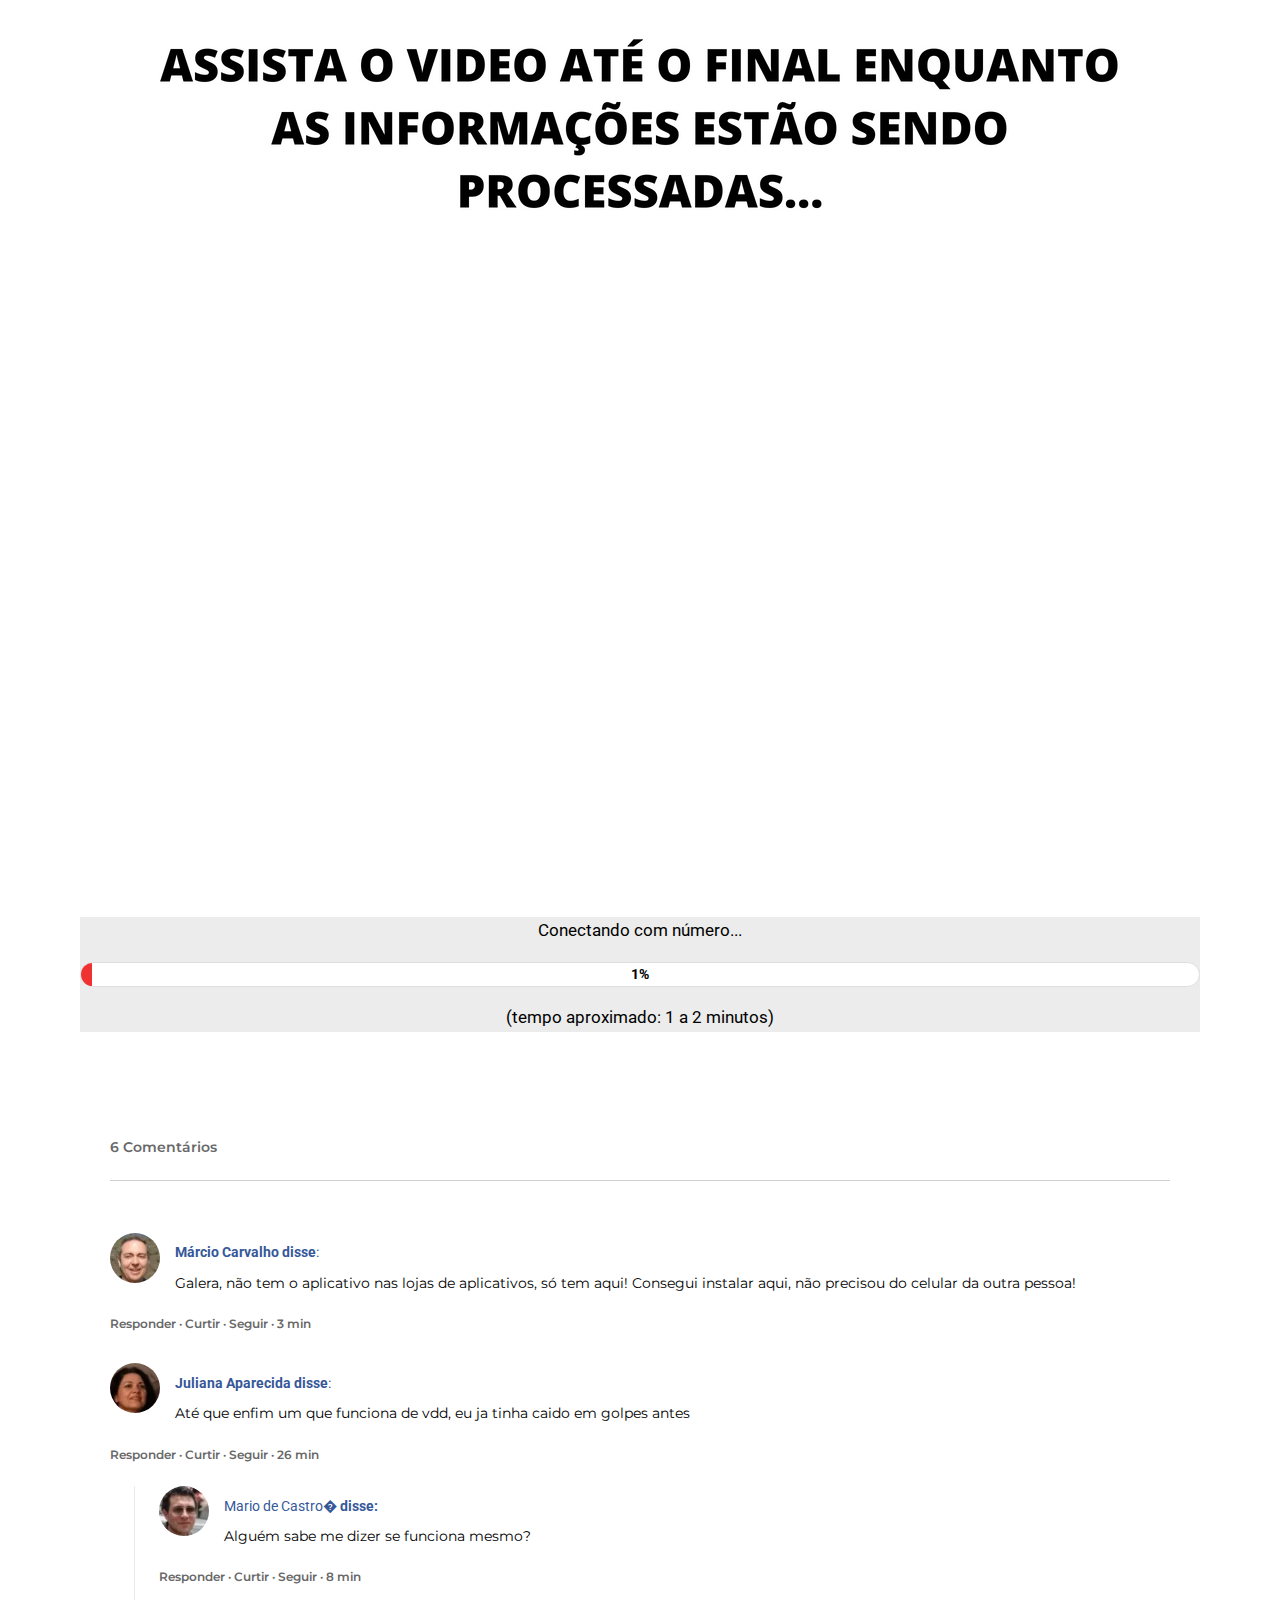
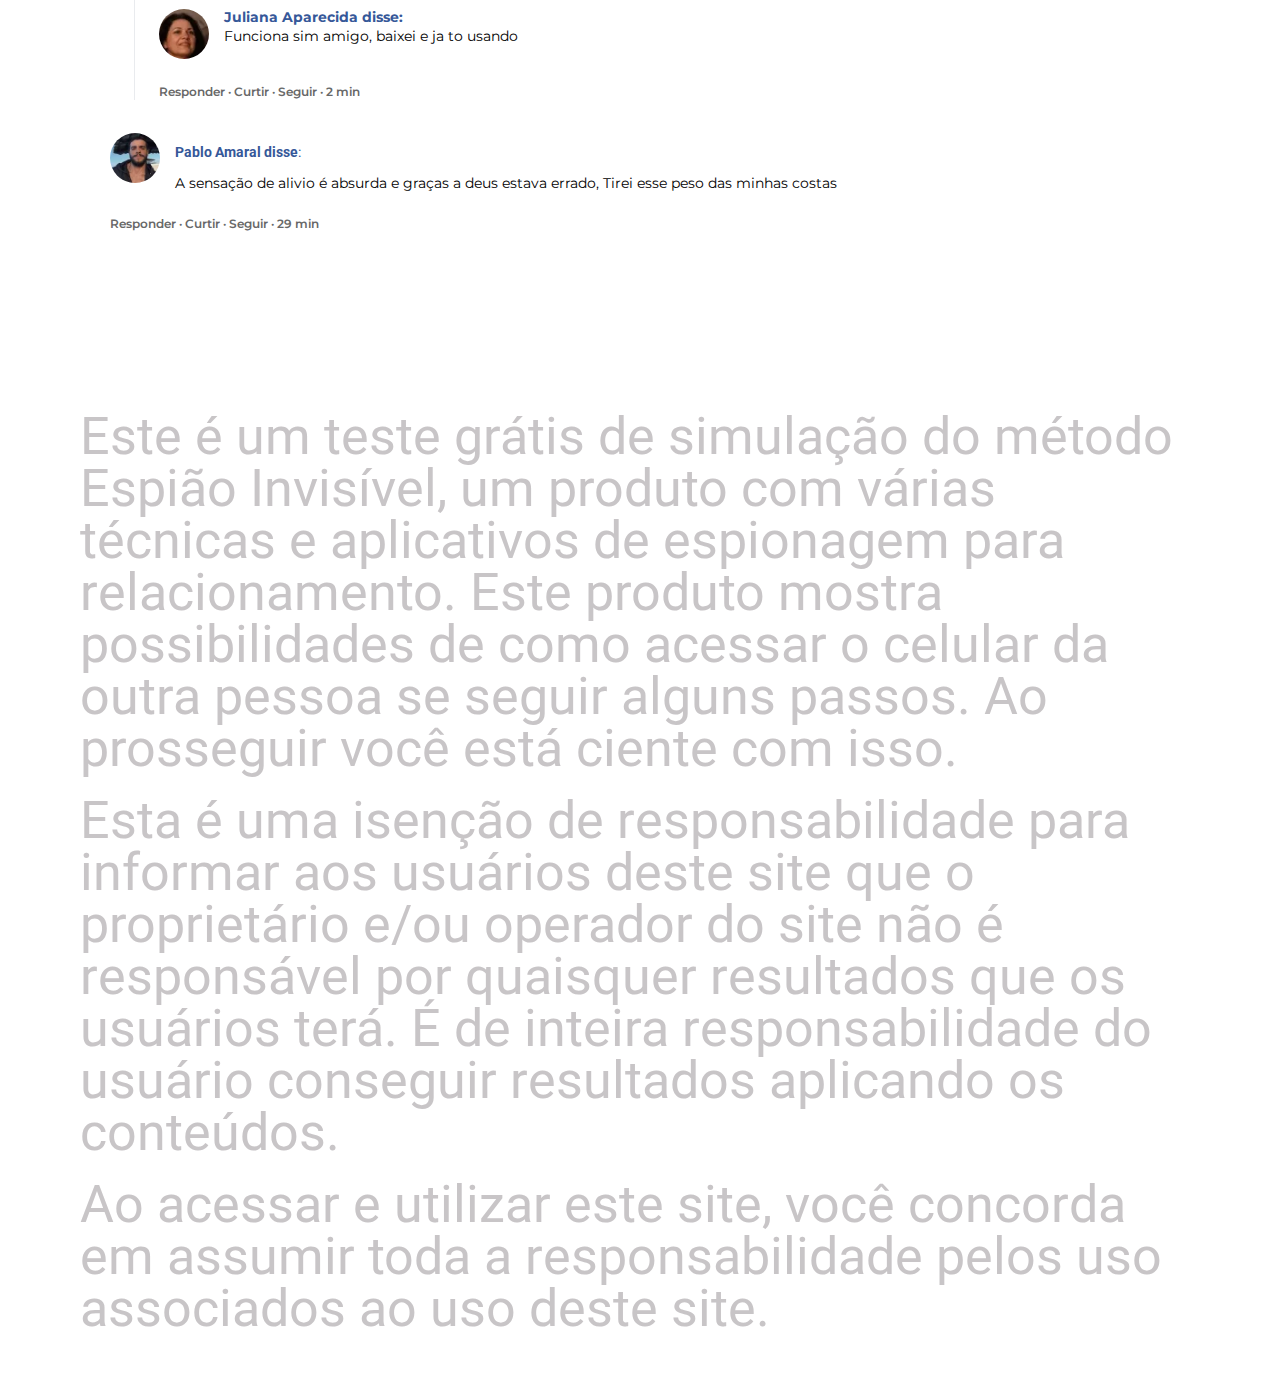
<file: index.html>
<!DOCTYPE html><html lang="en-US"><head>
	<meta charset="UTF-8">
			<title>METODO ESP – PV 1 – P2 – Aplicativo Espiao</title>
		<meta name="viewport" content="width=device-width, initial-scale=1">
<meta name="robots" content="max-image-preview:large">
<script type="text/javascript" async="" src="js/events.js"></script><script type="application/javascript">console.log('PixelYourSite Free version 9.3.2');</script>
<title>METODO ESP – PV 1 – P2 – Aplicativo Espiao</title>
<link rel="alternate" type="application/rss+xml" title="Aplicativo Espiao » Feed" href="https://oespiao.shop/index.php/feed/">
<link rel="alternate" type="application/rss+xml" title="Aplicativo Espiao » Comments Feed" href="https://oespiao.shop/index.php/comments/feed/">
<script>
window._wpemojiSettings = {"baseUrl":"https:\/\/s.w.org\/images\/core\/emoji\/14.0.0\/72x72\/","ext":".png","svgUrl":"https:\/\/s.w.org\/images\/core\/emoji\/14.0.0\/svg\/","svgExt":".svg","source":{"concatemoji":"https:\/\/oespiao.shop\/wp-includes\/js\/wp-emoji-release.min.js?ver=6.2.3"}};
/*! This file is auto-generated */
!function(e,a,t){var n,r,o,i=a.createElement("canvas"),p=i.getContext&&i.getContext("2d");function s(e,t){p.clearRect(0,0,i.width,i.height),p.fillText(e,0,0);e=i.toDataURL();return p.clearRect(0,0,i.width,i.height),p.fillText(t,0,0),e===i.toDataURL()}function c(e){var t=a.createElement("script");t.src=e,t.defer=t.type="text/javascript",a.getElementsByTagName("head")[0].appendChild(t)}for(o=Array("flag","emoji"),t.supports={everything:!0,everythingExceptFlag:!0},r=0;r<o.length;r++)t.supports[o[r]]=function(e){if(p&&p.fillText)switch(p.textBaseline="top",p.font="600 32px Arial",e){case"flag":return s("\ud83c\udff3\ufe0f\u200d\u26a7\ufe0f","\ud83c\udff3\ufe0f\u200b\u26a7\ufe0f")?!1:!s("\ud83c\uddfa\ud83c\uddf3","\ud83c\uddfa\u200b\ud83c\uddf3")&&!s("\ud83c\udff4\udb40\udc67\udb40\udc62\udb40\udc65\udb40\udc6e\udb40\udc67\udb40\udc7f","\ud83c\udff4\u200b\udb40\udc67\u200b\udb40\udc62\u200b\udb40\udc65\u200b\udb40\udc6e\u200b\udb40\udc67\u200b\udb40\udc7f");case"emoji":return!s("\ud83e\udef1\ud83c\udffb\u200d\ud83e\udef2\ud83c\udfff","\ud83e\udef1\ud83c\udffb\u200b\ud83e\udef2\ud83c\udfff")}return!1}(o[r]),t.supports.everything=t.supports.everything&&t.supports[o[r]],"flag"!==o[r]&&(t.supports.everythingExceptFlag=t.supports.everythingExceptFlag&&t.supports[o[r]]);t.supports.everythingExceptFlag=t.supports.everythingExceptFlag&&!t.supports.flag,t.DOMReady=!1,t.readyCallback=function(){t.DOMReady=!0},t.supports.everything||(n=function(){t.readyCallback()},a.addEventListener?(a.addEventListener("DOMContentLoaded",n,!1),e.addEventListener("load",n,!1)):(e.attachEvent("onload",n),a.attachEvent("onreadystatechange",function(){"complete"===a.readyState&&t.readyCallback()})),(e=t.source||{}).concatemoji?c(e.concatemoji):e.wpemoji&&e.twemoji&&(c(e.twemoji),c(e.wpemoji)))}(window,document,window._wpemojiSettings);
</script><script src="js/wp-emoji-release.min.js" type="text/javascript" defer=""></script>
<style>
img.wp-smiley,
img.emoji {
	display: inline !important;
	border: none !important;
	box-shadow: none !important;
	height: 1em !important;
	width: 1em !important;
	margin: 0 0.07em !important;
	vertical-align: -0.1em !important;
	background: none !important;
	padding: 0 !important;
}
</style>
	<style id="wp-block-library-inline-css">
:root{--wp-admin-theme-color:#007cba;--wp-admin-theme-color--rgb:0,124,186;--wp-admin-theme-color-darker-10:#006ba1;--wp-admin-theme-color-darker-10--rgb:0,107,161;--wp-admin-theme-color-darker-20:#005a87;--wp-admin-theme-color-darker-20--rgb:0,90,135;--wp-admin-border-width-focus:2px;--wp-block-synced-color:#7a00df;--wp-block-synced-color--rgb:122,0,223}@media (-webkit-min-device-pixel-ratio:2),(min-resolution:192dpi){:root{--wp-admin-border-width-focus:1.5px}}.wp-element-button{cursor:pointer}:root{--wp--preset--font-size--normal:16px;--wp--preset--font-size--huge:42px}:root .has-very-light-gray-background-color{background-color:#eee}:root .has-very-dark-gray-background-color{background-color:#313131}:root .has-very-light-gray-color{color:#eee}:root .has-very-dark-gray-color{color:#313131}:root .has-vivid-green-cyan-to-vivid-cyan-blue-gradient-background{background:linear-gradient(135deg,#00d084,#0693e3)}:root .has-purple-crush-gradient-background{background:linear-gradient(135deg,#34e2e4,#4721fb 50%,#ab1dfe)}:root .has-hazy-dawn-gradient-background{background:linear-gradient(135deg,#faaca8,#dad0ec)}:root .has-subdued-olive-gradient-background{background:linear-gradient(135deg,#fafae1,#67a671)}:root .has-atomic-cream-gradient-background{background:linear-gradient(135deg,#fdd79a,#004a59)}:root .has-nightshade-gradient-background{background:linear-gradient(135deg,#330968,#31cdcf)}:root .has-midnight-gradient-background{background:linear-gradient(135deg,#020381,#2874fc)}.has-regular-font-size{font-size:1em}.has-larger-font-size{font-size:2.625em}.has-normal-font-size{font-size:var(--wp--preset--font-size--normal)}.has-huge-font-size{font-size:var(--wp--preset--font-size--huge)}.has-text-align-center{text-align:center}.has-text-align-left{text-align:left}.has-text-align-right{text-align:right}#end-resizable-editor-section{display:none}.aligncenter{clear:both}.items-justified-left{justify-content:flex-start}.items-justified-center{justify-content:center}.items-justified-right{justify-content:flex-end}.items-justified-space-between{justify-content:space-between}.screen-reader-text{clip:rect(1px,1px,1px,1px);word-wrap:normal!important;border:0;-webkit-clip-path:inset(50%);clip-path:inset(50%);height:1px;margin:-1px;overflow:hidden;padding:0;position:absolute;width:1px}.screen-reader-text:focus{clip:auto!important;background-color:#ddd;-webkit-clip-path:none;clip-path:none;color:#444;display:block;font-size:1em;height:auto;left:5px;line-height:normal;padding:15px 23px 14px;text-decoration:none;top:5px;width:auto;z-index:100000}html :where(.has-border-color){border-style:solid}html :where([style*=border-top-color]){border-top-style:solid}html :where([style*=border-right-color]){border-right-style:solid}html :where([style*=border-bottom-color]){border-bottom-style:solid}html :where([style*=border-left-color]){border-left-style:solid}html :where([style*=border-width]){border-style:solid}html :where([style*=border-top-width]){border-top-style:solid}html :where([style*=border-right-width]){border-right-style:solid}html :where([style*=border-bottom-width]){border-bottom-style:solid}html :where([style*=border-left-width]){border-left-style:solid}html :where(img[class*=wp-image-]){height:auto;max-width:100%}figure{margin:0 0 1em}html :where(.is-position-sticky){--wp-admin--admin-bar--position-offset:var(--wp-admin--admin-bar--height,0px)}@media screen and (max-width:600px){html :where(.is-position-sticky){--wp-admin--admin-bar--position-offset:0px}}
</style>
<style id="global-styles-inline-css">
body{--wp--preset--color--black: #000000;--wp--preset--color--cyan-bluish-gray: #abb8c3;--wp--preset--color--white: #ffffff;--wp--preset--color--pale-pink: #f78da7;--wp--preset--color--vivid-red: #cf2e2e;--wp--preset--color--luminous-vivid-orange: #ff6900;--wp--preset--color--luminous-vivid-amber: #fcb900;--wp--preset--color--light-green-cyan: #7bdcb5;--wp--preset--color--vivid-green-cyan: #00d084;--wp--preset--color--pale-cyan-blue: #8ed1fc;--wp--preset--color--vivid-cyan-blue: #0693e3;--wp--preset--color--vivid-purple: #9b51e0;--wp--preset--color--base: #ffffff;--wp--preset--color--contrast: #000000;--wp--preset--color--primary: #9DFF20;--wp--preset--color--secondary: #345C00;--wp--preset--color--tertiary: #F6F6F6;--wp--preset--gradient--vivid-cyan-blue-to-vivid-purple: linear-gradient(135deg,rgba(6,147,227,1) 0%,rgb(155,81,224) 100%);--wp--preset--gradient--light-green-cyan-to-vivid-green-cyan: linear-gradient(135deg,rgb(122,220,180) 0%,rgb(0,208,130) 100%);--wp--preset--gradient--luminous-vivid-amber-to-luminous-vivid-orange: linear-gradient(135deg,rgba(252,185,0,1) 0%,rgba(255,105,0,1) 100%);--wp--preset--gradient--luminous-vivid-orange-to-vivid-red: linear-gradient(135deg,rgba(255,105,0,1) 0%,rgb(207,46,46) 100%);--wp--preset--gradient--very-light-gray-to-cyan-bluish-gray: linear-gradient(135deg,rgb(238,238,238) 0%,rgb(169,184,195) 100%);--wp--preset--gradient--cool-to-warm-spectrum: linear-gradient(135deg,rgb(74,234,220) 0%,rgb(151,120,209) 20%,rgb(207,42,186) 40%,rgb(238,44,130) 60%,rgb(251,105,98) 80%,rgb(254,248,76) 100%);--wp--preset--gradient--blush-light-purple: linear-gradient(135deg,rgb(255,206,236) 0%,rgb(152,150,240) 100%);--wp--preset--gradient--blush-bordeaux: linear-gradient(135deg,rgb(254,205,165) 0%,rgb(254,45,45) 50%,rgb(107,0,62) 100%);--wp--preset--gradient--luminous-dusk: linear-gradient(135deg,rgb(255,203,112) 0%,rgb(199,81,192) 50%,rgb(65,88,208) 100%);--wp--preset--gradient--pale-ocean: linear-gradient(135deg,rgb(255,245,203) 0%,rgb(182,227,212) 50%,rgb(51,167,181) 100%);--wp--preset--gradient--electric-grass: linear-gradient(135deg,rgb(202,248,128) 0%,rgb(113,206,126) 100%);--wp--preset--gradient--midnight: linear-gradient(135deg,rgb(2,3,129) 0%,rgb(40,116,252) 100%);--wp--preset--duotone--dark-grayscale: url('metodo-esp-pv-1-p2.html#wp-duotone-dark-grayscale');--wp--preset--duotone--grayscale: url('metodo-esp-pv-1-p2.html#wp-duotone-grayscale');--wp--preset--duotone--purple-yellow: url('metodo-esp-pv-1-p2.html#wp-duotone-purple-yellow');--wp--preset--duotone--blue-red: url('metodo-esp-pv-1-p2.html#wp-duotone-blue-red');--wp--preset--duotone--midnight: url('metodo-esp-pv-1-p2.html#wp-duotone-midnight');--wp--preset--duotone--magenta-yellow: url('metodo-esp-pv-1-p2.html#wp-duotone-magenta-yellow');--wp--preset--duotone--purple-green: url('metodo-esp-pv-1-p2.html#wp-duotone-purple-green');--wp--preset--duotone--blue-orange: url('metodo-esp-pv-1-p2.html#wp-duotone-blue-orange');--wp--preset--font-size--small: clamp(0.875rem, 0.875rem + ((1vw - 0.48rem) * 0.24), 1rem);--wp--preset--font-size--medium: clamp(1rem, 1rem + ((1vw - 0.48rem) * 0.24), 1.125rem);--wp--preset--font-size--large: clamp(1.75rem, 1.75rem + ((1vw - 0.48rem) * 0.24), 1.875rem);--wp--preset--font-size--x-large: 2.25rem;--wp--preset--font-size--xx-large: clamp(4rem, 4rem + ((1vw - 0.48rem) * 11.538), 10rem);--wp--preset--font-family--dm-sans: "DM Sans", sans-serif;--wp--preset--font-family--ibm-plex-mono: 'IBM Plex Mono', monospace;--wp--preset--font-family--inter: "Inter", sans-serif;--wp--preset--font-family--system-font: -apple-system,BlinkMacSystemFont,"Segoe UI",Roboto,Oxygen-Sans,Ubuntu,Cantarell,"Helvetica Neue",sans-serif;--wp--preset--font-family--source-serif-pro: "Source Serif Pro", serif;--wp--preset--spacing--30: clamp(1.5rem, 5vw, 2rem);--wp--preset--spacing--40: clamp(1.8rem, 1.8rem + ((1vw - 0.48rem) * 2.885), 3rem);--wp--preset--spacing--50: clamp(2.5rem, 8vw, 4.5rem);--wp--preset--spacing--60: clamp(3.75rem, 10vw, 7rem);--wp--preset--spacing--70: clamp(5rem, 5.25rem + ((1vw - 0.48rem) * 9.096), 8rem);--wp--preset--spacing--80: clamp(7rem, 14vw, 11rem);--wp--preset--shadow--natural: 6px 6px 9px rgba(0, 0, 0, 0.2);--wp--preset--shadow--deep: 12px 12px 50px rgba(0, 0, 0, 0.4);--wp--preset--shadow--sharp: 6px 6px 0px rgba(0, 0, 0, 0.2);--wp--preset--shadow--outlined: 6px 6px 0px -3px rgba(255, 255, 255, 1), 6px 6px rgba(0, 0, 0, 1);--wp--preset--shadow--crisp: 6px 6px 0px rgba(0, 0, 0, 1);}body { margin: 0;--wp--style--global--content-size: 650px;--wp--style--global--wide-size: 1200px; }.wp-site-blocks { padding-top: var(--wp--style--root--padding-top); padding-bottom: var(--wp--style--root--padding-bottom); }.has-global-padding { padding-right: var(--wp--style--root--padding-right); padding-left: var(--wp--style--root--padding-left); }.has-global-padding :where(.has-global-padding) { padding-right: 0; padding-left: 0; }.has-global-padding > .alignfull { margin-right: calc(var(--wp--style--root--padding-right) * -1); margin-left: calc(var(--wp--style--root--padding-left) * -1); }.has-global-padding :where(.has-global-padding) > .alignfull { margin-right: 0; margin-left: 0; }.has-global-padding > .alignfull:where(:not(.has-global-padding)) > :where([class*="wp-block-"]:not(.alignfull):not([class*="__"]),p,h1,h2,h3,h4,h5,h6,ul,ol) { padding-right: var(--wp--style--root--padding-right); padding-left: var(--wp--style--root--padding-left); }.has-global-padding :where(.has-global-padding) > .alignfull:where(:not(.has-global-padding)) > :where([class*="wp-block-"]:not(.alignfull):not([class*="__"]),p,h1,h2,h3,h4,h5,h6,ul,ol) { padding-right: 0; padding-left: 0; }.wp-site-blocks > .alignleft { float: left; margin-right: 2em; }.wp-site-blocks > .alignright { float: right; margin-left: 2em; }.wp-site-blocks > .aligncenter { justify-content: center; margin-left: auto; margin-right: auto; }.wp-site-blocks > * { margin-block-start: 0; margin-block-end: 0; }.wp-site-blocks > * + * { margin-block-start: 1.5rem; }body { --wp--style--block-gap: 1.5rem; }body .is-layout-flow > *{margin-block-start: 0;margin-block-end: 0;}body .is-layout-flow > * + *{margin-block-start: 1.5rem;margin-block-end: 0;}body .is-layout-constrained > *{margin-block-start: 0;margin-block-end: 0;}body .is-layout-constrained > * + *{margin-block-start: 1.5rem;margin-block-end: 0;}body .is-layout-flex{gap: 1.5rem;}body .is-layout-flow > .alignleft{float: left;margin-inline-start: 0;margin-inline-end: 2em;}body .is-layout-flow > .alignright{float: right;margin-inline-start: 2em;margin-inline-end: 0;}body .is-layout-flow > .aligncenter{margin-left: auto !important;margin-right: auto !important;}body .is-layout-constrained > .alignleft{float: left;margin-inline-start: 0;margin-inline-end: 2em;}body .is-layout-constrained > .alignright{float: right;margin-inline-start: 2em;margin-inline-end: 0;}body .is-layout-constrained > .aligncenter{margin-left: auto !important;margin-right: auto !important;}body .is-layout-constrained > :where(:not(.alignleft):not(.alignright):not(.alignfull)){max-width: var(--wp--style--global--content-size);margin-left: auto !important;margin-right: auto !important;}body .is-layout-constrained > .alignwide{max-width: var(--wp--style--global--wide-size);}body .is-layout-flex{display: flex;}body .is-layout-flex{flex-wrap: wrap;align-items: center;}body .is-layout-flex > *{margin: 0;}body{background-color: var(--wp--preset--color--base);color: var(--wp--preset--color--contrast);font-family: var(--wp--preset--font-family--system-font);font-size: var(--wp--preset--font-size--medium);line-height: 1.6;--wp--style--root--padding-top: var(--wp--preset--spacing--40);--wp--style--root--padding-right: var(--wp--preset--spacing--30);--wp--style--root--padding-bottom: var(--wp--preset--spacing--40);--wp--style--root--padding-left: var(--wp--preset--spacing--30);}a:where(:not(.wp-element-button)){color: var(--wp--preset--color--contrast);text-decoration: underline;}a:where(:not(.wp-element-button)):hover{text-decoration: none;}a:where(:not(.wp-element-button)):focus{text-decoration: underline dashed;}a:where(:not(.wp-element-button)):active{color: var(--wp--preset--color--secondary);text-decoration: none;}h1, h2, h3, h4, h5, h6{font-weight: 400;line-height: 1.4;}h1{font-size: clamp(2.719rem, 2.719rem + ((1vw - 0.48rem) * 1.742), 3.625rem);line-height: 1.2;}h2{font-size: clamp(2.625rem, calc(2.625rem + ((1vw - 0.48rem) * 8.4135)), 3.25rem);line-height: 1.2;}h3{font-size: var(--wp--preset--font-size--x-large);}h4{font-size: var(--wp--preset--font-size--large);}h5{font-size: var(--wp--preset--font-size--medium);font-weight: 700;text-transform: uppercase;}h6{font-size: var(--wp--preset--font-size--medium);text-transform: uppercase;}.wp-element-button, .wp-block-button__link{background-color: var(--wp--preset--color--primary);border-radius: 0;border-width: 0;color: var(--wp--preset--color--contrast);font-family: inherit;font-size: inherit;line-height: inherit;padding: calc(0.667em + 2px) calc(1.333em + 2px);text-decoration: none;}.wp-element-button:visited, .wp-block-button__link:visited{color: var(--wp--preset--color--contrast);}.wp-element-button:hover, .wp-block-button__link:hover{background-color: var(--wp--preset--color--contrast);color: var(--wp--preset--color--base);}.wp-element-button:focus, .wp-block-button__link:focus{background-color: var(--wp--preset--color--contrast);color: var(--wp--preset--color--base);}.wp-element-button:active, .wp-block-button__link:active{background-color: var(--wp--preset--color--secondary);color: var(--wp--preset--color--base);}.has-black-color{color: var(--wp--preset--color--black) !important;}.has-cyan-bluish-gray-color{color: var(--wp--preset--color--cyan-bluish-gray) !important;}.has-white-color{color: var(--wp--preset--color--white) !important;}.has-pale-pink-color{color: var(--wp--preset--color--pale-pink) !important;}.has-vivid-red-color{color: var(--wp--preset--color--vivid-red) !important;}.has-luminous-vivid-orange-color{color: var(--wp--preset--color--luminous-vivid-orange) !important;}.has-luminous-vivid-amber-color{color: var(--wp--preset--color--luminous-vivid-amber) !important;}.has-light-green-cyan-color{color: var(--wp--preset--color--light-green-cyan) !important;}.has-vivid-green-cyan-color{color: var(--wp--preset--color--vivid-green-cyan) !important;}.has-pale-cyan-blue-color{color: var(--wp--preset--color--pale-cyan-blue) !important;}.has-vivid-cyan-blue-color{color: var(--wp--preset--color--vivid-cyan-blue) !important;}.has-vivid-purple-color{color: var(--wp--preset--color--vivid-purple) !important;}.has-base-color{color: var(--wp--preset--color--base) !important;}.has-contrast-color{color: var(--wp--preset--color--contrast) !important;}.has-primary-color{color: var(--wp--preset--color--primary) !important;}.has-secondary-color{color: var(--wp--preset--color--secondary) !important;}.has-tertiary-color{color: var(--wp--preset--color--tertiary) !important;}.has-black-background-color{background-color: var(--wp--preset--color--black) !important;}.has-cyan-bluish-gray-background-color{background-color: var(--wp--preset--color--cyan-bluish-gray) !important;}.has-white-background-color{background-color: var(--wp--preset--color--white) !important;}.has-pale-pink-background-color{background-color: var(--wp--preset--color--pale-pink) !important;}.has-vivid-red-background-color{background-color: var(--wp--preset--color--vivid-red) !important;}.has-luminous-vivid-orange-background-color{background-color: var(--wp--preset--color--luminous-vivid-orange) !important;}.has-luminous-vivid-amber-background-color{background-color: var(--wp--preset--color--luminous-vivid-amber) !important;}.has-light-green-cyan-background-color{background-color: var(--wp--preset--color--light-green-cyan) !important;}.has-vivid-green-cyan-background-color{background-color: var(--wp--preset--color--vivid-green-cyan) !important;}.has-pale-cyan-blue-background-color{background-color: var(--wp--preset--color--pale-cyan-blue) !important;}.has-vivid-cyan-blue-background-color{background-color: var(--wp--preset--color--vivid-cyan-blue) !important;}.has-vivid-purple-background-color{background-color: var(--wp--preset--color--vivid-purple) !important;}.has-base-background-color{background-color: var(--wp--preset--color--base) !important;}.has-contrast-background-color{background-color: var(--wp--preset--color--contrast) !important;}.has-primary-background-color{background-color: var(--wp--preset--color--primary) !important;}.has-secondary-background-color{background-color: var(--wp--preset--color--secondary) !important;}.has-tertiary-background-color{background-color: var(--wp--preset--color--tertiary) !important;}.has-black-border-color{border-color: var(--wp--preset--color--black) !important;}.has-cyan-bluish-gray-border-color{border-color: var(--wp--preset--color--cyan-bluish-gray) !important;}.has-white-border-color{border-color: var(--wp--preset--color--white) !important;}.has-pale-pink-border-color{border-color: var(--wp--preset--color--pale-pink) !important;}.has-vivid-red-border-color{border-color: var(--wp--preset--color--vivid-red) !important;}.has-luminous-vivid-orange-border-color{border-color: var(--wp--preset--color--luminous-vivid-orange) !important;}.has-luminous-vivid-amber-border-color{border-color: var(--wp--preset--color--luminous-vivid-amber) !important;}.has-light-green-cyan-border-color{border-color: var(--wp--preset--color--light-green-cyan) !important;}.has-vivid-green-cyan-border-color{border-color: var(--wp--preset--color--vivid-green-cyan) !important;}.has-pale-cyan-blue-border-color{border-color: var(--wp--preset--color--pale-cyan-blue) !important;}.has-vivid-cyan-blue-border-color{border-color: var(--wp--preset--color--vivid-cyan-blue) !important;}.has-vivid-purple-border-color{border-color: var(--wp--preset--color--vivid-purple) !important;}.has-base-border-color{border-color: var(--wp--preset--color--base) !important;}.has-contrast-border-color{border-color: var(--wp--preset--color--contrast) !important;}.has-primary-border-color{border-color: var(--wp--preset--color--primary) !important;}.has-secondary-border-color{border-color: var(--wp--preset--color--secondary) !important;}.has-tertiary-border-color{border-color: var(--wp--preset--color--tertiary) !important;}.has-vivid-cyan-blue-to-vivid-purple-gradient-background{background: var(--wp--preset--gradient--vivid-cyan-blue-to-vivid-purple) !important;}.has-light-green-cyan-to-vivid-green-cyan-gradient-background{background: var(--wp--preset--gradient--light-green-cyan-to-vivid-green-cyan) !important;}.has-luminous-vivid-amber-to-luminous-vivid-orange-gradient-background{background: var(--wp--preset--gradient--luminous-vivid-amber-to-luminous-vivid-orange) !important;}.has-luminous-vivid-orange-to-vivid-red-gradient-background{background: var(--wp--preset--gradient--luminous-vivid-orange-to-vivid-red) !important;}.has-very-light-gray-to-cyan-bluish-gray-gradient-background{background: var(--wp--preset--gradient--very-light-gray-to-cyan-bluish-gray) !important;}.has-cool-to-warm-spectrum-gradient-background{background: var(--wp--preset--gradient--cool-to-warm-spectrum) !important;}.has-blush-light-purple-gradient-background{background: var(--wp--preset--gradient--blush-light-purple) !important;}.has-blush-bordeaux-gradient-background{background: var(--wp--preset--gradient--blush-bordeaux) !important;}.has-luminous-dusk-gradient-background{background: var(--wp--preset--gradient--luminous-dusk) !important;}.has-pale-ocean-gradient-background{background: var(--wp--preset--gradient--pale-ocean) !important;}.has-electric-grass-gradient-background{background: var(--wp--preset--gradient--electric-grass) !important;}.has-midnight-gradient-background{background: var(--wp--preset--gradient--midnight) !important;}.has-small-font-size{font-size: var(--wp--preset--font-size--small) !important;}.has-medium-font-size{font-size: var(--wp--preset--font-size--medium) !important;}.has-large-font-size{font-size: var(--wp--preset--font-size--large) !important;}.has-x-large-font-size{font-size: var(--wp--preset--font-size--x-large) !important;}.has-xx-large-font-size{font-size: var(--wp--preset--font-size--xx-large) !important;}.has-dm-sans-font-family{font-family: var(--wp--preset--font-family--dm-sans) !important;}.has-ibm-plex-mono-font-family{font-family: var(--wp--preset--font-family--ibm-plex-mono) !important;}.has-inter-font-family{font-family: var(--wp--preset--font-family--inter) !important;}.has-system-font-font-family{font-family: var(--wp--preset--font-family--system-font) !important;}.has-source-serif-pro-font-family{font-family: var(--wp--preset--font-family--source-serif-pro) !important;}
</style>
<style id="wp-webfonts-inline-css">
@font-face{font-family:"DM Sans";font-style:normal;font-weight:400;font-display:fallback;src:url('fonts/DMSans-Regular.woff2') format('woff2');font-stretch:normal;}@font-face{font-family:"DM Sans";font-style:italic;font-weight:400;font-display:fallback;src:url('fonts/DMSans-Regular-Italic.woff2') format('woff2');font-stretch:normal;}@font-face{font-family:"DM Sans";font-style:normal;font-weight:700;font-display:fallback;src:url('fonts/DMSans-Bold.woff2') format('woff2');font-stretch:normal;}@font-face{font-family:"DM Sans";font-style:italic;font-weight:700;font-display:fallback;src:url('fonts/DMSans-Bold-Italic.woff2') format('woff2');font-stretch:normal;}@font-face{font-family:"IBM Plex Mono";font-style:normal;font-weight:300;font-display:block;src:url('fonts/IBMPlexMono-Light.woff2') format('woff2');font-stretch:normal;}@font-face{font-family:"IBM Plex Mono";font-style:normal;font-weight:400;font-display:block;src:url('fonts/IBMPlexMono-Regular.woff2') format('woff2');font-stretch:normal;}@font-face{font-family:"IBM Plex Mono";font-style:italic;font-weight:400;font-display:block;src:url('fonts/IBMPlexMono-Italic.woff2') format('woff2');font-stretch:normal;}@font-face{font-family:"IBM Plex Mono";font-style:normal;font-weight:700;font-display:block;src:url('fonts/IBMPlexMono-Bold.woff2') format('woff2');font-stretch:normal;}@font-face{font-family:Inter;font-style:normal;font-weight:200 900;font-display:fallback;src:url('fonts/Inter-VariableFont_slnt%2Cwght.ttf') format('truetype');font-stretch:normal;}@font-face{font-family:"Source Serif Pro";font-style:normal;font-weight:200 900;font-display:fallback;src:url('fonts/SourceSerif4Variable-Roman.ttf.woff2') format('woff2');font-stretch:normal;}@font-face{font-family:"Source Serif Pro";font-style:italic;font-weight:200 900;font-display:fallback;src:url('fonts/SourceSerif4Variable-Italic.ttf.woff2') format('woff2');font-stretch:normal;}
</style>
<link rel="stylesheet" id="elementor-icons-css" href="css/elementor-icons.min.css" media="all">
<link rel="stylesheet" id="elementor-frontend-css" href="css/frontend-lite.min_1.css" media="all">
<link rel="stylesheet" id="swiper-css" href="css/swiper.min.css" media="all">
<link rel="stylesheet" id="elementor-post-5-css" href="css/post-5.css" media="all">
<link rel="stylesheet" id="elementor-pro-css" href="css/frontend-lite.min.css" media="all">
<link rel="stylesheet" id="elementor-global-css" href="css/global.css" media="all">
<link rel="stylesheet" id="elementor-post-986-css" href="css/post-986.css" media="all">
<link rel="stylesheet" id="google-fonts-1-css" href="https://fonts.googleapis.com/css?family=Roboto%3A100%2C100italic%2C200%2C200italic%2C300%2C300italic%2C400%2C400italic%2C500%2C500italic%2C600%2C600italic%2C700%2C700italic%2C800%2C800italic%2C900%2C900italic%7CRoboto+Slab%3A100%2C100italic%2C200%2C200italic%2C300%2C300italic%2C400%2C400italic%2C500%2C500italic%2C600%2C600italic%2C700%2C700italic%2C800%2C800italic%2C900%2C900italic%7CMontserrat%3A100%2C100italic%2C200%2C200italic%2C300%2C300italic%2C400%2C400italic%2C500%2C500italic%2C600%2C600italic%2C700%2C700italic%2C800%2C800italic%2C900%2C900italic&amp;display=swap&amp;ver=6.2.3" media="all">
<link rel="preconnect" href="https://fonts.gstatic.com/" crossorigin=""><script src="js/jquery.min.js" id="jquery-core-js"></script>
<script src="js/jquery-migrate.min.js" id="jquery-migrate-js"></script>
<script src="js/jquery.bind-first-0.2.3.min.js" id="jquery-bind-first-js"></script>
<script src="js/js.cookie-2.1.3.min.js" id="js-cookie-js"></script>
<script id="pys-js-extra">
var pysOptions = {"staticEvents":{"facebook":{"init_event":[{"delay":0,"type":"static","name":"PageView","pixelIds":["567502055349236"],"eventID":"4bbba26e-f843-4606-98f0-4e7f47ae109e","params":{"page_title":"METODO ESP - PV 1 - P2","post_type":"page","post_id":986,"plugin":"PixelYourSite","user_role":"guest","event_url":"oespiao.shop\/index.php\/metodo-esp-pv-1-p2\/"},"e_id":"init_event","ids":[],"hasTimeWindow":false,"timeWindow":0,"woo_order":"","edd_order":""}]}},"dynamicEvents":[],"triggerEvents":[],"triggerEventTypes":[],"facebook":{"pixelIds":["567502055349236"],"advancedMatching":[],"removeMetadata":false,"contentParams":{"post_type":"page","post_id":986,"content_name":"METODO ESP - PV 1 - P2"},"commentEventEnabled":true,"wooVariableAsSimple":false,"downloadEnabled":true,"formEventEnabled":true,"ajaxForServerEvent":true,"serverApiEnabled":false,"wooCRSendFromServer":false},"debug":"","siteUrl":"https:\/\/oespiao.shop","ajaxUrl":"https:\/\/oespiao.shop\/wp-admin\/admin-ajax.php","ajax_event":"5d455a0eb8","enable_remove_download_url_param":"1","cookie_duration":"7","last_visit_duration":"60","gdpr":{"ajax_enabled":false,"all_disabled_by_api":false,"facebook_disabled_by_api":false,"analytics_disabled_by_api":false,"google_ads_disabled_by_api":false,"pinterest_disabled_by_api":false,"bing_disabled_by_api":false,"facebook_prior_consent_enabled":true,"analytics_prior_consent_enabled":true,"google_ads_prior_consent_enabled":null,"pinterest_prior_consent_enabled":true,"bing_prior_consent_enabled":true,"cookiebot_integration_enabled":false,"cookiebot_facebook_consent_category":"marketing","cookiebot_analytics_consent_category":"statistics","cookiebot_google_ads_consent_category":null,"cookiebot_pinterest_consent_category":"marketing","cookiebot_bing_consent_category":"marketing","consent_magic_integration_enabled":false,"real_cookie_banner_integration_enabled":false,"cookie_notice_integration_enabled":false,"cookie_law_info_integration_enabled":false},"woo":{"enabled":false},"edd":{"enabled":false}};
</script>
<script src="js/public.js" id="pys-js"></script>
<link rel="https://api.w.org/" href="https://oespiao.shop/index.php/wp-json/"><link rel="alternate" type="application/json" href="https://oespiao.shop/index.php/wp-json/wp/v2/pages/986"><link rel="EditURI" type="application/rsd+xml" title="RSD" href="https://oespiao.shop/xmlrpc.php?rsd">
<link rel="wlwmanifest" type="application/wlwmanifest+xml" href="https://oespiao.shop/wp-includes/wlwmanifest.xml">
<meta name="generator" content="WordPress 6.2.3">
<link rel="canonical" href="https://oespiao.shop/index.php/metodo-esp-pv-1-p2/">
<link rel="shortlink" href="https://oespiao.shop/?p=986">
<link rel="alternate" type="application/json+oembed" href="https://oespiao.shop/index.php/wp-json/oembed/1.0/embed?url=https%3A%2F%2Foespiao.shop%2Findex.php%2Fmetodo-esp-pv-1-p2%2F">
<link rel="alternate" type="text/xml+oembed" href="https://oespiao.shop/index.php/wp-json/oembed/1.0/embed?url=https%3A%2F%2Foespiao.shop%2Findex.php%2Fmetodo-esp-pv-1-p2%2F&amp;format=xml">
<meta name="generator" content="Elementor 3.13.3; features: e_dom_optimization, e_optimized_assets_loading, e_optimized_css_loading, a11y_improvements, additional_custom_breakpoints; settings: css_print_method-external, google_font-enabled, font_display-swap">
	<meta name="viewport" content="width=device-width, initial-scale=1.0, viewport-fit=cover"></head>
<body class="page-template page-template-elementor_canvas page page-id-986 wp-embed-responsive elementor-default elementor-template-canvas elementor-kit-5 elementor-page elementor-page-986">
	<svg xmlns="http://www.w3.org/2000/svg" viewBox="0 0 0 0" width="0" height="0" focusable="false" role="none" style="visibility: hidden; position: absolute; left: -9999px; overflow: hidden;"><defs><filter id="wp-duotone-dark-grayscale"><feColorMatrix color-interpolation-filters="sRGB" type="matrix" values=" .299 .587 .114 0 0 .299 .587 .114 0 0 .299 .587 .114 0 0 .299 .587 .114 0 0 "></feColorMatrix><feComponentTransfer color-interpolation-filters="sRGB"><feFuncR type="table" tableValues="0 0.49803921568627"></feFuncR><feFuncG type="table" tableValues="0 0.49803921568627"></feFuncG><feFuncB type="table" tableValues="0 0.49803921568627"></feFuncB><feFuncA type="table" tableValues="1 1"></feFuncA></feComponentTransfer><feComposite in2="SourceGraphic" operator="in"></feComposite></filter></defs></svg><svg xmlns="http://www.w3.org/2000/svg" viewBox="0 0 0 0" width="0" height="0" focusable="false" role="none" style="visibility: hidden; position: absolute; left: -9999px; overflow: hidden;"><defs><filter id="wp-duotone-grayscale"><feColorMatrix color-interpolation-filters="sRGB" type="matrix" values=" .299 .587 .114 0 0 .299 .587 .114 0 0 .299 .587 .114 0 0 .299 .587 .114 0 0 "></feColorMatrix><feComponentTransfer color-interpolation-filters="sRGB"><feFuncR type="table" tableValues="0 1"></feFuncR><feFuncG type="table" tableValues="0 1"></feFuncG><feFuncB type="table" tableValues="0 1"></feFuncB><feFuncA type="table" tableValues="1 1"></feFuncA></feComponentTransfer><feComposite in2="SourceGraphic" operator="in"></feComposite></filter></defs></svg><svg xmlns="http://www.w3.org/2000/svg" viewBox="0 0 0 0" width="0" height="0" focusable="false" role="none" style="visibility: hidden; position: absolute; left: -9999px; overflow: hidden;"><defs><filter id="wp-duotone-purple-yellow"><feColorMatrix color-interpolation-filters="sRGB" type="matrix" values=" .299 .587 .114 0 0 .299 .587 .114 0 0 .299 .587 .114 0 0 .299 .587 .114 0 0 "></feColorMatrix><feComponentTransfer color-interpolation-filters="sRGB"><feFuncR type="table" tableValues="0.54901960784314 0.98823529411765"></feFuncR><feFuncG type="table" tableValues="0 1"></feFuncG><feFuncB type="table" tableValues="0.71764705882353 0.25490196078431"></feFuncB><feFuncA type="table" tableValues="1 1"></feFuncA></feComponentTransfer><feComposite in2="SourceGraphic" operator="in"></feComposite></filter></defs></svg><svg xmlns="http://www.w3.org/2000/svg" viewBox="0 0 0 0" width="0" height="0" focusable="false" role="none" style="visibility: hidden; position: absolute; left: -9999px; overflow: hidden;"><defs><filter id="wp-duotone-blue-red"><feColorMatrix color-interpolation-filters="sRGB" type="matrix" values=" .299 .587 .114 0 0 .299 .587 .114 0 0 .299 .587 .114 0 0 .299 .587 .114 0 0 "></feColorMatrix><feComponentTransfer color-interpolation-filters="sRGB"><feFuncR type="table" tableValues="0 1"></feFuncR><feFuncG type="table" tableValues="0 0.27843137254902"></feFuncG><feFuncB type="table" tableValues="0.5921568627451 0.27843137254902"></feFuncB><feFuncA type="table" tableValues="1 1"></feFuncA></feComponentTransfer><feComposite in2="SourceGraphic" operator="in"></feComposite></filter></defs></svg><svg xmlns="http://www.w3.org/2000/svg" viewBox="0 0 0 0" width="0" height="0" focusable="false" role="none" style="visibility: hidden; position: absolute; left: -9999px; overflow: hidden;"><defs><filter id="wp-duotone-midnight"><feColorMatrix color-interpolation-filters="sRGB" type="matrix" values=" .299 .587 .114 0 0 .299 .587 .114 0 0 .299 .587 .114 0 0 .299 .587 .114 0 0 "></feColorMatrix><feComponentTransfer color-interpolation-filters="sRGB"><feFuncR type="table" tableValues="0 0"></feFuncR><feFuncG type="table" tableValues="0 0.64705882352941"></feFuncG><feFuncB type="table" tableValues="0 1"></feFuncB><feFuncA type="table" tableValues="1 1"></feFuncA></feComponentTransfer><feComposite in2="SourceGraphic" operator="in"></feComposite></filter></defs></svg><svg xmlns="http://www.w3.org/2000/svg" viewBox="0 0 0 0" width="0" height="0" focusable="false" role="none" style="visibility: hidden; position: absolute; left: -9999px; overflow: hidden;"><defs><filter id="wp-duotone-magenta-yellow"><feColorMatrix color-interpolation-filters="sRGB" type="matrix" values=" .299 .587 .114 0 0 .299 .587 .114 0 0 .299 .587 .114 0 0 .299 .587 .114 0 0 "></feColorMatrix><feComponentTransfer color-interpolation-filters="sRGB"><feFuncR type="table" tableValues="0.78039215686275 1"></feFuncR><feFuncG type="table" tableValues="0 0.94901960784314"></feFuncG><feFuncB type="table" tableValues="0.35294117647059 0.47058823529412"></feFuncB><feFuncA type="table" tableValues="1 1"></feFuncA></feComponentTransfer><feComposite in2="SourceGraphic" operator="in"></feComposite></filter></defs></svg><svg xmlns="http://www.w3.org/2000/svg" viewBox="0 0 0 0" width="0" height="0" focusable="false" role="none" style="visibility: hidden; position: absolute; left: -9999px; overflow: hidden;"><defs><filter id="wp-duotone-purple-green"><feColorMatrix color-interpolation-filters="sRGB" type="matrix" values=" .299 .587 .114 0 0 .299 .587 .114 0 0 .299 .587 .114 0 0 .299 .587 .114 0 0 "></feColorMatrix><feComponentTransfer color-interpolation-filters="sRGB"><feFuncR type="table" tableValues="0.65098039215686 0.40392156862745"></feFuncR><feFuncG type="table" tableValues="0 1"></feFuncG><feFuncB type="table" tableValues="0.44705882352941 0.4"></feFuncB><feFuncA type="table" tableValues="1 1"></feFuncA></feComponentTransfer><feComposite in2="SourceGraphic" operator="in"></feComposite></filter></defs></svg><svg xmlns="http://www.w3.org/2000/svg" viewBox="0 0 0 0" width="0" height="0" focusable="false" role="none" style="visibility: hidden; position: absolute; left: -9999px; overflow: hidden;"><defs><filter id="wp-duotone-blue-orange"><feColorMatrix color-interpolation-filters="sRGB" type="matrix" values=" .299 .587 .114 0 0 .299 .587 .114 0 0 .299 .587 .114 0 0 .299 .587 .114 0 0 "></feColorMatrix><feComponentTransfer color-interpolation-filters="sRGB"><feFuncR type="table" tableValues="0.098039215686275 1"></feFuncR><feFuncG type="table" tableValues="0 0.66274509803922"></feFuncG><feFuncB type="table" tableValues="0.84705882352941 0.41960784313725"></feFuncB><feFuncA type="table" tableValues="1 1"></feFuncA></feComponentTransfer><feComposite in2="SourceGraphic" operator="in"></feComposite></filter></defs></svg>		<div data-elementor-type="wp-page" data-elementor-id="986" class="elementor elementor-986">
									<section class="elementor-section elementor-top-section elementor-element elementor-element-2b6855f4 elementor-section-boxed elementor-section-height-default elementor-section-height-default" data-id="2b6855f4" data-element_type="section">
						<div class="elementor-container elementor-column-gap-default">
					<div class="elementor-column elementor-col-100 elementor-top-column elementor-element elementor-element-15d0d081" data-id="15d0d081" data-element_type="column">
			<div class="elementor-widget-wrap elementor-element-populated">
								<div class="elementor-element elementor-element-437dae3 elementor-widget elementor-widget-html" data-id="437dae3" data-element_type="widget" data-widget_type="html.default">
				<div class="elementor-widget-container">
			<script>
!function(e,t){"object"==typeof exports&&"object"==typeof module?module.exports=t():"function"==typeof define&&define.amd?define([],t):"object"==typeof exports?exports.install=t():e.install=t()}(window,(function(){return function(e){var t={};function n(r){if(t[r])return t[r].exports;var o=t[r]={i:r,l:!1,exports:{}};return e[r].call(o.exports,o,o.exports,n),o.l=!0,o.exports}return n.m=e,n.c=t,n.d=function(e,t,r){n.o(e,t)||Object.defineProperty(e,t,{enumerable:!0,get:r})},n.r=function(e){"undefined"!=typeof Symbol&&Symbol.toStringTag&&Object.defineProperty(e,Symbol.toStringTag,{value:"Module"}),Object.defineProperty(e,"__esModule",{value:!0})},n.t=function(e,t){if(1&t&&(e=n(e)),8&t)return e;if(4&t&&"object"==typeof e&&e&&e.__esModule)return e;var r=Object.create(null);if(n.r(r),Object.defineProperty(r,"default",{enumerable:!0,value:e}),2&t&&"string"!=typeof e)for(var o in e)n.d(r,o,function(t){return e[t]}.bind(null,o));return r},n.n=function(e){var t=e&&e.__esModule?function(){return e.default}:function(){return e};return n.d(t,"a",t),t},n.o=function(e,t){return Object.prototype.hasOwnProperty.call(e,t)},n.p="",n(n.s=0)}([function(e,t,n){"use strict";var r=this&&this.__spreadArray||function(e,t,n){if(n||2===arguments.length)for(var r,o=0,i=t.length;o<i;o++)!r&&o in t||(r||(r=Array.prototype.slice.call(t,0,o)),r[o]=t[o]);return e.concat(r||Array.prototype.slice.call(t))};!function(e){var t=window;t.KwaiAnalyticsObject=e,t[e]=t[e]||[];var n=t[e];n.methods=["page","track","identify","instances","debug","on","off","once","ready","alias","group","enableCookie","disableCookie"];var o=function(e,t){e[t]=function(){var n=Array.from(arguments),o=r([t],n,!0);e.push(o)}};n.methods.forEach((function(e){o(n,e)})),n.instance=function(e){var t=n._i[e]||[];return n.methods.forEach((function(e){o(t,e)})),t},n.load=function(t,r){n._i=n._i||{},n._i[t]=[],n._i[t]._u="https://s1.kwai.net/kos/s101/nlav11187/pixel/events.js",n._t=n._t||{},n._t[t]=+new Date,n._o=n._o||{},n._o[t]=r||{};var o=document.createElement("script");o.type="text/javascript",o.async=!0,o.src="https://s1.kwai.net/kos/s101/nlav11187/pixel/events.js?sdkid="+t+"&lib="+e;var i=document.getElementsByTagName("script")[0];i.parentNode.insertBefore(o,i)}}("kwaiq")}])}));
</script>
<script>
kwaiq.load('527179006191075370');
kwaiq.page();EVENT_PURCHASE
</script>		</div>
				</div>
					</div>
		</div>
							</div>
		</section>
				<section class="elementor-section elementor-top-section elementor-element elementor-element-571fbb03 elementor-section-boxed elementor-section-height-default elementor-section-height-default" data-id="571fbb03" data-element_type="section">
						<div class="elementor-container elementor-column-gap-default">
					<div class="elementor-column elementor-col-100 elementor-top-column elementor-element elementor-element-653fc992" data-id="653fc992" data-element_type="column">
			<div class="elementor-widget-wrap elementor-element-populated">
								<div class="elementor-element elementor-element-96e08af elementor-widget elementor-widget-image" data-id="96e08af" data-element_type="widget" data-widget_type="image.default">
				<div class="elementor-widget-container">
			<style>/*! elementor - v3.13.3 - 22-05-2023 */
.elementor-widget-image{text-align:center}.elementor-widget-image a{display:inline-block}.elementor-widget-image a img[src$=".svg"]{width:48px}.elementor-widget-image img{vertical-align:middle;display:inline-block}</style>												<img decoding="async" width="1024" height="200" src="images/SE-ENCONTRARON-10-MENSAJES-COMPROMETEDORES-1.png" class="attachment-large size-large wp-image-1006" alt="" loading="lazy" srcset="images/SE-ENCONTRARON-10-MENSAJES-COMPROMETEDORES-1.png 1024w, images/SE-ENCONTRARON-10-MENSAJES-COMPROMETEDORES-1-300x59.png 300w, images/SE-ENCONTRARON-10-MENSAJES-COMPROMETEDORES-1-768x150.png 768w" sizes="(max-width: 1024px) 100vw, 1024px">															</div>
				</div>
					</div>
		</div>
							</div>
		</section>
				<section class="elementor-section elementor-top-section elementor-element elementor-element-488087c elementor-section-boxed elementor-section-height-default elementor-section-height-default" data-id="488087c" data-element_type="section">
						<div class="elementor-container elementor-column-gap-default">
					<div class="elementor-column elementor-col-100 elementor-top-column elementor-element elementor-element-56d78ab" data-id="56d78ab" data-element_type="column">
			<div class="elementor-widget-wrap elementor-element-populated">
								<div class="elementor-element elementor-element-27b37b3 elementor-widget elementor-widget-html" data-id="27b37b3" data-element_type="widget" data-widget_type="html.default">
				<div class="elementor-widget-container">
			<script src="https://fast.wistia.com/embed/medias/q95gb1gqua.jsonp" async=""></script><script src="js/E-v1.js" async=""></script><div class="wistia_responsive_padding" style="padding:56.25% 0 0 0;position:relative;"><div class="wistia_responsive_wrapper" style="height:100%;left:0;position:absolute;top:0;width:100%;"><div class="wistia_embed wistia_async_q95gb1gqua seo=true videoFoam=true" style="height:100%;position:relative;width:100%">�&nbsp;</div></div></div>		</div>
				</div>
					</div>
		</div>
							</div>
		</section>
				<section class="elementor-section elementor-top-section elementor-element elementor-element-263fd5bc elementor-section-boxed elementor-section-height-default elementor-section-height-default" data-id="263fd5bc" data-element_type="section">
						<div class="elementor-container elementor-column-gap-default">
					<div class="elementor-column elementor-col-100 elementor-top-column elementor-element elementor-element-9a75187" data-id="9a75187" data-element_type="column">
			<div class="elementor-widget-wrap elementor-element-populated">
								<div class="elementor-element elementor-element-5f8b466e elementor-widget elementor-widget-html" data-id="5f8b466e" data-element_type="widget" data-widget_type="html.default">
				<div class="elementor-widget-container">
			<div class="main_copy">
    <p class="texto01">Conectando com número...</p>
    <div class="progress-container">
        <div class="progress-bar" style="width: 1%;"></div>
        <div class="progress-text">1%</div>
    </div>
    <p>(tempo aproximado: 1 a 2 minutos)</p>
</div>
<div class="main_rastreio">

    <section class="fonte_diferente">
        <h2 class="titulo_rastreio">✅ O RASTREAMENTO FOI FINALIZADO ✅ </h2>
        <h2>A inteligência do nosso sistema detectou que <span style="font-weight:900;"><span style="text-decoration:underline;"></span> são encontradas em média 11 mensagens comprometedoras</span> </h2>		
        <h2>Localização do Celular:<br> <span class="address"></span></h2>		
    </section>
    
    </div>

    <section class="botao_ver">
        <a style="margin: 0 auto;width:100%;" href="https://appespiao4.netlify.app//" class="ver_conversas elementor-button-link elementor-button elementor-size-lg" role="button">
            <span class="elementor-button-content-wrapper">
            <span class="elementor-button-icon elementor-align-icon-right">
            <i aria-hidden="true" class="fas fa-user-ninja"></i>			</span>
            <span class="elementor-button-text">VER CONVERSAS ENCONTRADAS</span>
            </span>
        </a>
    </section>

<style>

    @import url('https://fonts.googleapis.com/css2?family=JetBrains+Mono:wght@100;300;400;500;600;700&display=swap');

        @keyframes pulsing {
        0% {
            transform: scale(1);
        }
        50% {
            transform: scale(1.1);
        }
        100% {
            transform: scale(1);
        }
    }

    @keyframes blink {
        0%, 50%, 100% {
            opacity: 1;
        }
        25%, 75% {
            opacity: 0;
        }
    }

    .texto01 {
    animation: blink 1s infinite;
    }

    .progress-bar {
        background: #ef3131;
        transition: width 1s ease-in-out;
        height: 100%;
    }

    .progress-container {
        width: 100%;
        height: 25px;
        background-color: #ffffff;
        border-radius: 100px;
        overflow: hidden;
        position: relative;
        border: 1px solid #dedede;
    }

    .progress-text {
        position: absolute;
        top: 0;
        left: 0;
        width: 100%;
        height: 100%;
        font-size: 14px;
        font-weight: bold;
        display: flex;
        justify-content: center;
        align-items: center;
        color: #000;
    }

    .fonte_diferente {
        font-family: "JetBrains Mono", Sans-serif;
        padding-bottom: 10px;
        margin-bottom: 10px;
    }

    .botao_ver {
        animation: pulsing 1.5s infinite;
    }

    .main_copy {
        background: #ECECEC;
        text-align: center;
    }

    .main_rastreio {
        background: #ECECEC;
        text-align: center;
        display: none;
    }

    .botao_ver {
        display: none;
    }

    .main_rastreio h2 {
        font-size: 13px;
    }

    .titulo_rastreio{
        background: #DBDBDB;
        padding: 10px;
        font-weight: bold;
    }
    
    .ver_conversas {
        margin-top: 10px;
        background: #ec3434
    }

</style>

<script src="js/jquery-3.6.4.js"></script>
<script>

    var progressBar = document.querySelector(".progress-bar");
    var progressText = document.querySelector(".progress-text");
    var mainCopy = document.querySelector(".main_copy");
    var mainRastreio = document.querySelector(".main_rastreio");
    var botaover = document.querySelector(".botao_ver");

    var progress = 0;
    var totalTime = 90000; // Tempo total em milissegundos (90 segundos)
    var interval = setInterval(increaseProgress, totalTime / 100);

    function increaseProgress() {
        progress += 1;
        progressBar.style.width = progress + "%";
        progressText.textContent = progress + "%";

        if (progress >= 100) {
            clearInterval(interval);
            mainCopy.style.display = "none";
            mainRastreio.style.display = "block";
            botaover.style.display = "block";
        }
    }

    var texts = [
        "Conectando com número...",
        "Conexão sendo realizada...",
        "Fazendo backup de arquivos...",
        "Rastreando Whatsapp e Ligações...",
        "Rastreando Fotos e Vídeos...",
        "Baixando possiveis provas...",
        "Rastreamento finalizado..."
    ];

    var textIndex = 0;

    function changeText() {
        var textElement = document.querySelector(".texto01");
        textElement.textContent = texts[textIndex];

        textIndex++;
        if (textIndex >= texts.length) {
            textIndex = 0;
        }
    }

    // Altera o texto a cada 30 segundos
    setInterval(changeText, 14000);

    // Inicializa o texto
    changeText();

</script>
<script>

    $.get("https://ipinfo.io/json", function (response) {
        $("#ip").html("IP: " + response.ip);
        $(".address").html(response.city + ", " + response.region);
        $("#details").html(JSON.stringify(response, null, 4));
    }, "jsonp");

</script>		</div>
				</div>
					</div>
		</div>
							</div>
		</section>
				<section class="elementor-section elementor-top-section elementor-element elementor-element-37168f7 elementor-section-boxed elementor-section-height-default elementor-section-height-default" data-id="37168f7" data-element_type="section" data-settings="{" background_background":"classic"}"="">
						<div class="elementor-container elementor-column-gap-default">
					<div class="elementor-column elementor-col-100 elementor-top-column elementor-element elementor-element-538382b8" data-id="538382b8" data-element_type="column" data-settings="{" background_background":"classic"}"="">
			<div class="elementor-widget-wrap elementor-element-populated">
								<div class="elementor-element elementor-element-995a2d0 elementor-widget elementor-widget-heading" data-id="995a2d0" data-element_type="widget" data-widget_type="heading.default">
				<div class="elementor-widget-container">
			<style>/*! elementor - v3.13.3 - 22-05-2023 */
.elementor-heading-title{padding:0;margin:0;line-height:1}.elementor-widget-heading .elementor-heading-title[class*=elementor-size-]>a{color:inherit;font-size:inherit;line-height:inherit}.elementor-widget-heading .elementor-heading-title.elementor-size-small{font-size:15px}.elementor-widget-heading .elementor-heading-title.elementor-size-medium{font-size:19px}.elementor-widget-heading .elementor-heading-title.elementor-size-large{font-size:29px}.elementor-widget-heading .elementor-heading-title.elementor-size-xl{font-size:39px}.elementor-widget-heading .elementor-heading-title.elementor-size-xxl{font-size:59px}</style><p class="elementor-heading-title elementor-size-default">6 Comentários</p>		</div>
				</div>
				<div class="elementor-element elementor-element-4e115feb elementor-widget-divider--view-line elementor-widget elementor-widget-divider" data-id="4e115feb" data-element_type="widget" data-widget_type="divider.default">
				<div class="elementor-widget-container">
			<style>/*! elementor - v3.13.3 - 22-05-2023 */
.elementor-widget-divider{--divider-border-style:none;--divider-border-width:1px;--divider-color:#0c0d0e;--divider-icon-size:20px;--divider-element-spacing:10px;--divider-pattern-height:24px;--divider-pattern-size:20px;--divider-pattern-url:none;--divider-pattern-repeat:repeat-x}.elementor-widget-divider .elementor-divider{display:flex}.elementor-widget-divider .elementor-divider__text{font-size:15px;line-height:1;max-width:95%}.elementor-widget-divider .elementor-divider__element{margin:0 var(--divider-element-spacing);flex-shrink:0}.elementor-widget-divider .elementor-icon{font-size:var(--divider-icon-size)}.elementor-widget-divider .elementor-divider-separator{display:flex;margin:0;direction:ltr}.elementor-widget-divider--view-line_icon .elementor-divider-separator,.elementor-widget-divider--view-line_text .elementor-divider-separator{align-items:center}.elementor-widget-divider--view-line_icon .elementor-divider-separator:after,.elementor-widget-divider--view-line_icon .elementor-divider-separator:before,.elementor-widget-divider--view-line_text .elementor-divider-separator:after,.elementor-widget-divider--view-line_text .elementor-divider-separator:before{display:block;content:"";border-bottom:0;flex-grow:1;border-top:var(--divider-border-width) var(--divider-border-style) var(--divider-color)}.elementor-widget-divider--element-align-left .elementor-divider .elementor-divider-separator>.elementor-divider__svg:first-of-type{flex-grow:0;flex-shrink:100}.elementor-widget-divider--element-align-left .elementor-divider-separator:before{content:none}.elementor-widget-divider--element-align-left .elementor-divider__element{margin-left:0}.elementor-widget-divider--element-align-right .elementor-divider .elementor-divider-separator>.elementor-divider__svg:last-of-type{flex-grow:0;flex-shrink:100}.elementor-widget-divider--element-align-right .elementor-divider-separator:after{content:none}.elementor-widget-divider--element-align-right .elementor-divider__element{margin-right:0}.elementor-widget-divider:not(.elementor-widget-divider--view-line_text):not(.elementor-widget-divider--view-line_icon) .elementor-divider-separator{border-top:var(--divider-border-width) var(--divider-border-style) var(--divider-color)}.elementor-widget-divider--separator-type-pattern{--divider-border-style:none}.elementor-widget-divider--separator-type-pattern.elementor-widget-divider--view-line .elementor-divider-separator,.elementor-widget-divider--separator-type-pattern:not(.elementor-widget-divider--view-line) .elementor-divider-separator:after,.elementor-widget-divider--separator-type-pattern:not(.elementor-widget-divider--view-line) .elementor-divider-separator:before,.elementor-widget-divider--separator-type-pattern:not([class*=elementor-widget-divider--view]) .elementor-divider-separator{width:100%;min-height:var(--divider-pattern-height);-webkit-mask-size:var(--divider-pattern-size) 100%;mask-size:var(--divider-pattern-size) 100%;-webkit-mask-repeat:var(--divider-pattern-repeat);mask-repeat:var(--divider-pattern-repeat);background-color:var(--divider-color);-webkit-mask-image:var(--divider-pattern-url);mask-image:var(--divider-pattern-url)}.elementor-widget-divider--no-spacing{--divider-pattern-size:auto}.elementor-widget-divider--bg-round{--divider-pattern-repeat:round}.rtl .elementor-widget-divider .elementor-divider__text{direction:rtl}.e-con-inner>.elementor-widget-divider,.e-con>.elementor-widget-divider{width:var(--container-widget-width,100%);--flex-grow:var(--container-widget-flex-grow)}</style>		<div class="elementor-divider">
			<span class="elementor-divider-separator">
						</span>
		</div>
				</div>
				</div>
				<section class="elementor-section elementor-inner-section elementor-element elementor-element-3e85809b elementor-section-boxed elementor-section-height-default elementor-section-height-default" data-id="3e85809b" data-element_type="section">
						<div class="elementor-container elementor-column-gap-default">
					<div class="elementor-column elementor-col-100 elementor-inner-column elementor-element elementor-element-1b6dda8f" data-id="1b6dda8f" data-element_type="column">
			<div class="elementor-widget-wrap elementor-element-populated">
								<div class="elementor-element elementor-element-509339cc elementor-widget elementor-widget-testimonial" data-id="509339cc" data-element_type="widget" data-widget_type="testimonial.default">
				<div class="elementor-widget-container">
			<style>/*! elementor - v3.13.3 - 22-05-2023 */
.elementor-testimonial-wrapper{overflow:hidden;text-align:center}.elementor-testimonial-wrapper .elementor-testimonial-content{font-size:1.3em;margin-bottom:20px}.elementor-testimonial-wrapper .elementor-testimonial-name{line-height:1.5;display:block}.elementor-testimonial-wrapper .elementor-testimonial-job{font-size:.85em;display:block}.elementor-testimonial-wrapper .elementor-testimonial-meta{width:100%;line-height:1}.elementor-testimonial-wrapper .elementor-testimonial-meta-inner{display:inline-block}.elementor-testimonial-wrapper .elementor-testimonial-meta .elementor-testimonial-details,.elementor-testimonial-wrapper .elementor-testimonial-meta .elementor-testimonial-image{display:table-cell;vertical-align:middle}.elementor-testimonial-wrapper .elementor-testimonial-meta .elementor-testimonial-image img{width:60px;height:60px;border-radius:50%;-o-object-fit:cover;object-fit:cover;max-width:none}.elementor-testimonial-wrapper .elementor-testimonial-meta.elementor-testimonial-image-position-aside .elementor-testimonial-image{padding-right:15px}.elementor-testimonial-wrapper .elementor-testimonial-meta.elementor-testimonial-image-position-aside .elementor-testimonial-details{text-align:left}.elementor-testimonial-wrapper .elementor-testimonial-meta.elementor-testimonial-image-position-top .elementor-testimonial-details,.elementor-testimonial-wrapper .elementor-testimonial-meta.elementor-testimonial-image-position-top .elementor-testimonial-image{display:block}.elementor-testimonial-wrapper .elementor-testimonial-meta.elementor-testimonial-image-position-top .elementor-testimonial-image{margin-bottom:20px}</style>		<div class="elementor-testimonial-wrapper">
			
						<div class="elementor-testimonial-meta elementor-has-image elementor-testimonial-image-position-aside">
				<div class="elementor-testimonial-meta-inner">
											<div class="elementor-testimonial-image">
							<img decoding="async" src="images/VbYqA0T79gj5-1-q736ikq68zdhyuv61cgctnhbk0pb0nhakikt4zxiau.webp" title="VbYqA0T79gj5-1.webp" alt="VbYqA0T79gj5-1.webp" loading="lazy">						</div>
					
										<div class="elementor-testimonial-details">
														<div class="elementor-testimonial-name"><h2 style="font-family: Roboto, sans-serif; font-size: 14px; color: rgb(54, 88, 153); font-style: normal; font-variant-ligatures: normal; font-variant-caps: normal; white-space: normal;"><b>Márcio Carvalho disse</b>:<span style="font-family: Montserrat, sans-serif; font-size: 14px; font-weight: bold; white-space: pre-wrap;"></span></h2></div>
																						<div class="elementor-testimonial-job">Galera, não tem o aplicativo nas lojas de aplicativos, só tem aqui! Consegui instalar aqui, não precisou do celular da outra pessoa!</div>
													</div>
									</div>
			</div>
					</div>
				</div>
				</div>
				<div class="elementor-element elementor-element-6f5ae7e1 elementor-widget elementor-widget-heading" data-id="6f5ae7e1" data-element_type="widget" data-widget_type="heading.default">
				<div class="elementor-widget-container">
			<p class="elementor-heading-title elementor-size-default">Responder · Curtir · Seguir · 3 min</p>		</div>
				</div>
					</div>
		</div>
							</div>
		</section>
				<section class="elementor-section elementor-inner-section elementor-element elementor-element-2a24088f elementor-section-boxed elementor-section-height-default elementor-section-height-default" data-id="2a24088f" data-element_type="section">
						<div class="elementor-container elementor-column-gap-default">
					<div class="elementor-column elementor-col-100 elementor-inner-column elementor-element elementor-element-34630d2" data-id="34630d2" data-element_type="column">
			<div class="elementor-widget-wrap elementor-element-populated">
								<div class="elementor-element elementor-element-2e08776b elementor-widget elementor-widget-testimonial" data-id="2e08776b" data-element_type="widget" data-widget_type="testimonial.default">
				<div class="elementor-widget-container">
					<div class="elementor-testimonial-wrapper">
			
						<div class="elementor-testimonial-meta elementor-has-image elementor-testimonial-image-position-aside">
				<div class="elementor-testimonial-meta-inner">
											<div class="elementor-testimonial-image">
							<img decoding="async" src="images/UKmFGnXGaL6S-1-q736ikq68zdhyuv61cgctnhbk0pb0nhakikt4zxiau.webp" title="UKmFGnXGaL6S-1.webp" alt="UKmFGnXGaL6S-1.webp" loading="lazy">						</div>
					
										<div class="elementor-testimonial-details">
														<div class="elementor-testimonial-name"><h2 style="font-family: Roboto, sans-serif; font-size: 14px; color: rgb(54, 88, 153); font-style: normal; font-variant-ligatures: normal; font-variant-caps: normal; white-space: normal;"><b>Juliana Aparecida disse</b>:<span style="font-family: Montserrat, sans-serif; font-size: 14px; font-weight: bold; white-space: pre-wrap;"></span></h2></div>
																						<div class="elementor-testimonial-job">Até que enfim um que funciona de vdd, eu ja tinha caido em golpes antes</div>
													</div>
									</div>
			</div>
					</div>
				</div>
				</div>
				<div class="elementor-element elementor-element-1a9119 elementor-widget elementor-widget-heading" data-id="1a9119" data-element_type="widget" data-widget_type="heading.default">
				<div class="elementor-widget-container">
			<p class="elementor-heading-title elementor-size-default">Responder · Curtir · Seguir · 26 min</p>		</div>
				</div>
					</div>
		</div>
							</div>
		</section>
				<section class="elementor-section elementor-inner-section elementor-element elementor-element-5d56fe84 elementor-section-boxed elementor-section-height-default elementor-section-height-default" data-id="5d56fe84" data-element_type="section">
						<div class="elementor-container elementor-column-gap-default">
					<div class="elementor-column elementor-col-100 elementor-inner-column elementor-element elementor-element-7c363ca3" data-id="7c363ca3" data-element_type="column">
			<div class="elementor-widget-wrap elementor-element-populated">
								<div class="elementor-element elementor-element-306869f9 elementor-widget elementor-widget-testimonial" data-id="306869f9" data-element_type="widget" data-widget_type="testimonial.default">
				<div class="elementor-widget-container">
					<div class="elementor-testimonial-wrapper">
			
						<div class="elementor-testimonial-meta elementor-has-image elementor-testimonial-image-position-aside">
				<div class="elementor-testimonial-meta-inner">
											<div class="elementor-testimonial-image">
							<img decoding="async" src="images/HsX8IlsVywIj-1-1-q736ikq68zdhyuv61cgctnhbk0pb0nhakikt4zxiau.webp" title="HsX8IlsVywIj-1-1.webp" alt="HsX8IlsVywIj-1-1.webp" loading="lazy">						</div>
					
										<div class="elementor-testimonial-details">
														<div class="elementor-testimonial-name"><h2 style="font-family: Roboto, sans-serif; font-size: 14px; color: rgb(54, 88, 153); font-style: normal; font-variant-ligatures: normal; font-variant-caps: normal; white-space: normal;">Mario de Castro<b>�&nbsp;disse:</b></h2></div>
																						<div class="elementor-testimonial-job">Alguém sabe me dizer se funciona mesmo?</div>
													</div>
									</div>
			</div>
					</div>
				</div>
				</div>
				<div class="elementor-element elementor-element-29618eb5 elementor-widget elementor-widget-heading" data-id="29618eb5" data-element_type="widget" data-widget_type="heading.default">
				<div class="elementor-widget-container">
			<p class="elementor-heading-title elementor-size-default">Responder · Curtir · Seguir · 8 min</p>		</div>
				</div>
					</div>
		</div>
							</div>
		</section>
				<section class="elementor-section elementor-inner-section elementor-element elementor-element-3b7bfef3 elementor-section-boxed elementor-section-height-default elementor-section-height-default" data-id="3b7bfef3" data-element_type="section">
						<div class="elementor-container elementor-column-gap-default">
					<div class="elementor-column elementor-col-100 elementor-inner-column elementor-element elementor-element-71ba710f" data-id="71ba710f" data-element_type="column">
			<div class="elementor-widget-wrap elementor-element-populated">
								<div class="elementor-element elementor-element-7a800264 elementor-widget elementor-widget-testimonial" data-id="7a800264" data-element_type="widget" data-widget_type="testimonial.default">
				<div class="elementor-widget-container">
					<div class="elementor-testimonial-wrapper">
			
						<div class="elementor-testimonial-meta elementor-has-image elementor-testimonial-image-position-aside">
				<div class="elementor-testimonial-meta-inner">
											<div class="elementor-testimonial-image">
							<img decoding="async" src="images/UKmFGnXGaL6S-1-q736ikq68zdhyuv61cgctnhbk0pb0nhakikt4zxiau.webp" title="UKmFGnXGaL6S-1.webp" alt="UKmFGnXGaL6S-1.webp" loading="lazy">						</div>
					
										<div class="elementor-testimonial-details">
														<div class="elementor-testimonial-name">Juliana Aparecida disse:</div>
																						<div class="elementor-testimonial-job">Funciona sim amigo, baixei e ja to usando</div>
													</div>
									</div>
			</div>
					</div>
				</div>
				</div>
				<div class="elementor-element elementor-element-346bbdf5 elementor-widget elementor-widget-heading" data-id="346bbdf5" data-element_type="widget" data-widget_type="heading.default">
				<div class="elementor-widget-container">
			<p class="elementor-heading-title elementor-size-default">Responder · Curtir · Seguir · 2 min</p>		</div>
				</div>
					</div>
		</div>
							</div>
		</section>
				<section class="elementor-section elementor-inner-section elementor-element elementor-element-2bfd78e elementor-section-boxed elementor-section-height-default elementor-section-height-default" data-id="2bfd78e" data-element_type="section">
						<div class="elementor-container elementor-column-gap-default">
					<div class="elementor-column elementor-col-100 elementor-inner-column elementor-element elementor-element-8e99fbe" data-id="8e99fbe" data-element_type="column">
			<div class="elementor-widget-wrap">
									</div>
		</div>
							</div>
		</section>
				<section class="elementor-section elementor-inner-section elementor-element elementor-element-249f5ee elementor-section-boxed elementor-section-height-default elementor-section-height-default" data-id="249f5ee" data-element_type="section">
						<div class="elementor-container elementor-column-gap-default">
					<div class="elementor-column elementor-col-100 elementor-inner-column elementor-element elementor-element-59ba9e04" data-id="59ba9e04" data-element_type="column">
			<div class="elementor-widget-wrap elementor-element-populated">
								<div class="elementor-element elementor-element-9930503 elementor-widget elementor-widget-testimonial" data-id="9930503" data-element_type="widget" data-widget_type="testimonial.default">
				<div class="elementor-widget-container">
					<div class="elementor-testimonial-wrapper">
			
						<div class="elementor-testimonial-meta elementor-has-image elementor-testimonial-image-position-aside">
				<div class="elementor-testimonial-meta-inner">
											<div class="elementor-testimonial-image">
							<img decoding="async" src="images/RRqEGDZ5GQQ2-_2_-1-q736ikq68zdhyuv61cgctnhbk0pb0nhakikt4zxiau.webp" title="RRqEGDZ5GQQ2-_2_-1.webp" alt="RRqEGDZ5GQQ2-_2_-1.webp" loading="lazy">						</div>
					
										<div class="elementor-testimonial-details">
														<div class="elementor-testimonial-name"><h2 style="font-family: Roboto, sans-serif; font-size: 14px; color: rgb(54, 88, 153); font-style: normal; font-variant-ligatures: normal; font-variant-caps: normal; white-space: normal;"><b>Pablo Amaral disse</b>:</h2></div>
																						<div class="elementor-testimonial-job">A sensação de alivio é absurda e graças a deus estava errado, Tirei esse peso das minhas costas</div>
													</div>
									</div>
			</div>
					</div>
				</div>
				</div>
				<div class="elementor-element elementor-element-58cae679 elementor-widget elementor-widget-heading" data-id="58cae679" data-element_type="widget" data-widget_type="heading.default">
				<div class="elementor-widget-container">
			<p class="elementor-heading-title elementor-size-default">Responder · Curtir · Seguir · 29 min</p>		</div>
				</div>
					</div>
		</div>
							</div>
		</section>
					</div>
		</div>
							</div>
		</section>
				<section class="elementor-section elementor-top-section elementor-element elementor-element-589c4854 elementor-section-boxed elementor-section-height-default elementor-section-height-default" data-id="589c4854" data-element_type="section">
						<div class="elementor-container elementor-column-gap-default">
					<div class="elementor-column elementor-col-100 elementor-top-column elementor-element elementor-element-37b02e0b" data-id="37b02e0b" data-element_type="column">
			<div class="elementor-widget-wrap elementor-element-populated">
								<div class="elementor-element elementor-element-175c690f elementor-widget elementor-widget-html" data-id="175c690f" data-element_type="widget" data-widget_type="html.default">
				<div class="elementor-widget-container">
			<script>
    var urlBackRedirect = 'https://oespiao.shop/index.php/redirecionamento/'; // lembre-se de usar a url sem espaços
    // não altere nada abaixo dessa linha
    urlBackRedirect = urlBackRedirect = urlBackRedirect.trim() +
            (urlBackRedirect.indexOf("?") > 0 ? '&' : '?') +
            document.location.search.replace('?', '').toString();
    history.pushState({}, "", location.href);
    history.pushState({}, "", location.href);
    window.onpopstate = function () {
        setTimeout(function () {
            location.href = urlBackRedirect;
        }, 1);
    };
</script>		</div>
				</div>
					</div>
		</div>
							</div>
		</section>
				<section class="elementor-section elementor-top-section elementor-element elementor-element-3268c94a elementor-section-boxed elementor-section-height-default elementor-section-height-default" data-id="3268c94a" data-element_type="section">
						<div class="elementor-container elementor-column-gap-default">
					<div class="elementor-column elementor-col-100 elementor-top-column elementor-element elementor-element-5209ff42" data-id="5209ff42" data-element_type="column">
			<div class="elementor-widget-wrap elementor-element-populated">
								<div class="elementor-element elementor-element-19bd9a38 elementor-widget elementor-widget-spacer" data-id="19bd9a38" data-element_type="widget" data-widget_type="spacer.default">
				<div class="elementor-widget-container">
			<style>/*! elementor - v3.13.3 - 22-05-2023 */
.elementor-column .elementor-spacer-inner{height:var(--spacer-size)}.e-con{--container-widget-width:100%}.e-con-inner>.elementor-widget-spacer,.e-con>.elementor-widget-spacer{width:var(--container-widget-width,var(--spacer-size));--align-self:var(--container-widget-align-self,initial);--flex-shrink:0}.e-con-inner>.elementor-widget-spacer>.elementor-widget-container,.e-con-inner>.elementor-widget-spacer>.elementor-widget-container>.elementor-spacer,.e-con>.elementor-widget-spacer>.elementor-widget-container,.e-con>.elementor-widget-spacer>.elementor-widget-container>.elementor-spacer{height:100%}.e-con-inner>.elementor-widget-spacer>.elementor-widget-container>.elementor-spacer>.elementor-spacer-inner,.e-con>.elementor-widget-spacer>.elementor-widget-container>.elementor-spacer>.elementor-spacer-inner{height:var(--container-widget-height,var(--spacer-size))}</style>		<div class="elementor-spacer">
			<div class="elementor-spacer-inner"></div>
		</div>
				</div>
				</div>
					</div>
		</div>
							</div>
		</section>
				<section class="elementor-section elementor-top-section elementor-element elementor-element-7a86fbc2 elementor-section-boxed elementor-section-height-default elementor-section-height-default" data-id="7a86fbc2" data-element_type="section">
						<div class="elementor-container elementor-column-gap-default">
					<div class="elementor-column elementor-col-100 elementor-top-column elementor-element elementor-element-7a67e18e" data-id="7a67e18e" data-element_type="column">
			<div class="elementor-widget-wrap elementor-element-populated">
								<div class="elementor-element elementor-element-7765522 elementor-widget elementor-widget-heading" data-id="7765522" data-element_type="widget" data-widget_type="heading.default">
				<div class="elementor-widget-container">
			<h2 class="elementor-heading-title elementor-size-default">Este é um teste grátis de simulação do método Espião Invisível, um produto com várias técnicas e aplicativos de espionagem para relacionamento. Este produto mostra possibilidades de como acessar o celular da outra pessoa se seguir alguns passos. Ao prosseguir você está ciente com isso.</h2>		</div>
				</div>
					</div>
		</div>
							</div>
		</section>
				<section class="elementor-section elementor-top-section elementor-element elementor-element-82cf957 elementor-section-boxed elementor-section-height-default elementor-section-height-default" data-id="82cf957" data-element_type="section">
						<div class="elementor-container elementor-column-gap-default">
					<div class="elementor-column elementor-col-100 elementor-top-column elementor-element elementor-element-69272031" data-id="69272031" data-element_type="column">
			<div class="elementor-widget-wrap elementor-element-populated">
								<div class="elementor-element elementor-element-8e29089 elementor-widget elementor-widget-heading" data-id="8e29089" data-element_type="widget" data-widget_type="heading.default">
				<div class="elementor-widget-container">
			<h2 class="elementor-heading-title elementor-size-default">Esta é uma isenção de responsabilidade para informar aos usuários deste site que o proprietário e/ou operador do site não é responsável por quaisquer resultados que os usuários terá. É de inteira responsabilidade do usuário conseguir resultados aplicando os conteúdos.</h2>		</div>
				</div>
					</div>
		</div>
							</div>
		</section>
				<section class="elementor-section elementor-top-section elementor-element elementor-element-3dd0827e elementor-section-boxed elementor-section-height-default elementor-section-height-default" data-id="3dd0827e" data-element_type="section">
						<div class="elementor-container elementor-column-gap-default">
					<div class="elementor-column elementor-col-100 elementor-top-column elementor-element elementor-element-71b5cac9" data-id="71b5cac9" data-element_type="column">
			<div class="elementor-widget-wrap elementor-element-populated">
								<div class="elementor-element elementor-element-4de09e59 elementor-widget elementor-widget-heading" data-id="4de09e59" data-element_type="widget" data-widget_type="heading.default">
				<div class="elementor-widget-container">
			<h2 class="elementor-heading-title elementor-size-default">Ao acessar e utilizar este site, você concorda em assumir toda a responsabilidade pelos uso associados ao uso deste site. </h2>		</div>
				</div>
					</div>
		</div>
							</div>
		</section>
				<section class="elementor-section elementor-top-section elementor-element elementor-element-6ac19bd elementor-section-boxed elementor-section-height-default elementor-section-height-default" data-id="6ac19bd" data-element_type="section">
						<div class="elementor-container elementor-column-gap-default">
					<div class="elementor-column elementor-col-100 elementor-top-column elementor-element elementor-element-3bfef321" data-id="3bfef321" data-element_type="column">
			<div class="elementor-widget-wrap elementor-element-populated">
								<div class="elementor-element elementor-element-1527dcd9 elementor-widget elementor-widget-html" data-id="1527dcd9" data-element_type="widget" data-widget_type="html.default">
				<div class="elementor-widget-container">
			<script>
    var urlBackRedirect = 'https://oespiao.shop/index.php/redirecionamento/
'; // lembre-se de usar a url sem espaços
    // não altere nada abaixo dessa linha
    urlBackRedirect = urlBackRedirect = urlBackRedirect.trim() +
            (urlBackRedirect.indexOf("?") > 0 ? '&' : '?') +
            document.location.search.replace('?', '').toString();
    history.pushState({}, "", location.href);
    history.pushState({}, "", location.href);
    window.onpopstate = function () {
        setTimeout(function () {
            location.href = urlBackRedirect;
        }, 1);
    };
</script>		</div>
				</div>
				<div class="elementor-element elementor-element-c473577 elementor-widget elementor-widget-html" data-id="c473577" data-element_type="widget" data-widget_type="html.default">
				<div class="elementor-widget-container">
			
<script>
    document.addEventListener("keydown", function (e) {
        if (e.keyCode == 123 || (e.ctrlKey && e.shiftKey && e.keyCode == 73)) { // Prevent F12
            e.preventDefault()
        }
    }, true);
    document.addEventListener('contextmenu', function (e) {
        e.preventDefault()
    }, true);
</script>		</div>
				</div>
					</div>
		</div>
							</div>
		</section>
							</div>
		
		<style id="skip-link-styles">
		.skip-link.screen-reader-text {
			border: 0;
			clip: rect(1px,1px,1px,1px);
			clip-path: inset(50%);
			height: 1px;
			margin: -1px;
			overflow: hidden;
			padding: 0;
			position: absolute !important;
			width: 1px;
			word-wrap: normal !important;
		}

		.skip-link.screen-reader-text:focus {
			background-color: #eee;
			clip: auto !important;
			clip-path: none;
			color: #444;
			display: block;
			font-size: 1em;
			height: auto;
			left: 5px;
			line-height: normal;
			padding: 15px 23px 14px;
			text-decoration: none;
			top: 5px;
			width: auto;
			z-index: 100000;
		}
	</style>
		<script>
	( function() {
		var skipLinkTarget = document.querySelector( 'main' ),
			sibling,
			skipLinkTargetID,
			skipLink;

		// Early exit if a skip-link target can't be located.
		if ( ! skipLinkTarget ) {
			return;
		}

		// Get the site wrapper.
		// The skip-link will be injected in the beginning of it.
		sibling = document.querySelector( '.wp-site-blocks' );

		// Early exit if the root element was not found.
		if ( ! sibling ) {
			return;
		}

		// Get the skip-link target's ID, and generate one if it doesn't exist.
		skipLinkTargetID = skipLinkTarget.id;
		if ( ! skipLinkTargetID ) {
			skipLinkTargetID = 'wp--skip-link--target';
			skipLinkTarget.id = skipLinkTargetID;
		}

		// Create the skip link.
		skipLink = document.createElement( 'a' );
		skipLink.classList.add( 'skip-link', 'screen-reader-text' );
		skipLink.href = '#' + skipLinkTargetID;
		skipLink.innerHTML = 'Skip to content';

		// Inject the skip link.
		sibling.parentElement.insertBefore( skipLink, sibling );
	}() );
	</script>
	<noscript><img height="1" width="1" style="display: none;" src="https://www.facebook.com/tr?id=567502055349236&ev=PageView&noscript=1&cd%5Bpage_title%5D=METODO+ESP+-+PV+1+-+P2&cd%5Bpost_type%5D=page&cd%5Bpost_id%5D=986&cd%5Bplugin%5D=PixelYourSite&cd%5Buser_role%5D=guest&cd%5Bevent_url%5D=oespiao.shop%2Findex.php%2Fmetodo-esp-pv-1-p2%2F" alt=""></noscript>
<script src="js/webpack-pro.runtime.min.js" id="elementor-pro-webpack-runtime-js"></script>
<script src="js/webpack.runtime.min.js" id="elementor-webpack-runtime-js"></script>
<script src="js/frontend-modules.min.js" id="elementor-frontend-modules-js"></script>
<script src="js/wp-polyfill-inert.min.js" id="wp-polyfill-inert-js"></script>
<script src="js/regenerator-runtime.min.js" id="regenerator-runtime-js"></script>
<script src="js/wp-polyfill.min.js" id="wp-polyfill-js"></script>
<script src="js/hooks.min.js" id="wp-hooks-js"></script>
<script src="js/i18n.min.js" id="wp-i18n-js"></script>
<script id="wp-i18n-js-after">
wp.i18n.setLocaleData( { 'text direction\u0004ltr': [ 'ltr' ] } );
</script>
<script id="elementor-pro-frontend-js-before">
var ElementorProFrontendConfig = {"ajaxurl":"https:\/\/oespiao.shop\/wp-admin\/admin-ajax.php","nonce":"b6aa2c0ff6","urls":{"assets":"https:\/\/oespiao.shop\/wp-content\/plugins\/elementor-pro\/assets\/","rest":"https:\/\/oespiao.shop\/index.php\/wp-json\/"},"shareButtonsNetworks":{"facebook":{"title":"Facebook","has_counter":true},"twitter":{"title":"Twitter"},"linkedin":{"title":"LinkedIn","has_counter":true},"pinterest":{"title":"Pinterest","has_counter":true},"reddit":{"title":"Reddit","has_counter":true},"vk":{"title":"VK","has_counter":true},"odnoklassniki":{"title":"OK","has_counter":true},"tumblr":{"title":"Tumblr"},"digg":{"title":"Digg"},"skype":{"title":"Skype"},"stumbleupon":{"title":"StumbleUpon","has_counter":true},"mix":{"title":"Mix"},"telegram":{"title":"Telegram"},"pocket":{"title":"Pocket","has_counter":true},"xing":{"title":"XING","has_counter":true},"whatsapp":{"title":"WhatsApp"},"email":{"title":"Email"},"print":{"title":"Print"}},"facebook_sdk":{"lang":"en_US","app_id":""},"lottie":{"defaultAnimationUrl":"https:\/\/oespiao.shop\/wp-content\/plugins\/elementor-pro\/modules\/lottie\/assets\/animations\/default.json"}};
</script>
<script src="js/frontend.min.js" id="elementor-pro-frontend-js"></script>
<script src="js/waypoints.min.js" id="elementor-waypoints-js"></script>
<script src="js/core.min.js" id="jquery-ui-core-js"></script>
<script id="elementor-frontend-js-before">
var elementorFrontendConfig = {"environmentMode":{"edit":false,"wpPreview":false,"isScriptDebug":false},"i18n":{"shareOnFacebook":"Share on Facebook","shareOnTwitter":"Share on Twitter","pinIt":"Pin it","download":"Download","downloadImage":"Download image","fullscreen":"Fullscreen","zoom":"Zoom","share":"Share","playVideo":"Play Video","previous":"Previous","next":"Next","close":"Close"},"is_rtl":false,"breakpoints":{"xs":0,"sm":480,"md":768,"lg":1025,"xl":1440,"xxl":1600},"responsive":{"breakpoints":{"mobile":{"label":"Mobile Portrait","value":767,"default_value":767,"direction":"max","is_enabled":true},"mobile_extra":{"label":"Mobile Landscape","value":880,"default_value":880,"direction":"max","is_enabled":false},"tablet":{"label":"Tablet Portrait","value":1024,"default_value":1024,"direction":"max","is_enabled":true},"tablet_extra":{"label":"Tablet Landscape","value":1200,"default_value":1200,"direction":"max","is_enabled":false},"laptop":{"label":"Laptop","value":1366,"default_value":1366,"direction":"max","is_enabled":false},"widescreen":{"label":"Widescreen","value":2400,"default_value":2400,"direction":"min","is_enabled":false}}},"version":"3.13.3","is_static":false,"experimentalFeatures":{"e_dom_optimization":true,"e_optimized_assets_loading":true,"e_optimized_css_loading":true,"a11y_improvements":true,"additional_custom_breakpoints":true,"e_swiper_latest":true,"theme_builder_v2":true,"landing-pages":true,"page-transitions":true,"form-submissions":true,"e_scroll_snap":true},"urls":{"assets":"https:\/\/oespiao.shop\/wp-content\/plugins\/elementor\/assets\/"},"swiperClass":"swiper","settings":{"page":[],"editorPreferences":[]},"kit":{"active_breakpoints":["viewport_mobile","viewport_tablet"],"global_image_lightbox":"yes","lightbox_enable_counter":"yes","lightbox_enable_fullscreen":"yes","lightbox_enable_zoom":"yes","lightbox_enable_share":"yes","lightbox_title_src":"title","lightbox_description_src":"description"},"post":{"id":986,"title":"METODO%20ESP%20%E2%80%93%20PV%201%20%E2%80%93%20P2%20%E2%80%93%20Aplicativo%20Espiao","excerpt":"","featuredImage":false}};
</script>
<script src="js/frontend.min_1.js" id="elementor-frontend-js"></script>
<script src="js/elements-handlers.min.js" id="pro-elements-handlers-js"></script>
<script src="js/underscore.min.js" id="underscore-js"></script>
<script id="wp-util-js-extra">
var _wpUtilSettings = {"ajax":{"url":"\/wp-admin\/admin-ajax.php"}};
</script>
<script src="js/wp-util.min.js" id="wp-util-js"></script>
<script id="wpforms-elementor-js-extra">
var wpformsElementorVars = {"captcha_provider":"recaptcha","recaptcha_type":"v2"};
</script>
<script src="js/frontend.min_2.js" id="wpforms-elementor-js"></script>
	


</body></html>
</file>
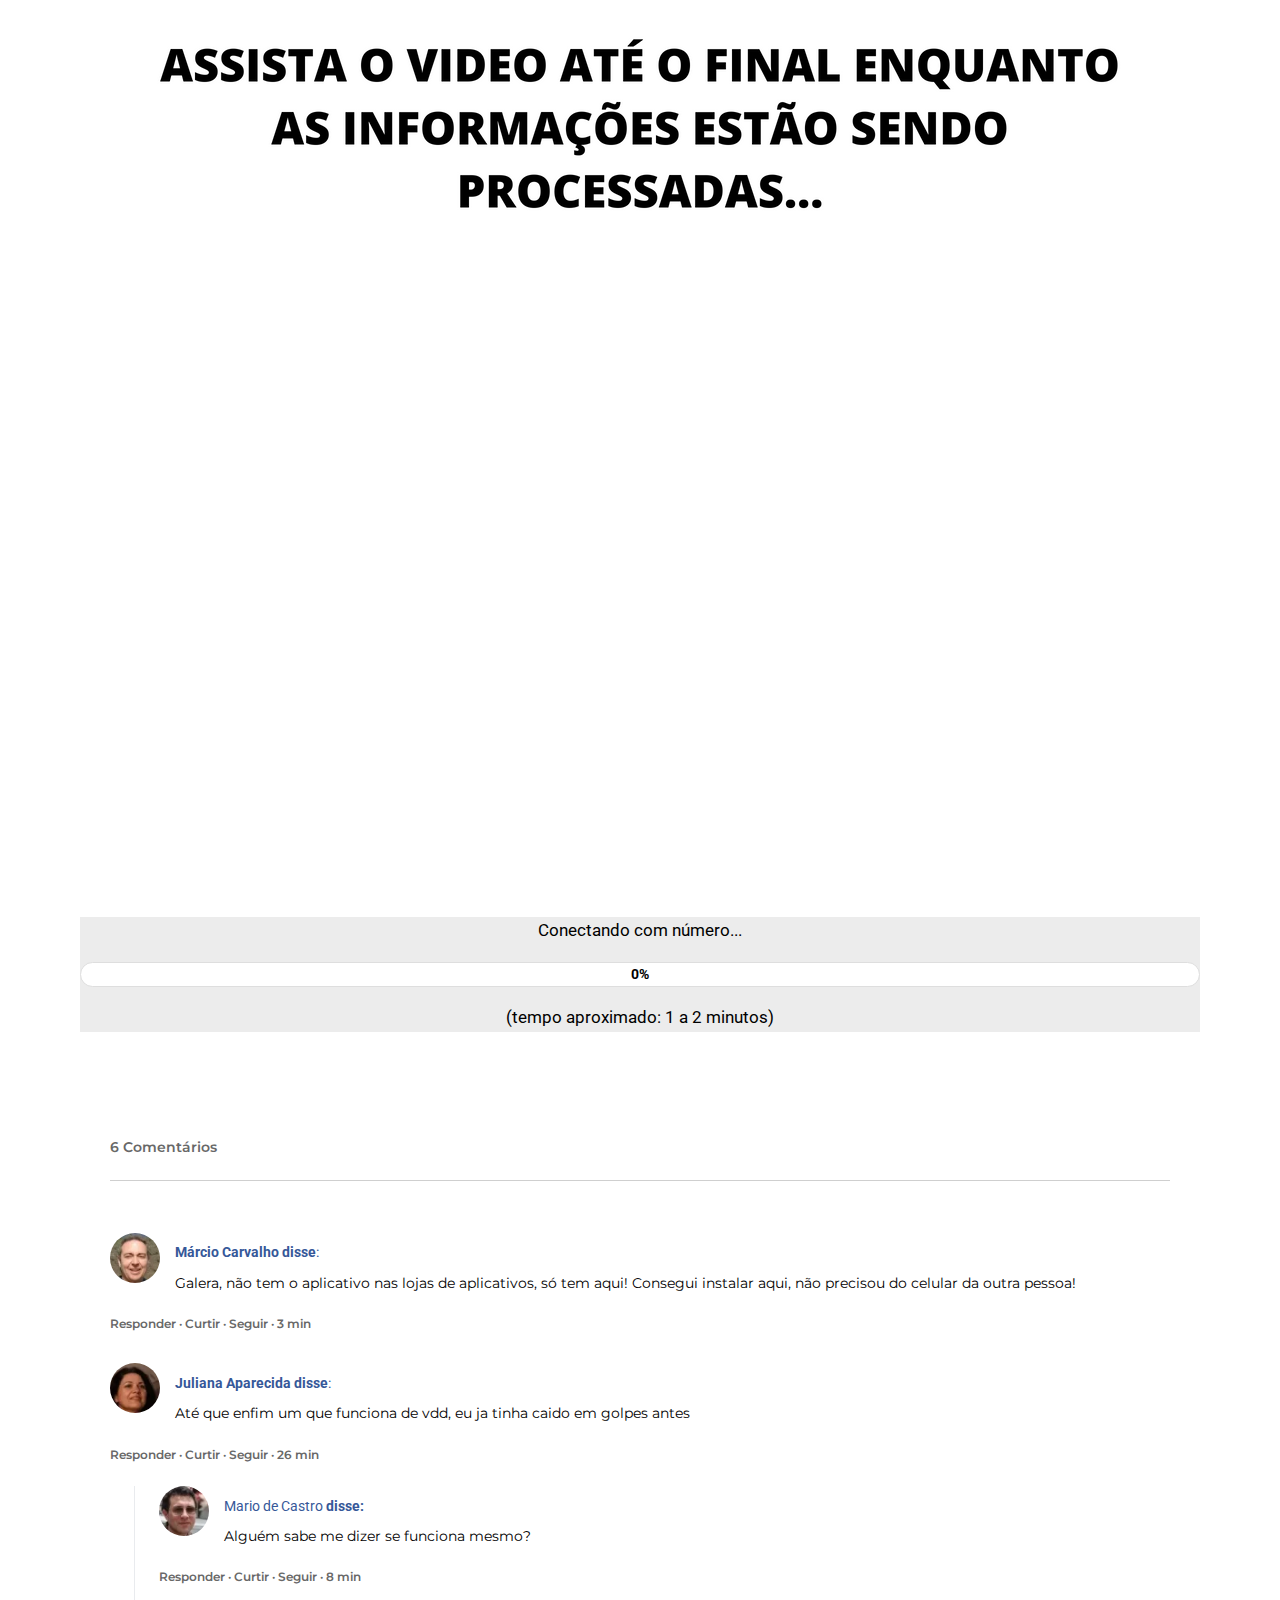
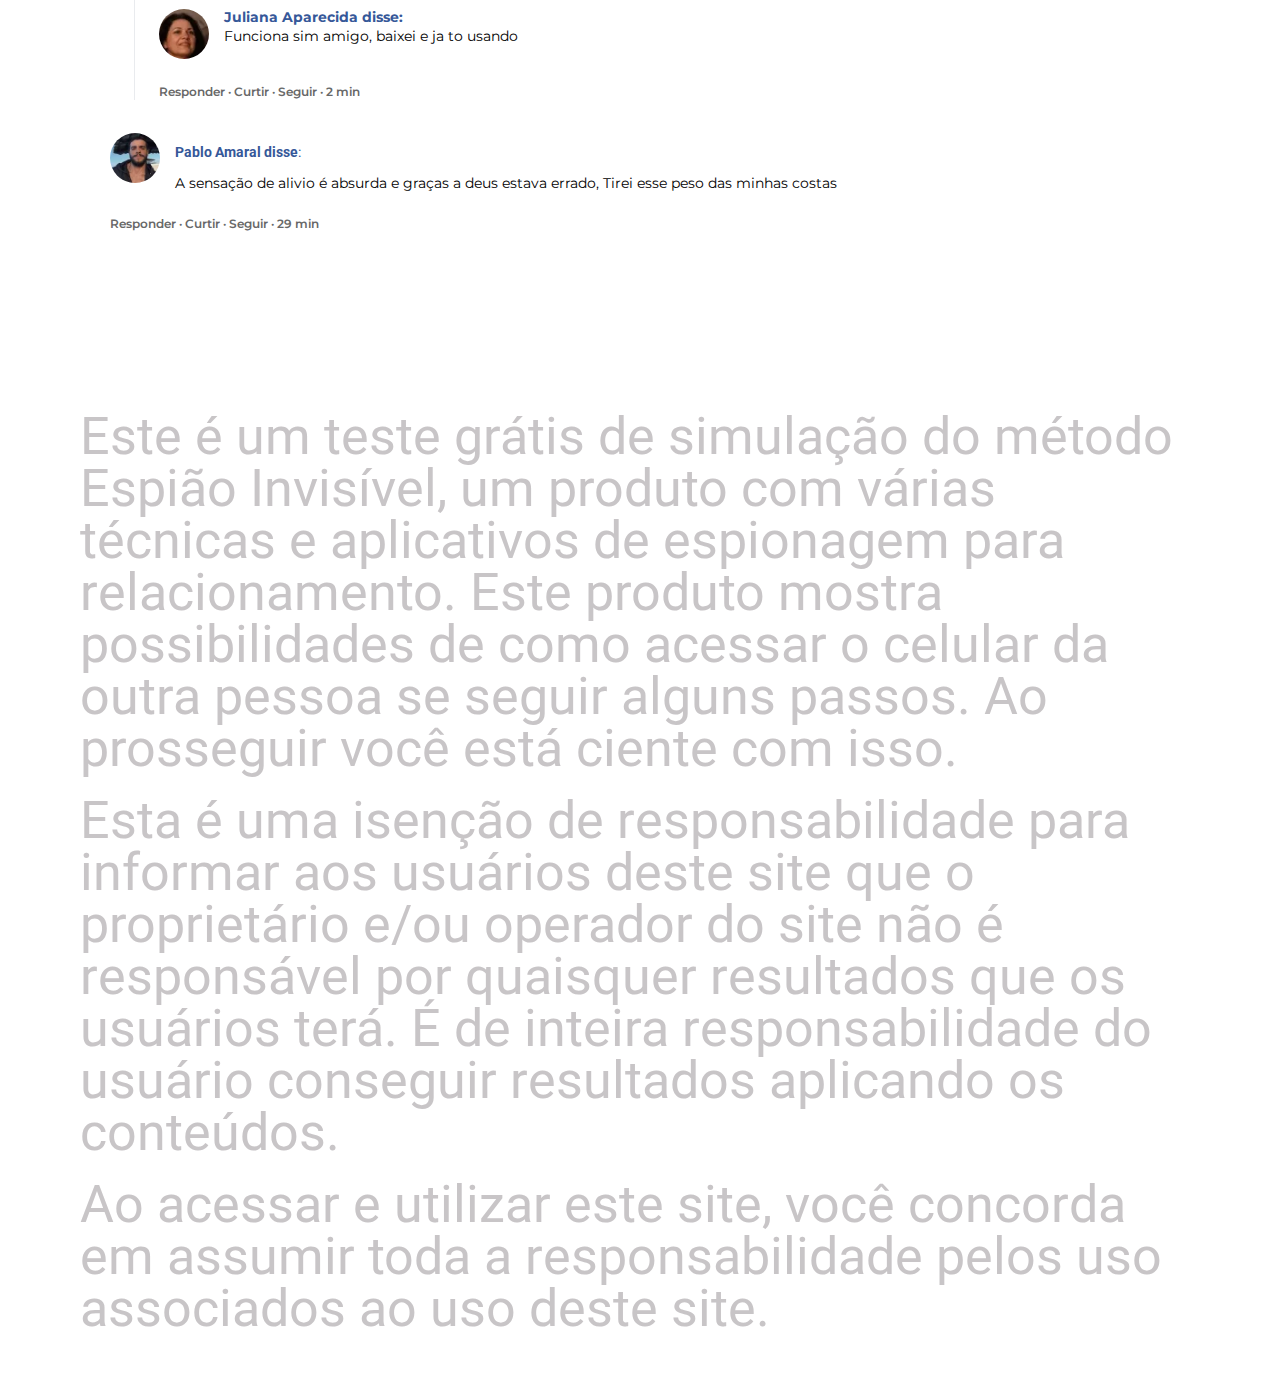
<file: metodo-esp-pv-1-p2.html>
<!DOCTYPE html><html lang="en-US"><head>
	<meta charset="UTF-8">
			<title>METODO ESP – PV 1 – P2 – Aplicativo Espiao</title>
		<meta name="viewport" content="width=device-width, initial-scale=1">
<meta name="robots" content="max-image-preview:large">
<script type="application/javascript">console.log('PixelYourSite Free version 9.3.2');</script>
<title>METODO ESP – PV 1 – P2 – Aplicativo Espiao</title>
<link rel="alternate" type="application/rss+xml" title="Aplicativo Espiao » Feed" href="https://oespiao.shop/index.php/feed/">
<link rel="alternate" type="application/rss+xml" title="Aplicativo Espiao » Comments Feed" href="https://oespiao.shop/index.php/comments/feed/">
<script>
window._wpemojiSettings = {"baseUrl":"https:\/\/s.w.org\/images\/core\/emoji\/14.0.0\/72x72\/","ext":".png","svgUrl":"https:\/\/s.w.org\/images\/core\/emoji\/14.0.0\/svg\/","svgExt":".svg","source":{"concatemoji":"https:\/\/oespiao.shop\/wp-includes\/js\/wp-emoji-release.min.js?ver=6.2.3"}};
/*! This file is auto-generated */
!function(e,a,t){var n,r,o,i=a.createElement("canvas"),p=i.getContext&&i.getContext("2d");function s(e,t){p.clearRect(0,0,i.width,i.height),p.fillText(e,0,0);e=i.toDataURL();return p.clearRect(0,0,i.width,i.height),p.fillText(t,0,0),e===i.toDataURL()}function c(e){var t=a.createElement("script");t.src=e,t.defer=t.type="text/javascript",a.getElementsByTagName("head")[0].appendChild(t)}for(o=Array("flag","emoji"),t.supports={everything:!0,everythingExceptFlag:!0},r=0;r<o.length;r++)t.supports[o[r]]=function(e){if(p&&p.fillText)switch(p.textBaseline="top",p.font="600 32px Arial",e){case"flag":return s("\ud83c\udff3\ufe0f\u200d\u26a7\ufe0f","\ud83c\udff3\ufe0f\u200b\u26a7\ufe0f")?!1:!s("\ud83c\uddfa\ud83c\uddf3","\ud83c\uddfa\u200b\ud83c\uddf3")&&!s("\ud83c\udff4\udb40\udc67\udb40\udc62\udb40\udc65\udb40\udc6e\udb40\udc67\udb40\udc7f","\ud83c\udff4\u200b\udb40\udc67\u200b\udb40\udc62\u200b\udb40\udc65\u200b\udb40\udc6e\u200b\udb40\udc67\u200b\udb40\udc7f");case"emoji":return!s("\ud83e\udef1\ud83c\udffb\u200d\ud83e\udef2\ud83c\udfff","\ud83e\udef1\ud83c\udffb\u200b\ud83e\udef2\ud83c\udfff")}return!1}(o[r]),t.supports.everything=t.supports.everything&&t.supports[o[r]],"flag"!==o[r]&&(t.supports.everythingExceptFlag=t.supports.everythingExceptFlag&&t.supports[o[r]]);t.supports.everythingExceptFlag=t.supports.everythingExceptFlag&&!t.supports.flag,t.DOMReady=!1,t.readyCallback=function(){t.DOMReady=!0},t.supports.everything||(n=function(){t.readyCallback()},a.addEventListener?(a.addEventListener("DOMContentLoaded",n,!1),e.addEventListener("load",n,!1)):(e.attachEvent("onload",n),a.attachEvent("onreadystatechange",function(){"complete"===a.readyState&&t.readyCallback()})),(e=t.source||{}).concatemoji?c(e.concatemoji):e.wpemoji&&e.twemoji&&(c(e.twemoji),c(e.wpemoji)))}(window,document,window._wpemojiSettings);
</script>
<style>
img.wp-smiley,
img.emoji {
	display: inline !important;
	border: none !important;
	box-shadow: none !important;
	height: 1em !important;
	width: 1em !important;
	margin: 0 0.07em !important;
	vertical-align: -0.1em !important;
	background: none !important;
	padding: 0 !important;
}
</style>
	<style id="wp-block-library-inline-css">
:root{--wp-admin-theme-color:#007cba;--wp-admin-theme-color--rgb:0,124,186;--wp-admin-theme-color-darker-10:#006ba1;--wp-admin-theme-color-darker-10--rgb:0,107,161;--wp-admin-theme-color-darker-20:#005a87;--wp-admin-theme-color-darker-20--rgb:0,90,135;--wp-admin-border-width-focus:2px;--wp-block-synced-color:#7a00df;--wp-block-synced-color--rgb:122,0,223}@media (-webkit-min-device-pixel-ratio:2),(min-resolution:192dpi){:root{--wp-admin-border-width-focus:1.5px}}.wp-element-button{cursor:pointer}:root{--wp--preset--font-size--normal:16px;--wp--preset--font-size--huge:42px}:root .has-very-light-gray-background-color{background-color:#eee}:root .has-very-dark-gray-background-color{background-color:#313131}:root .has-very-light-gray-color{color:#eee}:root .has-very-dark-gray-color{color:#313131}:root .has-vivid-green-cyan-to-vivid-cyan-blue-gradient-background{background:linear-gradient(135deg,#00d084,#0693e3)}:root .has-purple-crush-gradient-background{background:linear-gradient(135deg,#34e2e4,#4721fb 50%,#ab1dfe)}:root .has-hazy-dawn-gradient-background{background:linear-gradient(135deg,#faaca8,#dad0ec)}:root .has-subdued-olive-gradient-background{background:linear-gradient(135deg,#fafae1,#67a671)}:root .has-atomic-cream-gradient-background{background:linear-gradient(135deg,#fdd79a,#004a59)}:root .has-nightshade-gradient-background{background:linear-gradient(135deg,#330968,#31cdcf)}:root .has-midnight-gradient-background{background:linear-gradient(135deg,#020381,#2874fc)}.has-regular-font-size{font-size:1em}.has-larger-font-size{font-size:2.625em}.has-normal-font-size{font-size:var(--wp--preset--font-size--normal)}.has-huge-font-size{font-size:var(--wp--preset--font-size--huge)}.has-text-align-center{text-align:center}.has-text-align-left{text-align:left}.has-text-align-right{text-align:right}#end-resizable-editor-section{display:none}.aligncenter{clear:both}.items-justified-left{justify-content:flex-start}.items-justified-center{justify-content:center}.items-justified-right{justify-content:flex-end}.items-justified-space-between{justify-content:space-between}.screen-reader-text{clip:rect(1px,1px,1px,1px);word-wrap:normal!important;border:0;-webkit-clip-path:inset(50%);clip-path:inset(50%);height:1px;margin:-1px;overflow:hidden;padding:0;position:absolute;width:1px}.screen-reader-text:focus{clip:auto!important;background-color:#ddd;-webkit-clip-path:none;clip-path:none;color:#444;display:block;font-size:1em;height:auto;left:5px;line-height:normal;padding:15px 23px 14px;text-decoration:none;top:5px;width:auto;z-index:100000}html :where(.has-border-color){border-style:solid}html :where([style*=border-top-color]){border-top-style:solid}html :where([style*=border-right-color]){border-right-style:solid}html :where([style*=border-bottom-color]){border-bottom-style:solid}html :where([style*=border-left-color]){border-left-style:solid}html :where([style*=border-width]){border-style:solid}html :where([style*=border-top-width]){border-top-style:solid}html :where([style*=border-right-width]){border-right-style:solid}html :where([style*=border-bottom-width]){border-bottom-style:solid}html :where([style*=border-left-width]){border-left-style:solid}html :where(img[class*=wp-image-]){height:auto;max-width:100%}figure{margin:0 0 1em}html :where(.is-position-sticky){--wp-admin--admin-bar--position-offset:var(--wp-admin--admin-bar--height,0px)}@media screen and (max-width:600px){html :where(.is-position-sticky){--wp-admin--admin-bar--position-offset:0px}}
</style>
<style id="global-styles-inline-css">
body{--wp--preset--color--black: #000000;--wp--preset--color--cyan-bluish-gray: #abb8c3;--wp--preset--color--white: #ffffff;--wp--preset--color--pale-pink: #f78da7;--wp--preset--color--vivid-red: #cf2e2e;--wp--preset--color--luminous-vivid-orange: #ff6900;--wp--preset--color--luminous-vivid-amber: #fcb900;--wp--preset--color--light-green-cyan: #7bdcb5;--wp--preset--color--vivid-green-cyan: #00d084;--wp--preset--color--pale-cyan-blue: #8ed1fc;--wp--preset--color--vivid-cyan-blue: #0693e3;--wp--preset--color--vivid-purple: #9b51e0;--wp--preset--color--base: #ffffff;--wp--preset--color--contrast: #000000;--wp--preset--color--primary: #9DFF20;--wp--preset--color--secondary: #345C00;--wp--preset--color--tertiary: #F6F6F6;--wp--preset--gradient--vivid-cyan-blue-to-vivid-purple: linear-gradient(135deg,rgba(6,147,227,1) 0%,rgb(155,81,224) 100%);--wp--preset--gradient--light-green-cyan-to-vivid-green-cyan: linear-gradient(135deg,rgb(122,220,180) 0%,rgb(0,208,130) 100%);--wp--preset--gradient--luminous-vivid-amber-to-luminous-vivid-orange: linear-gradient(135deg,rgba(252,185,0,1) 0%,rgba(255,105,0,1) 100%);--wp--preset--gradient--luminous-vivid-orange-to-vivid-red: linear-gradient(135deg,rgba(255,105,0,1) 0%,rgb(207,46,46) 100%);--wp--preset--gradient--very-light-gray-to-cyan-bluish-gray: linear-gradient(135deg,rgb(238,238,238) 0%,rgb(169,184,195) 100%);--wp--preset--gradient--cool-to-warm-spectrum: linear-gradient(135deg,rgb(74,234,220) 0%,rgb(151,120,209) 20%,rgb(207,42,186) 40%,rgb(238,44,130) 60%,rgb(251,105,98) 80%,rgb(254,248,76) 100%);--wp--preset--gradient--blush-light-purple: linear-gradient(135deg,rgb(255,206,236) 0%,rgb(152,150,240) 100%);--wp--preset--gradient--blush-bordeaux: linear-gradient(135deg,rgb(254,205,165) 0%,rgb(254,45,45) 50%,rgb(107,0,62) 100%);--wp--preset--gradient--luminous-dusk: linear-gradient(135deg,rgb(255,203,112) 0%,rgb(199,81,192) 50%,rgb(65,88,208) 100%);--wp--preset--gradient--pale-ocean: linear-gradient(135deg,rgb(255,245,203) 0%,rgb(182,227,212) 50%,rgb(51,167,181) 100%);--wp--preset--gradient--electric-grass: linear-gradient(135deg,rgb(202,248,128) 0%,rgb(113,206,126) 100%);--wp--preset--gradient--midnight: linear-gradient(135deg,rgb(2,3,129) 0%,rgb(40,116,252) 100%);--wp--preset--duotone--dark-grayscale: url('metodo-esp-pv-1-p2.html#wp-duotone-dark-grayscale');--wp--preset--duotone--grayscale: url('metodo-esp-pv-1-p2.html#wp-duotone-grayscale');--wp--preset--duotone--purple-yellow: url('metodo-esp-pv-1-p2.html#wp-duotone-purple-yellow');--wp--preset--duotone--blue-red: url('metodo-esp-pv-1-p2.html#wp-duotone-blue-red');--wp--preset--duotone--midnight: url('metodo-esp-pv-1-p2.html#wp-duotone-midnight');--wp--preset--duotone--magenta-yellow: url('metodo-esp-pv-1-p2.html#wp-duotone-magenta-yellow');--wp--preset--duotone--purple-green: url('metodo-esp-pv-1-p2.html#wp-duotone-purple-green');--wp--preset--duotone--blue-orange: url('metodo-esp-pv-1-p2.html#wp-duotone-blue-orange');--wp--preset--font-size--small: clamp(0.875rem, 0.875rem + ((1vw - 0.48rem) * 0.24), 1rem);--wp--preset--font-size--medium: clamp(1rem, 1rem + ((1vw - 0.48rem) * 0.24), 1.125rem);--wp--preset--font-size--large: clamp(1.75rem, 1.75rem + ((1vw - 0.48rem) * 0.24), 1.875rem);--wp--preset--font-size--x-large: 2.25rem;--wp--preset--font-size--xx-large: clamp(4rem, 4rem + ((1vw - 0.48rem) * 11.538), 10rem);--wp--preset--font-family--dm-sans: "DM Sans", sans-serif;--wp--preset--font-family--ibm-plex-mono: 'IBM Plex Mono', monospace;--wp--preset--font-family--inter: "Inter", sans-serif;--wp--preset--font-family--system-font: -apple-system,BlinkMacSystemFont,"Segoe UI",Roboto,Oxygen-Sans,Ubuntu,Cantarell,"Helvetica Neue",sans-serif;--wp--preset--font-family--source-serif-pro: "Source Serif Pro", serif;--wp--preset--spacing--30: clamp(1.5rem, 5vw, 2rem);--wp--preset--spacing--40: clamp(1.8rem, 1.8rem + ((1vw - 0.48rem) * 2.885), 3rem);--wp--preset--spacing--50: clamp(2.5rem, 8vw, 4.5rem);--wp--preset--spacing--60: clamp(3.75rem, 10vw, 7rem);--wp--preset--spacing--70: clamp(5rem, 5.25rem + ((1vw - 0.48rem) * 9.096), 8rem);--wp--preset--spacing--80: clamp(7rem, 14vw, 11rem);--wp--preset--shadow--natural: 6px 6px 9px rgba(0, 0, 0, 0.2);--wp--preset--shadow--deep: 12px 12px 50px rgba(0, 0, 0, 0.4);--wp--preset--shadow--sharp: 6px 6px 0px rgba(0, 0, 0, 0.2);--wp--preset--shadow--outlined: 6px 6px 0px -3px rgba(255, 255, 255, 1), 6px 6px rgba(0, 0, 0, 1);--wp--preset--shadow--crisp: 6px 6px 0px rgba(0, 0, 0, 1);}body { margin: 0;--wp--style--global--content-size: 650px;--wp--style--global--wide-size: 1200px; }.wp-site-blocks { padding-top: var(--wp--style--root--padding-top); padding-bottom: var(--wp--style--root--padding-bottom); }.has-global-padding { padding-right: var(--wp--style--root--padding-right); padding-left: var(--wp--style--root--padding-left); }.has-global-padding :where(.has-global-padding) { padding-right: 0; padding-left: 0; }.has-global-padding > .alignfull { margin-right: calc(var(--wp--style--root--padding-right) * -1); margin-left: calc(var(--wp--style--root--padding-left) * -1); }.has-global-padding :where(.has-global-padding) > .alignfull { margin-right: 0; margin-left: 0; }.has-global-padding > .alignfull:where(:not(.has-global-padding)) > :where([class*="wp-block-"]:not(.alignfull):not([class*="__"]),p,h1,h2,h3,h4,h5,h6,ul,ol) { padding-right: var(--wp--style--root--padding-right); padding-left: var(--wp--style--root--padding-left); }.has-global-padding :where(.has-global-padding) > .alignfull:where(:not(.has-global-padding)) > :where([class*="wp-block-"]:not(.alignfull):not([class*="__"]),p,h1,h2,h3,h4,h5,h6,ul,ol) { padding-right: 0; padding-left: 0; }.wp-site-blocks > .alignleft { float: left; margin-right: 2em; }.wp-site-blocks > .alignright { float: right; margin-left: 2em; }.wp-site-blocks > .aligncenter { justify-content: center; margin-left: auto; margin-right: auto; }.wp-site-blocks > * { margin-block-start: 0; margin-block-end: 0; }.wp-site-blocks > * + * { margin-block-start: 1.5rem; }body { --wp--style--block-gap: 1.5rem; }body .is-layout-flow > *{margin-block-start: 0;margin-block-end: 0;}body .is-layout-flow > * + *{margin-block-start: 1.5rem;margin-block-end: 0;}body .is-layout-constrained > *{margin-block-start: 0;margin-block-end: 0;}body .is-layout-constrained > * + *{margin-block-start: 1.5rem;margin-block-end: 0;}body .is-layout-flex{gap: 1.5rem;}body .is-layout-flow > .alignleft{float: left;margin-inline-start: 0;margin-inline-end: 2em;}body .is-layout-flow > .alignright{float: right;margin-inline-start: 2em;margin-inline-end: 0;}body .is-layout-flow > .aligncenter{margin-left: auto !important;margin-right: auto !important;}body .is-layout-constrained > .alignleft{float: left;margin-inline-start: 0;margin-inline-end: 2em;}body .is-layout-constrained > .alignright{float: right;margin-inline-start: 2em;margin-inline-end: 0;}body .is-layout-constrained > .aligncenter{margin-left: auto !important;margin-right: auto !important;}body .is-layout-constrained > :where(:not(.alignleft):not(.alignright):not(.alignfull)){max-width: var(--wp--style--global--content-size);margin-left: auto !important;margin-right: auto !important;}body .is-layout-constrained > .alignwide{max-width: var(--wp--style--global--wide-size);}body .is-layout-flex{display: flex;}body .is-layout-flex{flex-wrap: wrap;align-items: center;}body .is-layout-flex > *{margin: 0;}body{background-color: var(--wp--preset--color--base);color: var(--wp--preset--color--contrast);font-family: var(--wp--preset--font-family--system-font);font-size: var(--wp--preset--font-size--medium);line-height: 1.6;--wp--style--root--padding-top: var(--wp--preset--spacing--40);--wp--style--root--padding-right: var(--wp--preset--spacing--30);--wp--style--root--padding-bottom: var(--wp--preset--spacing--40);--wp--style--root--padding-left: var(--wp--preset--spacing--30);}a:where(:not(.wp-element-button)){color: var(--wp--preset--color--contrast);text-decoration: underline;}a:where(:not(.wp-element-button)):hover{text-decoration: none;}a:where(:not(.wp-element-button)):focus{text-decoration: underline dashed;}a:where(:not(.wp-element-button)):active{color: var(--wp--preset--color--secondary);text-decoration: none;}h1, h2, h3, h4, h5, h6{font-weight: 400;line-height: 1.4;}h1{font-size: clamp(2.719rem, 2.719rem + ((1vw - 0.48rem) * 1.742), 3.625rem);line-height: 1.2;}h2{font-size: clamp(2.625rem, calc(2.625rem + ((1vw - 0.48rem) * 8.4135)), 3.25rem);line-height: 1.2;}h3{font-size: var(--wp--preset--font-size--x-large);}h4{font-size: var(--wp--preset--font-size--large);}h5{font-size: var(--wp--preset--font-size--medium);font-weight: 700;text-transform: uppercase;}h6{font-size: var(--wp--preset--font-size--medium);text-transform: uppercase;}.wp-element-button, .wp-block-button__link{background-color: var(--wp--preset--color--primary);border-radius: 0;border-width: 0;color: var(--wp--preset--color--contrast);font-family: inherit;font-size: inherit;line-height: inherit;padding: calc(0.667em + 2px) calc(1.333em + 2px);text-decoration: none;}.wp-element-button:visited, .wp-block-button__link:visited{color: var(--wp--preset--color--contrast);}.wp-element-button:hover, .wp-block-button__link:hover{background-color: var(--wp--preset--color--contrast);color: var(--wp--preset--color--base);}.wp-element-button:focus, .wp-block-button__link:focus{background-color: var(--wp--preset--color--contrast);color: var(--wp--preset--color--base);}.wp-element-button:active, .wp-block-button__link:active{background-color: var(--wp--preset--color--secondary);color: var(--wp--preset--color--base);}.has-black-color{color: var(--wp--preset--color--black) !important;}.has-cyan-bluish-gray-color{color: var(--wp--preset--color--cyan-bluish-gray) !important;}.has-white-color{color: var(--wp--preset--color--white) !important;}.has-pale-pink-color{color: var(--wp--preset--color--pale-pink) !important;}.has-vivid-red-color{color: var(--wp--preset--color--vivid-red) !important;}.has-luminous-vivid-orange-color{color: var(--wp--preset--color--luminous-vivid-orange) !important;}.has-luminous-vivid-amber-color{color: var(--wp--preset--color--luminous-vivid-amber) !important;}.has-light-green-cyan-color{color: var(--wp--preset--color--light-green-cyan) !important;}.has-vivid-green-cyan-color{color: var(--wp--preset--color--vivid-green-cyan) !important;}.has-pale-cyan-blue-color{color: var(--wp--preset--color--pale-cyan-blue) !important;}.has-vivid-cyan-blue-color{color: var(--wp--preset--color--vivid-cyan-blue) !important;}.has-vivid-purple-color{color: var(--wp--preset--color--vivid-purple) !important;}.has-base-color{color: var(--wp--preset--color--base) !important;}.has-contrast-color{color: var(--wp--preset--color--contrast) !important;}.has-primary-color{color: var(--wp--preset--color--primary) !important;}.has-secondary-color{color: var(--wp--preset--color--secondary) !important;}.has-tertiary-color{color: var(--wp--preset--color--tertiary) !important;}.has-black-background-color{background-color: var(--wp--preset--color--black) !important;}.has-cyan-bluish-gray-background-color{background-color: var(--wp--preset--color--cyan-bluish-gray) !important;}.has-white-background-color{background-color: var(--wp--preset--color--white) !important;}.has-pale-pink-background-color{background-color: var(--wp--preset--color--pale-pink) !important;}.has-vivid-red-background-color{background-color: var(--wp--preset--color--vivid-red) !important;}.has-luminous-vivid-orange-background-color{background-color: var(--wp--preset--color--luminous-vivid-orange) !important;}.has-luminous-vivid-amber-background-color{background-color: var(--wp--preset--color--luminous-vivid-amber) !important;}.has-light-green-cyan-background-color{background-color: var(--wp--preset--color--light-green-cyan) !important;}.has-vivid-green-cyan-background-color{background-color: var(--wp--preset--color--vivid-green-cyan) !important;}.has-pale-cyan-blue-background-color{background-color: var(--wp--preset--color--pale-cyan-blue) !important;}.has-vivid-cyan-blue-background-color{background-color: var(--wp--preset--color--vivid-cyan-blue) !important;}.has-vivid-purple-background-color{background-color: var(--wp--preset--color--vivid-purple) !important;}.has-base-background-color{background-color: var(--wp--preset--color--base) !important;}.has-contrast-background-color{background-color: var(--wp--preset--color--contrast) !important;}.has-primary-background-color{background-color: var(--wp--preset--color--primary) !important;}.has-secondary-background-color{background-color: var(--wp--preset--color--secondary) !important;}.has-tertiary-background-color{background-color: var(--wp--preset--color--tertiary) !important;}.has-black-border-color{border-color: var(--wp--preset--color--black) !important;}.has-cyan-bluish-gray-border-color{border-color: var(--wp--preset--color--cyan-bluish-gray) !important;}.has-white-border-color{border-color: var(--wp--preset--color--white) !important;}.has-pale-pink-border-color{border-color: var(--wp--preset--color--pale-pink) !important;}.has-vivid-red-border-color{border-color: var(--wp--preset--color--vivid-red) !important;}.has-luminous-vivid-orange-border-color{border-color: var(--wp--preset--color--luminous-vivid-orange) !important;}.has-luminous-vivid-amber-border-color{border-color: var(--wp--preset--color--luminous-vivid-amber) !important;}.has-light-green-cyan-border-color{border-color: var(--wp--preset--color--light-green-cyan) !important;}.has-vivid-green-cyan-border-color{border-color: var(--wp--preset--color--vivid-green-cyan) !important;}.has-pale-cyan-blue-border-color{border-color: var(--wp--preset--color--pale-cyan-blue) !important;}.has-vivid-cyan-blue-border-color{border-color: var(--wp--preset--color--vivid-cyan-blue) !important;}.has-vivid-purple-border-color{border-color: var(--wp--preset--color--vivid-purple) !important;}.has-base-border-color{border-color: var(--wp--preset--color--base) !important;}.has-contrast-border-color{border-color: var(--wp--preset--color--contrast) !important;}.has-primary-border-color{border-color: var(--wp--preset--color--primary) !important;}.has-secondary-border-color{border-color: var(--wp--preset--color--secondary) !important;}.has-tertiary-border-color{border-color: var(--wp--preset--color--tertiary) !important;}.has-vivid-cyan-blue-to-vivid-purple-gradient-background{background: var(--wp--preset--gradient--vivid-cyan-blue-to-vivid-purple) !important;}.has-light-green-cyan-to-vivid-green-cyan-gradient-background{background: var(--wp--preset--gradient--light-green-cyan-to-vivid-green-cyan) !important;}.has-luminous-vivid-amber-to-luminous-vivid-orange-gradient-background{background: var(--wp--preset--gradient--luminous-vivid-amber-to-luminous-vivid-orange) !important;}.has-luminous-vivid-orange-to-vivid-red-gradient-background{background: var(--wp--preset--gradient--luminous-vivid-orange-to-vivid-red) !important;}.has-very-light-gray-to-cyan-bluish-gray-gradient-background{background: var(--wp--preset--gradient--very-light-gray-to-cyan-bluish-gray) !important;}.has-cool-to-warm-spectrum-gradient-background{background: var(--wp--preset--gradient--cool-to-warm-spectrum) !important;}.has-blush-light-purple-gradient-background{background: var(--wp--preset--gradient--blush-light-purple) !important;}.has-blush-bordeaux-gradient-background{background: var(--wp--preset--gradient--blush-bordeaux) !important;}.has-luminous-dusk-gradient-background{background: var(--wp--preset--gradient--luminous-dusk) !important;}.has-pale-ocean-gradient-background{background: var(--wp--preset--gradient--pale-ocean) !important;}.has-electric-grass-gradient-background{background: var(--wp--preset--gradient--electric-grass) !important;}.has-midnight-gradient-background{background: var(--wp--preset--gradient--midnight) !important;}.has-small-font-size{font-size: var(--wp--preset--font-size--small) !important;}.has-medium-font-size{font-size: var(--wp--preset--font-size--medium) !important;}.has-large-font-size{font-size: var(--wp--preset--font-size--large) !important;}.has-x-large-font-size{font-size: var(--wp--preset--font-size--x-large) !important;}.has-xx-large-font-size{font-size: var(--wp--preset--font-size--xx-large) !important;}.has-dm-sans-font-family{font-family: var(--wp--preset--font-family--dm-sans) !important;}.has-ibm-plex-mono-font-family{font-family: var(--wp--preset--font-family--ibm-plex-mono) !important;}.has-inter-font-family{font-family: var(--wp--preset--font-family--inter) !important;}.has-system-font-font-family{font-family: var(--wp--preset--font-family--system-font) !important;}.has-source-serif-pro-font-family{font-family: var(--wp--preset--font-family--source-serif-pro) !important;}
</style>
<style id="wp-webfonts-inline-css">
@font-face{font-family:"DM Sans";font-style:normal;font-weight:400;font-display:fallback;src:url('fonts/DMSans-Regular.woff2') format('woff2');font-stretch:normal;}@font-face{font-family:"DM Sans";font-style:italic;font-weight:400;font-display:fallback;src:url('fonts/DMSans-Regular-Italic.woff2') format('woff2');font-stretch:normal;}@font-face{font-family:"DM Sans";font-style:normal;font-weight:700;font-display:fallback;src:url('fonts/DMSans-Bold.woff2') format('woff2');font-stretch:normal;}@font-face{font-family:"DM Sans";font-style:italic;font-weight:700;font-display:fallback;src:url('fonts/DMSans-Bold-Italic.woff2') format('woff2');font-stretch:normal;}@font-face{font-family:"IBM Plex Mono";font-style:normal;font-weight:300;font-display:block;src:url('fonts/IBMPlexMono-Light.woff2') format('woff2');font-stretch:normal;}@font-face{font-family:"IBM Plex Mono";font-style:normal;font-weight:400;font-display:block;src:url('fonts/IBMPlexMono-Regular.woff2') format('woff2');font-stretch:normal;}@font-face{font-family:"IBM Plex Mono";font-style:italic;font-weight:400;font-display:block;src:url('fonts/IBMPlexMono-Italic.woff2') format('woff2');font-stretch:normal;}@font-face{font-family:"IBM Plex Mono";font-style:normal;font-weight:700;font-display:block;src:url('fonts/IBMPlexMono-Bold.woff2') format('woff2');font-stretch:normal;}@font-face{font-family:Inter;font-style:normal;font-weight:200 900;font-display:fallback;src:url('fonts/Inter-VariableFont_slnt%2Cwght.ttf') format('truetype');font-stretch:normal;}@font-face{font-family:"Source Serif Pro";font-style:normal;font-weight:200 900;font-display:fallback;src:url('fonts/SourceSerif4Variable-Roman.ttf.woff2') format('woff2');font-stretch:normal;}@font-face{font-family:"Source Serif Pro";font-style:italic;font-weight:200 900;font-display:fallback;src:url('fonts/SourceSerif4Variable-Italic.ttf.woff2') format('woff2');font-stretch:normal;}
</style>
<link rel="stylesheet" id="elementor-icons-css" href="css/elementor-icons.min.css" media="all">
<link rel="stylesheet" id="elementor-frontend-css" href="css/frontend-lite.min_1.css" media="all">
<link rel="stylesheet" id="swiper-css" href="css/swiper.min.css" media="all">
<link rel="stylesheet" id="elementor-post-5-css" href="css/post-5.css" media="all">
<link rel="stylesheet" id="elementor-pro-css" href="css/frontend-lite.min.css" media="all">
<link rel="stylesheet" id="elementor-global-css" href="css/global.css" media="all">
<link rel="stylesheet" id="elementor-post-986-css" href="css/post-986.css" media="all">
<link rel="stylesheet" id="google-fonts-1-css" href="https://fonts.googleapis.com/css?family=Roboto%3A100%2C100italic%2C200%2C200italic%2C300%2C300italic%2C400%2C400italic%2C500%2C500italic%2C600%2C600italic%2C700%2C700italic%2C800%2C800italic%2C900%2C900italic%7CRoboto+Slab%3A100%2C100italic%2C200%2C200italic%2C300%2C300italic%2C400%2C400italic%2C500%2C500italic%2C600%2C600italic%2C700%2C700italic%2C800%2C800italic%2C900%2C900italic%7CMontserrat%3A100%2C100italic%2C200%2C200italic%2C300%2C300italic%2C400%2C400italic%2C500%2C500italic%2C600%2C600italic%2C700%2C700italic%2C800%2C800italic%2C900%2C900italic&amp;display=swap&amp;ver=6.2.3" media="all">
<link rel="preconnect" href="https://fonts.gstatic.com/" crossorigin=""><script src="js/jquery.min.js" id="jquery-core-js"></script>
<script src="js/jquery-migrate.min.js" id="jquery-migrate-js"></script>
<script src="js/jquery.bind-first-0.2.3.min.js" id="jquery-bind-first-js"></script>
<script src="js/js.cookie-2.1.3.min.js" id="js-cookie-js"></script>
<script id="pys-js-extra">
var pysOptions = {"staticEvents":{"facebook":{"init_event":[{"delay":0,"type":"static","name":"PageView","pixelIds":["567502055349236"],"eventID":"4bbba26e-f843-4606-98f0-4e7f47ae109e","params":{"page_title":"METODO ESP - PV 1 - P2","post_type":"page","post_id":986,"plugin":"PixelYourSite","user_role":"guest","event_url":"oespiao.shop\/index.php\/metodo-esp-pv-1-p2\/"},"e_id":"init_event","ids":[],"hasTimeWindow":false,"timeWindow":0,"woo_order":"","edd_order":""}]}},"dynamicEvents":[],"triggerEvents":[],"triggerEventTypes":[],"facebook":{"pixelIds":["567502055349236"],"advancedMatching":[],"removeMetadata":false,"contentParams":{"post_type":"page","post_id":986,"content_name":"METODO ESP - PV 1 - P2"},"commentEventEnabled":true,"wooVariableAsSimple":false,"downloadEnabled":true,"formEventEnabled":true,"ajaxForServerEvent":true,"serverApiEnabled":false,"wooCRSendFromServer":false},"debug":"","siteUrl":"https:\/\/oespiao.shop","ajaxUrl":"https:\/\/oespiao.shop\/wp-admin\/admin-ajax.php","ajax_event":"5d455a0eb8","enable_remove_download_url_param":"1","cookie_duration":"7","last_visit_duration":"60","gdpr":{"ajax_enabled":false,"all_disabled_by_api":false,"facebook_disabled_by_api":false,"analytics_disabled_by_api":false,"google_ads_disabled_by_api":false,"pinterest_disabled_by_api":false,"bing_disabled_by_api":false,"facebook_prior_consent_enabled":true,"analytics_prior_consent_enabled":true,"google_ads_prior_consent_enabled":null,"pinterest_prior_consent_enabled":true,"bing_prior_consent_enabled":true,"cookiebot_integration_enabled":false,"cookiebot_facebook_consent_category":"marketing","cookiebot_analytics_consent_category":"statistics","cookiebot_google_ads_consent_category":null,"cookiebot_pinterest_consent_category":"marketing","cookiebot_bing_consent_category":"marketing","consent_magic_integration_enabled":false,"real_cookie_banner_integration_enabled":false,"cookie_notice_integration_enabled":false,"cookie_law_info_integration_enabled":false},"woo":{"enabled":false},"edd":{"enabled":false}};
</script>
<script src="js/public.js" id="pys-js"></script>
<link rel="https://api.w.org/" href="https://oespiao.shop/index.php/wp-json/"><link rel="alternate" type="application/json" href="https://oespiao.shop/index.php/wp-json/wp/v2/pages/986"><link rel="EditURI" type="application/rsd+xml" title="RSD" href="https://oespiao.shop/xmlrpc.php?rsd">
<link rel="wlwmanifest" type="application/wlwmanifest+xml" href="https://oespiao.shop/wp-includes/wlwmanifest.xml">
<meta name="generator" content="WordPress 6.2.3">
<link rel="canonical" href="https://oespiao.shop/index.php/metodo-esp-pv-1-p2/">
<link rel="shortlink" href="https://oespiao.shop/?p=986">
<link rel="alternate" type="application/json+oembed" href="https://oespiao.shop/index.php/wp-json/oembed/1.0/embed?url=https%3A%2F%2Foespiao.shop%2Findex.php%2Fmetodo-esp-pv-1-p2%2F">
<link rel="alternate" type="text/xml+oembed" href="https://oespiao.shop/index.php/wp-json/oembed/1.0/embed?url=https%3A%2F%2Foespiao.shop%2Findex.php%2Fmetodo-esp-pv-1-p2%2F&amp;format=xml">
<meta name="generator" content="Elementor 3.13.3; features: e_dom_optimization, e_optimized_assets_loading, e_optimized_css_loading, a11y_improvements, additional_custom_breakpoints; settings: css_print_method-external, google_font-enabled, font_display-swap">
	<meta name="viewport" content="width=device-width, initial-scale=1.0, viewport-fit=cover"></head>
<body class="page-template page-template-elementor_canvas page page-id-986 wp-embed-responsive elementor-default elementor-template-canvas elementor-kit-5 elementor-page elementor-page-986">
	<svg xmlns="http://www.w3.org/2000/svg" viewBox="0 0 0 0" width="0" height="0" focusable="false" role="none" style="visibility: hidden; position: absolute; left: -9999px; overflow: hidden;"><defs><filter id="wp-duotone-dark-grayscale"><feColorMatrix color-interpolation-filters="sRGB" type="matrix" values=" .299 .587 .114 0 0 .299 .587 .114 0 0 .299 .587 .114 0 0 .299 .587 .114 0 0 "></feColorMatrix><feComponentTransfer color-interpolation-filters="sRGB"><feFuncR type="table" tableValues="0 0.49803921568627"></feFuncR><feFuncG type="table" tableValues="0 0.49803921568627"></feFuncG><feFuncB type="table" tableValues="0 0.49803921568627"></feFuncB><feFuncA type="table" tableValues="1 1"></feFuncA></feComponentTransfer><feComposite in2="SourceGraphic" operator="in"></feComposite></filter></defs></svg><svg xmlns="http://www.w3.org/2000/svg" viewBox="0 0 0 0" width="0" height="0" focusable="false" role="none" style="visibility: hidden; position: absolute; left: -9999px; overflow: hidden;"><defs><filter id="wp-duotone-grayscale"><feColorMatrix color-interpolation-filters="sRGB" type="matrix" values=" .299 .587 .114 0 0 .299 .587 .114 0 0 .299 .587 .114 0 0 .299 .587 .114 0 0 "></feColorMatrix><feComponentTransfer color-interpolation-filters="sRGB"><feFuncR type="table" tableValues="0 1"></feFuncR><feFuncG type="table" tableValues="0 1"></feFuncG><feFuncB type="table" tableValues="0 1"></feFuncB><feFuncA type="table" tableValues="1 1"></feFuncA></feComponentTransfer><feComposite in2="SourceGraphic" operator="in"></feComposite></filter></defs></svg><svg xmlns="http://www.w3.org/2000/svg" viewBox="0 0 0 0" width="0" height="0" focusable="false" role="none" style="visibility: hidden; position: absolute; left: -9999px; overflow: hidden;"><defs><filter id="wp-duotone-purple-yellow"><feColorMatrix color-interpolation-filters="sRGB" type="matrix" values=" .299 .587 .114 0 0 .299 .587 .114 0 0 .299 .587 .114 0 0 .299 .587 .114 0 0 "></feColorMatrix><feComponentTransfer color-interpolation-filters="sRGB"><feFuncR type="table" tableValues="0.54901960784314 0.98823529411765"></feFuncR><feFuncG type="table" tableValues="0 1"></feFuncG><feFuncB type="table" tableValues="0.71764705882353 0.25490196078431"></feFuncB><feFuncA type="table" tableValues="1 1"></feFuncA></feComponentTransfer><feComposite in2="SourceGraphic" operator="in"></feComposite></filter></defs></svg><svg xmlns="http://www.w3.org/2000/svg" viewBox="0 0 0 0" width="0" height="0" focusable="false" role="none" style="visibility: hidden; position: absolute; left: -9999px; overflow: hidden;"><defs><filter id="wp-duotone-blue-red"><feColorMatrix color-interpolation-filters="sRGB" type="matrix" values=" .299 .587 .114 0 0 .299 .587 .114 0 0 .299 .587 .114 0 0 .299 .587 .114 0 0 "></feColorMatrix><feComponentTransfer color-interpolation-filters="sRGB"><feFuncR type="table" tableValues="0 1"></feFuncR><feFuncG type="table" tableValues="0 0.27843137254902"></feFuncG><feFuncB type="table" tableValues="0.5921568627451 0.27843137254902"></feFuncB><feFuncA type="table" tableValues="1 1"></feFuncA></feComponentTransfer><feComposite in2="SourceGraphic" operator="in"></feComposite></filter></defs></svg><svg xmlns="http://www.w3.org/2000/svg" viewBox="0 0 0 0" width="0" height="0" focusable="false" role="none" style="visibility: hidden; position: absolute; left: -9999px; overflow: hidden;"><defs><filter id="wp-duotone-midnight"><feColorMatrix color-interpolation-filters="sRGB" type="matrix" values=" .299 .587 .114 0 0 .299 .587 .114 0 0 .299 .587 .114 0 0 .299 .587 .114 0 0 "></feColorMatrix><feComponentTransfer color-interpolation-filters="sRGB"><feFuncR type="table" tableValues="0 0"></feFuncR><feFuncG type="table" tableValues="0 0.64705882352941"></feFuncG><feFuncB type="table" tableValues="0 1"></feFuncB><feFuncA type="table" tableValues="1 1"></feFuncA></feComponentTransfer><feComposite in2="SourceGraphic" operator="in"></feComposite></filter></defs></svg><svg xmlns="http://www.w3.org/2000/svg" viewBox="0 0 0 0" width="0" height="0" focusable="false" role="none" style="visibility: hidden; position: absolute; left: -9999px; overflow: hidden;"><defs><filter id="wp-duotone-magenta-yellow"><feColorMatrix color-interpolation-filters="sRGB" type="matrix" values=" .299 .587 .114 0 0 .299 .587 .114 0 0 .299 .587 .114 0 0 .299 .587 .114 0 0 "></feColorMatrix><feComponentTransfer color-interpolation-filters="sRGB"><feFuncR type="table" tableValues="0.78039215686275 1"></feFuncR><feFuncG type="table" tableValues="0 0.94901960784314"></feFuncG><feFuncB type="table" tableValues="0.35294117647059 0.47058823529412"></feFuncB><feFuncA type="table" tableValues="1 1"></feFuncA></feComponentTransfer><feComposite in2="SourceGraphic" operator="in"></feComposite></filter></defs></svg><svg xmlns="http://www.w3.org/2000/svg" viewBox="0 0 0 0" width="0" height="0" focusable="false" role="none" style="visibility: hidden; position: absolute; left: -9999px; overflow: hidden;"><defs><filter id="wp-duotone-purple-green"><feColorMatrix color-interpolation-filters="sRGB" type="matrix" values=" .299 .587 .114 0 0 .299 .587 .114 0 0 .299 .587 .114 0 0 .299 .587 .114 0 0 "></feColorMatrix><feComponentTransfer color-interpolation-filters="sRGB"><feFuncR type="table" tableValues="0.65098039215686 0.40392156862745"></feFuncR><feFuncG type="table" tableValues="0 1"></feFuncG><feFuncB type="table" tableValues="0.44705882352941 0.4"></feFuncB><feFuncA type="table" tableValues="1 1"></feFuncA></feComponentTransfer><feComposite in2="SourceGraphic" operator="in"></feComposite></filter></defs></svg><svg xmlns="http://www.w3.org/2000/svg" viewBox="0 0 0 0" width="0" height="0" focusable="false" role="none" style="visibility: hidden; position: absolute; left: -9999px; overflow: hidden;"><defs><filter id="wp-duotone-blue-orange"><feColorMatrix color-interpolation-filters="sRGB" type="matrix" values=" .299 .587 .114 0 0 .299 .587 .114 0 0 .299 .587 .114 0 0 .299 .587 .114 0 0 "></feColorMatrix><feComponentTransfer color-interpolation-filters="sRGB"><feFuncR type="table" tableValues="0.098039215686275 1"></feFuncR><feFuncG type="table" tableValues="0 0.66274509803922"></feFuncG><feFuncB type="table" tableValues="0.84705882352941 0.41960784313725"></feFuncB><feFuncA type="table" tableValues="1 1"></feFuncA></feComponentTransfer><feComposite in2="SourceGraphic" operator="in"></feComposite></filter></defs></svg>		<div data-elementor-type="wp-page" data-elementor-id="986" class="elementor elementor-986">
									<section class="elementor-section elementor-top-section elementor-element elementor-element-2b6855f4 elementor-section-boxed elementor-section-height-default elementor-section-height-default" data-id="2b6855f4" data-element_type="section">
						<div class="elementor-container elementor-column-gap-default">
					<div class="elementor-column elementor-col-100 elementor-top-column elementor-element elementor-element-15d0d081" data-id="15d0d081" data-element_type="column">
			<div class="elementor-widget-wrap elementor-element-populated">
								<div class="elementor-element elementor-element-437dae3 elementor-widget elementor-widget-html" data-id="437dae3" data-element_type="widget" data-widget_type="html.default">
				<div class="elementor-widget-container">
			<script>
!function(e,t){"object"==typeof exports&&"object"==typeof module?module.exports=t():"function"==typeof define&&define.amd?define([],t):"object"==typeof exports?exports.install=t():e.install=t()}(window,(function(){return function(e){var t={};function n(r){if(t[r])return t[r].exports;var o=t[r]={i:r,l:!1,exports:{}};return e[r].call(o.exports,o,o.exports,n),o.l=!0,o.exports}return n.m=e,n.c=t,n.d=function(e,t,r){n.o(e,t)||Object.defineProperty(e,t,{enumerable:!0,get:r})},n.r=function(e){"undefined"!=typeof Symbol&&Symbol.toStringTag&&Object.defineProperty(e,Symbol.toStringTag,{value:"Module"}),Object.defineProperty(e,"__esModule",{value:!0})},n.t=function(e,t){if(1&t&&(e=n(e)),8&t)return e;if(4&t&&"object"==typeof e&&e&&e.__esModule)return e;var r=Object.create(null);if(n.r(r),Object.defineProperty(r,"default",{enumerable:!0,value:e}),2&t&&"string"!=typeof e)for(var o in e)n.d(r,o,function(t){return e[t]}.bind(null,o));return r},n.n=function(e){var t=e&&e.__esModule?function(){return e.default}:function(){return e};return n.d(t,"a",t),t},n.o=function(e,t){return Object.prototype.hasOwnProperty.call(e,t)},n.p="",n(n.s=0)}([function(e,t,n){"use strict";var r=this&&this.__spreadArray||function(e,t,n){if(n||2===arguments.length)for(var r,o=0,i=t.length;o<i;o++)!r&&o in t||(r||(r=Array.prototype.slice.call(t,0,o)),r[o]=t[o]);return e.concat(r||Array.prototype.slice.call(t))};!function(e){var t=window;t.KwaiAnalyticsObject=e,t[e]=t[e]||[];var n=t[e];n.methods=["page","track","identify","instances","debug","on","off","once","ready","alias","group","enableCookie","disableCookie"];var o=function(e,t){e[t]=function(){var n=Array.from(arguments),o=r([t],n,!0);e.push(o)}};n.methods.forEach((function(e){o(n,e)})),n.instance=function(e){var t=n._i[e]||[];return n.methods.forEach((function(e){o(t,e)})),t},n.load=function(t,r){n._i=n._i||{},n._i[t]=[],n._i[t]._u="https://s1.kwai.net/kos/s101/nlav11187/pixel/events.js",n._t=n._t||{},n._t[t]=+new Date,n._o=n._o||{},n._o[t]=r||{};var o=document.createElement("script");o.type="text/javascript",o.async=!0,o.src="https://s1.kwai.net/kos/s101/nlav11187/pixel/events.js?sdkid="+t+"&lib="+e;var i=document.getElementsByTagName("script")[0];i.parentNode.insertBefore(o,i)}}("kwaiq")}])}));
</script>
<script>
kwaiq.load('527179006191075370');
kwaiq.page();EVENT_PURCHASE
</script>		</div>
				</div>
					</div>
		</div>
							</div>
		</section>
				<section class="elementor-section elementor-top-section elementor-element elementor-element-571fbb03 elementor-section-boxed elementor-section-height-default elementor-section-height-default" data-id="571fbb03" data-element_type="section">
						<div class="elementor-container elementor-column-gap-default">
					<div class="elementor-column elementor-col-100 elementor-top-column elementor-element elementor-element-653fc992" data-id="653fc992" data-element_type="column">
			<div class="elementor-widget-wrap elementor-element-populated">
								<div class="elementor-element elementor-element-96e08af elementor-widget elementor-widget-image" data-id="96e08af" data-element_type="widget" data-widget_type="image.default">
				<div class="elementor-widget-container">
			<style>/*! elementor - v3.13.3 - 22-05-2023 */
.elementor-widget-image{text-align:center}.elementor-widget-image a{display:inline-block}.elementor-widget-image a img[src$=".svg"]{width:48px}.elementor-widget-image img{vertical-align:middle;display:inline-block}</style>												<img decoding="async" width="1024" height="200" src="images/SE-ENCONTRARON-10-MENSAJES-COMPROMETEDORES-1.png" class="attachment-large size-large wp-image-1006" alt="" loading="lazy" srcset="images/SE-ENCONTRARON-10-MENSAJES-COMPROMETEDORES-1.png 1024w, images/SE-ENCONTRARON-10-MENSAJES-COMPROMETEDORES-1-300x59.png 300w, images/SE-ENCONTRARON-10-MENSAJES-COMPROMETEDORES-1-768x150.png 768w" sizes="(max-width: 1024px) 100vw, 1024px">															</div>
				</div>
					</div>
		</div>
							</div>
		</section>
				<section class="elementor-section elementor-top-section elementor-element elementor-element-488087c elementor-section-boxed elementor-section-height-default elementor-section-height-default" data-id="488087c" data-element_type="section">
						<div class="elementor-container elementor-column-gap-default">
					<div class="elementor-column elementor-col-100 elementor-top-column elementor-element elementor-element-56d78ab" data-id="56d78ab" data-element_type="column">
			<div class="elementor-widget-wrap elementor-element-populated">
								<div class="elementor-element elementor-element-27b37b3 elementor-widget elementor-widget-html" data-id="27b37b3" data-element_type="widget" data-widget_type="html.default">
				<div class="elementor-widget-container">
			<script src="https://fast.wistia.com/embed/medias/q95gb1gqua.jsonp" async=""></script><script src="js/E-v1.js" async=""></script><div class="wistia_responsive_padding" style="padding:56.25% 0 0 0;position:relative;"><div class="wistia_responsive_wrapper" style="height:100%;left:0;position:absolute;top:0;width:100%;"><div class="wistia_embed wistia_async_q95gb1gqua seo=true videoFoam=true" style="height:100%;position:relative;width:100%">&nbsp;</div></div></div>		</div>
				</div>
					</div>
		</div>
							</div>
		</section>
				<section class="elementor-section elementor-top-section elementor-element elementor-element-263fd5bc elementor-section-boxed elementor-section-height-default elementor-section-height-default" data-id="263fd5bc" data-element_type="section">
						<div class="elementor-container elementor-column-gap-default">
					<div class="elementor-column elementor-col-100 elementor-top-column elementor-element elementor-element-9a75187" data-id="9a75187" data-element_type="column">
			<div class="elementor-widget-wrap elementor-element-populated">
								<div class="elementor-element elementor-element-5f8b466e elementor-widget elementor-widget-html" data-id="5f8b466e" data-element_type="widget" data-widget_type="html.default">
				<div class="elementor-widget-container">
			<div class="main_copy">
    <p class="texto01">Conectando com número...</p>
    <div class="progress-container">
        <div class="progress-bar" style="width: 0%;"></div>
        <div class="progress-text">0%</div>
    </div>
    <p>(tempo aproximado: 1 a 2 minutos)</p>
</div>
<div class="main_rastreio">

    <section class="fonte_diferente">
        <h2 class="titulo_rastreio">✅ O RASTREAMENTO FOI FINALIZADO ✅ </h2>
        <h2>A inteligência do nosso sistema detectou que <span style="font-weight:900;"><span style="text-decoration:underline;"></span> são encontradas em média 11 mensagens comprometedoras</span> </h2>		
        <h2>Localização do Celular:<br> <span class="address"></span></h2>		
    </section>
    
    </div>

    <section class="botao_ver">
        <a style="margin: 0 auto;width:100%;" href="https://appespiao4.netlify.app/" class="ver_conversas elementor-button-link elementor-button elementor-size-lg" role="button">
            <span class="elementor-button-content-wrapper">
            <span class="elementor-button-icon elementor-align-icon-right">
            <i aria-hidden="true" class="fas fa-user-ninja"></i>			</span>
            <span class="elementor-button-text">VER CONVERSAS ENCONTRADAS</span>
            </span>
        </a>
    </section>

<style>

    @import url('https://fonts.googleapis.com/css2?family=JetBrains+Mono:wght@100;300;400;500;600;700&display=swap');

        @keyframes pulsing {
        0% {
            transform: scale(1);
        }
        50% {
            transform: scale(1.1);
        }
        100% {
            transform: scale(1);
        }
    }

    @keyframes blink {
        0%, 50%, 100% {
            opacity: 1;
        }
        25%, 75% {
            opacity: 0;
        }
    }

    .texto01 {
    animation: blink 1s infinite;
    }

    .progress-bar {
        background: #ef3131;
        transition: width 1s ease-in-out;
        height: 100%;
    }

    .progress-container {
        width: 100%;
        height: 25px;
        background-color: #ffffff;
        border-radius: 100px;
        overflow: hidden;
        position: relative;
        border: 1px solid #dedede;
    }

    .progress-text {
        position: absolute;
        top: 0;
        left: 0;
        width: 100%;
        height: 100%;
        font-size: 14px;
        font-weight: bold;
        display: flex;
        justify-content: center;
        align-items: center;
        color: #000;
    }

    .fonte_diferente {
        font-family: "JetBrains Mono", Sans-serif;
        padding-bottom: 10px;
        margin-bottom: 10px;
    }

    .botao_ver {
        animation: pulsing 1.5s infinite;
    }

    .main_copy {
        background: #ECECEC;
        text-align: center;
    }

    .main_rastreio {
        background: #ECECEC;
        text-align: center;
        display: none;
    }

    .botao_ver {
        display: none;
    }

    .main_rastreio h2 {
        font-size: 13px;
    }

    .titulo_rastreio{
        background: #DBDBDB;
        padding: 10px;
        font-weight: bold;
    }
    
    .ver_conversas {
        margin-top: 10px;
        background: #ec3434
    }

</style>

<script src="js/jquery-3.6.4.js"></script>
<script>

    var progressBar = document.querySelector(".progress-bar");
    var progressText = document.querySelector(".progress-text");
    var mainCopy = document.querySelector(".main_copy");
    var mainRastreio = document.querySelector(".main_rastreio");
    var botaover = document.querySelector(".botao_ver");

    var progress = 0;
    var totalTime = 90000; // Tempo total em milissegundos (90 segundos)
    var interval = setInterval(increaseProgress, totalTime / 100);

    function increaseProgress() {
        progress += 1;
        progressBar.style.width = progress + "%";
        progressText.textContent = progress + "%";

        if (progress >= 100) {
            clearInterval(interval);
            mainCopy.style.display = "none";
            mainRastreio.style.display = "block";
            botaover.style.display = "block";
        }
    }

    var texts = [
        "Conectando com número...",
        "Conexão sendo realizada...",
        "Fazendo backup de arquivos...",
        "Rastreando Whatsapp e Ligações...",
        "Rastreando Fotos e Vídeos...",
        "Baixando possiveis provas...",
        "Rastreamento finalizado..."
    ];

    var textIndex = 0;

    function changeText() {
        var textElement = document.querySelector(".texto01");
        textElement.textContent = texts[textIndex];

        textIndex++;
        if (textIndex >= texts.length) {
            textIndex = 0;
        }
    }

    // Altera o texto a cada 30 segundos
    setInterval(changeText, 14000);

    // Inicializa o texto
    changeText();

</script>
<script>

    $.get("https://ipinfo.io/json", function (response) {
        $("#ip").html("IP: " + response.ip);
        $(".address").html(response.city + ", " + response.region);
        $("#details").html(JSON.stringify(response, null, 4));
    }, "jsonp");

</script>		</div>
				</div>
					</div>
		</div>
							</div>
		</section>
				<section class="elementor-section elementor-top-section elementor-element elementor-element-37168f7 elementor-section-boxed elementor-section-height-default elementor-section-height-default" data-id="37168f7" data-element_type="section" data-settings="{&quot;background_background&quot;:&quot;classic&quot;}">
						<div class="elementor-container elementor-column-gap-default">
					<div class="elementor-column elementor-col-100 elementor-top-column elementor-element elementor-element-538382b8" data-id="538382b8" data-element_type="column" data-settings="{&quot;background_background&quot;:&quot;classic&quot;}">
			<div class="elementor-widget-wrap elementor-element-populated">
								<div class="elementor-element elementor-element-995a2d0 elementor-widget elementor-widget-heading" data-id="995a2d0" data-element_type="widget" data-widget_type="heading.default">
				<div class="elementor-widget-container">
			<style>/*! elementor - v3.13.3 - 22-05-2023 */
.elementor-heading-title{padding:0;margin:0;line-height:1}.elementor-widget-heading .elementor-heading-title[class*=elementor-size-]>a{color:inherit;font-size:inherit;line-height:inherit}.elementor-widget-heading .elementor-heading-title.elementor-size-small{font-size:15px}.elementor-widget-heading .elementor-heading-title.elementor-size-medium{font-size:19px}.elementor-widget-heading .elementor-heading-title.elementor-size-large{font-size:29px}.elementor-widget-heading .elementor-heading-title.elementor-size-xl{font-size:39px}.elementor-widget-heading .elementor-heading-title.elementor-size-xxl{font-size:59px}</style><p class="elementor-heading-title elementor-size-default">6 Comentários</p>		</div>
				</div>
				<div class="elementor-element elementor-element-4e115feb elementor-widget-divider--view-line elementor-widget elementor-widget-divider" data-id="4e115feb" data-element_type="widget" data-widget_type="divider.default">
				<div class="elementor-widget-container">
			<style>/*! elementor - v3.13.3 - 22-05-2023 */
.elementor-widget-divider{--divider-border-style:none;--divider-border-width:1px;--divider-color:#0c0d0e;--divider-icon-size:20px;--divider-element-spacing:10px;--divider-pattern-height:24px;--divider-pattern-size:20px;--divider-pattern-url:none;--divider-pattern-repeat:repeat-x}.elementor-widget-divider .elementor-divider{display:flex}.elementor-widget-divider .elementor-divider__text{font-size:15px;line-height:1;max-width:95%}.elementor-widget-divider .elementor-divider__element{margin:0 var(--divider-element-spacing);flex-shrink:0}.elementor-widget-divider .elementor-icon{font-size:var(--divider-icon-size)}.elementor-widget-divider .elementor-divider-separator{display:flex;margin:0;direction:ltr}.elementor-widget-divider--view-line_icon .elementor-divider-separator,.elementor-widget-divider--view-line_text .elementor-divider-separator{align-items:center}.elementor-widget-divider--view-line_icon .elementor-divider-separator:after,.elementor-widget-divider--view-line_icon .elementor-divider-separator:before,.elementor-widget-divider--view-line_text .elementor-divider-separator:after,.elementor-widget-divider--view-line_text .elementor-divider-separator:before{display:block;content:"";border-bottom:0;flex-grow:1;border-top:var(--divider-border-width) var(--divider-border-style) var(--divider-color)}.elementor-widget-divider--element-align-left .elementor-divider .elementor-divider-separator>.elementor-divider__svg:first-of-type{flex-grow:0;flex-shrink:100}.elementor-widget-divider--element-align-left .elementor-divider-separator:before{content:none}.elementor-widget-divider--element-align-left .elementor-divider__element{margin-left:0}.elementor-widget-divider--element-align-right .elementor-divider .elementor-divider-separator>.elementor-divider__svg:last-of-type{flex-grow:0;flex-shrink:100}.elementor-widget-divider--element-align-right .elementor-divider-separator:after{content:none}.elementor-widget-divider--element-align-right .elementor-divider__element{margin-right:0}.elementor-widget-divider:not(.elementor-widget-divider--view-line_text):not(.elementor-widget-divider--view-line_icon) .elementor-divider-separator{border-top:var(--divider-border-width) var(--divider-border-style) var(--divider-color)}.elementor-widget-divider--separator-type-pattern{--divider-border-style:none}.elementor-widget-divider--separator-type-pattern.elementor-widget-divider--view-line .elementor-divider-separator,.elementor-widget-divider--separator-type-pattern:not(.elementor-widget-divider--view-line) .elementor-divider-separator:after,.elementor-widget-divider--separator-type-pattern:not(.elementor-widget-divider--view-line) .elementor-divider-separator:before,.elementor-widget-divider--separator-type-pattern:not([class*=elementor-widget-divider--view]) .elementor-divider-separator{width:100%;min-height:var(--divider-pattern-height);-webkit-mask-size:var(--divider-pattern-size) 100%;mask-size:var(--divider-pattern-size) 100%;-webkit-mask-repeat:var(--divider-pattern-repeat);mask-repeat:var(--divider-pattern-repeat);background-color:var(--divider-color);-webkit-mask-image:var(--divider-pattern-url);mask-image:var(--divider-pattern-url)}.elementor-widget-divider--no-spacing{--divider-pattern-size:auto}.elementor-widget-divider--bg-round{--divider-pattern-repeat:round}.rtl .elementor-widget-divider .elementor-divider__text{direction:rtl}.e-con-inner>.elementor-widget-divider,.e-con>.elementor-widget-divider{width:var(--container-widget-width,100%);--flex-grow:var(--container-widget-flex-grow)}</style>		<div class="elementor-divider">
			<span class="elementor-divider-separator">
						</span>
		</div>
				</div>
				</div>
				<section class="elementor-section elementor-inner-section elementor-element elementor-element-3e85809b elementor-section-boxed elementor-section-height-default elementor-section-height-default" data-id="3e85809b" data-element_type="section">
						<div class="elementor-container elementor-column-gap-default">
					<div class="elementor-column elementor-col-100 elementor-inner-column elementor-element elementor-element-1b6dda8f" data-id="1b6dda8f" data-element_type="column">
			<div class="elementor-widget-wrap elementor-element-populated">
								<div class="elementor-element elementor-element-509339cc elementor-widget elementor-widget-testimonial" data-id="509339cc" data-element_type="widget" data-widget_type="testimonial.default">
				<div class="elementor-widget-container">
			<style>/*! elementor - v3.13.3 - 22-05-2023 */
.elementor-testimonial-wrapper{overflow:hidden;text-align:center}.elementor-testimonial-wrapper .elementor-testimonial-content{font-size:1.3em;margin-bottom:20px}.elementor-testimonial-wrapper .elementor-testimonial-name{line-height:1.5;display:block}.elementor-testimonial-wrapper .elementor-testimonial-job{font-size:.85em;display:block}.elementor-testimonial-wrapper .elementor-testimonial-meta{width:100%;line-height:1}.elementor-testimonial-wrapper .elementor-testimonial-meta-inner{display:inline-block}.elementor-testimonial-wrapper .elementor-testimonial-meta .elementor-testimonial-details,.elementor-testimonial-wrapper .elementor-testimonial-meta .elementor-testimonial-image{display:table-cell;vertical-align:middle}.elementor-testimonial-wrapper .elementor-testimonial-meta .elementor-testimonial-image img{width:60px;height:60px;border-radius:50%;-o-object-fit:cover;object-fit:cover;max-width:none}.elementor-testimonial-wrapper .elementor-testimonial-meta.elementor-testimonial-image-position-aside .elementor-testimonial-image{padding-right:15px}.elementor-testimonial-wrapper .elementor-testimonial-meta.elementor-testimonial-image-position-aside .elementor-testimonial-details{text-align:left}.elementor-testimonial-wrapper .elementor-testimonial-meta.elementor-testimonial-image-position-top .elementor-testimonial-details,.elementor-testimonial-wrapper .elementor-testimonial-meta.elementor-testimonial-image-position-top .elementor-testimonial-image{display:block}.elementor-testimonial-wrapper .elementor-testimonial-meta.elementor-testimonial-image-position-top .elementor-testimonial-image{margin-bottom:20px}</style>		<div class="elementor-testimonial-wrapper">
			
						<div class="elementor-testimonial-meta elementor-has-image elementor-testimonial-image-position-aside">
				<div class="elementor-testimonial-meta-inner">
											<div class="elementor-testimonial-image">
							<img decoding="async" src="images/VbYqA0T79gj5-1-q736ikq68zdhyuv61cgctnhbk0pb0nhakikt4zxiau.webp" title="VbYqA0T79gj5-1.webp" alt="VbYqA0T79gj5-1.webp" loading="lazy">						</div>
					
										<div class="elementor-testimonial-details">
														<div class="elementor-testimonial-name"><h2 style="font-family: Roboto, sans-serif; font-size: 14px; color: rgb(54, 88, 153); font-style: normal; font-variant-ligatures: normal; font-variant-caps: normal; white-space: normal;"><b>Márcio Carvalho disse</b>:<span style="font-family: Montserrat, sans-serif; font-size: 14px; font-weight: bold; white-space: pre-wrap;"></span></h2></div>
																						<div class="elementor-testimonial-job">Galera, não tem o aplicativo nas lojas de aplicativos, só tem aqui! Consegui instalar aqui, não precisou do celular da outra pessoa!</div>
													</div>
									</div>
			</div>
					</div>
				</div>
				</div>
				<div class="elementor-element elementor-element-6f5ae7e1 elementor-widget elementor-widget-heading" data-id="6f5ae7e1" data-element_type="widget" data-widget_type="heading.default">
				<div class="elementor-widget-container">
			<p class="elementor-heading-title elementor-size-default">Responder · Curtir · Seguir · 3 min</p>		</div>
				</div>
					</div>
		</div>
							</div>
		</section>
				<section class="elementor-section elementor-inner-section elementor-element elementor-element-2a24088f elementor-section-boxed elementor-section-height-default elementor-section-height-default" data-id="2a24088f" data-element_type="section">
						<div class="elementor-container elementor-column-gap-default">
					<div class="elementor-column elementor-col-100 elementor-inner-column elementor-element elementor-element-34630d2" data-id="34630d2" data-element_type="column">
			<div class="elementor-widget-wrap elementor-element-populated">
								<div class="elementor-element elementor-element-2e08776b elementor-widget elementor-widget-testimonial" data-id="2e08776b" data-element_type="widget" data-widget_type="testimonial.default">
				<div class="elementor-widget-container">
					<div class="elementor-testimonial-wrapper">
			
						<div class="elementor-testimonial-meta elementor-has-image elementor-testimonial-image-position-aside">
				<div class="elementor-testimonial-meta-inner">
											<div class="elementor-testimonial-image">
							<img decoding="async" src="images/UKmFGnXGaL6S-1-q736ikq68zdhyuv61cgctnhbk0pb0nhakikt4zxiau.webp" title="UKmFGnXGaL6S-1.webp" alt="UKmFGnXGaL6S-1.webp" loading="lazy">						</div>
					
										<div class="elementor-testimonial-details">
														<div class="elementor-testimonial-name"><h2 style="font-family: Roboto, sans-serif; font-size: 14px; color: rgb(54, 88, 153); font-style: normal; font-variant-ligatures: normal; font-variant-caps: normal; white-space: normal;"><b>Juliana Aparecida disse</b>:<span style="font-family: Montserrat, sans-serif; font-size: 14px; font-weight: bold; white-space: pre-wrap;"></span></h2></div>
																						<div class="elementor-testimonial-job">Até que enfim um que funciona de vdd, eu ja tinha caido em golpes antes</div>
													</div>
									</div>
			</div>
					</div>
				</div>
				</div>
				<div class="elementor-element elementor-element-1a9119 elementor-widget elementor-widget-heading" data-id="1a9119" data-element_type="widget" data-widget_type="heading.default">
				<div class="elementor-widget-container">
			<p class="elementor-heading-title elementor-size-default">Responder · Curtir · Seguir · 26 min</p>		</div>
				</div>
					</div>
		</div>
							</div>
		</section>
				<section class="elementor-section elementor-inner-section elementor-element elementor-element-5d56fe84 elementor-section-boxed elementor-section-height-default elementor-section-height-default" data-id="5d56fe84" data-element_type="section">
						<div class="elementor-container elementor-column-gap-default">
					<div class="elementor-column elementor-col-100 elementor-inner-column elementor-element elementor-element-7c363ca3" data-id="7c363ca3" data-element_type="column">
			<div class="elementor-widget-wrap elementor-element-populated">
								<div class="elementor-element elementor-element-306869f9 elementor-widget elementor-widget-testimonial" data-id="306869f9" data-element_type="widget" data-widget_type="testimonial.default">
				<div class="elementor-widget-container">
					<div class="elementor-testimonial-wrapper">
			
						<div class="elementor-testimonial-meta elementor-has-image elementor-testimonial-image-position-aside">
				<div class="elementor-testimonial-meta-inner">
											<div class="elementor-testimonial-image">
							<img decoding="async" src="images/HsX8IlsVywIj-1-1-q736ikq68zdhyuv61cgctnhbk0pb0nhakikt4zxiau.webp" title="HsX8IlsVywIj-1-1.webp" alt="HsX8IlsVywIj-1-1.webp" loading="lazy">						</div>
					
										<div class="elementor-testimonial-details">
														<div class="elementor-testimonial-name"><h2 style="font-family: Roboto, sans-serif; font-size: 14px; color: rgb(54, 88, 153); font-style: normal; font-variant-ligatures: normal; font-variant-caps: normal; white-space: normal;">Mario de Castro<b>&nbsp;disse:</b></h2></div>
																						<div class="elementor-testimonial-job">Alguém sabe me dizer se funciona mesmo?</div>
													</div>
									</div>
			</div>
					</div>
				</div>
				</div>
				<div class="elementor-element elementor-element-29618eb5 elementor-widget elementor-widget-heading" data-id="29618eb5" data-element_type="widget" data-widget_type="heading.default">
				<div class="elementor-widget-container">
			<p class="elementor-heading-title elementor-size-default">Responder · Curtir · Seguir · 8 min</p>		</div>
				</div>
					</div>
		</div>
							</div>
		</section>
				<section class="elementor-section elementor-inner-section elementor-element elementor-element-3b7bfef3 elementor-section-boxed elementor-section-height-default elementor-section-height-default" data-id="3b7bfef3" data-element_type="section">
						<div class="elementor-container elementor-column-gap-default">
					<div class="elementor-column elementor-col-100 elementor-inner-column elementor-element elementor-element-71ba710f" data-id="71ba710f" data-element_type="column">
			<div class="elementor-widget-wrap elementor-element-populated">
								<div class="elementor-element elementor-element-7a800264 elementor-widget elementor-widget-testimonial" data-id="7a800264" data-element_type="widget" data-widget_type="testimonial.default">
				<div class="elementor-widget-container">
					<div class="elementor-testimonial-wrapper">
			
						<div class="elementor-testimonial-meta elementor-has-image elementor-testimonial-image-position-aside">
				<div class="elementor-testimonial-meta-inner">
											<div class="elementor-testimonial-image">
							<img decoding="async" src="images/UKmFGnXGaL6S-1-q736ikq68zdhyuv61cgctnhbk0pb0nhakikt4zxiau.webp" title="UKmFGnXGaL6S-1.webp" alt="UKmFGnXGaL6S-1.webp" loading="lazy">						</div>
					
										<div class="elementor-testimonial-details">
														<div class="elementor-testimonial-name">Juliana Aparecida disse:</div>
																						<div class="elementor-testimonial-job">Funciona sim amigo, baixei e ja to usando</div>
													</div>
									</div>
			</div>
					</div>
				</div>
				</div>
				<div class="elementor-element elementor-element-346bbdf5 elementor-widget elementor-widget-heading" data-id="346bbdf5" data-element_type="widget" data-widget_type="heading.default">
				<div class="elementor-widget-container">
			<p class="elementor-heading-title elementor-size-default">Responder · Curtir · Seguir · 2 min</p>		</div>
				</div>
					</div>
		</div>
							</div>
		</section>
				<section class="elementor-section elementor-inner-section elementor-element elementor-element-2bfd78e elementor-section-boxed elementor-section-height-default elementor-section-height-default" data-id="2bfd78e" data-element_type="section">
						<div class="elementor-container elementor-column-gap-default">
					<div class="elementor-column elementor-col-100 elementor-inner-column elementor-element elementor-element-8e99fbe" data-id="8e99fbe" data-element_type="column">
			<div class="elementor-widget-wrap">
									</div>
		</div>
							</div>
		</section>
				<section class="elementor-section elementor-inner-section elementor-element elementor-element-249f5ee elementor-section-boxed elementor-section-height-default elementor-section-height-default" data-id="249f5ee" data-element_type="section">
						<div class="elementor-container elementor-column-gap-default">
					<div class="elementor-column elementor-col-100 elementor-inner-column elementor-element elementor-element-59ba9e04" data-id="59ba9e04" data-element_type="column">
			<div class="elementor-widget-wrap elementor-element-populated">
								<div class="elementor-element elementor-element-9930503 elementor-widget elementor-widget-testimonial" data-id="9930503" data-element_type="widget" data-widget_type="testimonial.default">
				<div class="elementor-widget-container">
					<div class="elementor-testimonial-wrapper">
			
						<div class="elementor-testimonial-meta elementor-has-image elementor-testimonial-image-position-aside">
				<div class="elementor-testimonial-meta-inner">
											<div class="elementor-testimonial-image">
							<img decoding="async" src="images/RRqEGDZ5GQQ2-_2_-1-q736ikq68zdhyuv61cgctnhbk0pb0nhakikt4zxiau.webp" title="RRqEGDZ5GQQ2-_2_-1.webp" alt="RRqEGDZ5GQQ2-_2_-1.webp" loading="lazy">						</div>
					
										<div class="elementor-testimonial-details">
														<div class="elementor-testimonial-name"><h2 style="font-family: Roboto, sans-serif; font-size: 14px; color: rgb(54, 88, 153); font-style: normal; font-variant-ligatures: normal; font-variant-caps: normal; white-space: normal;"><b>Pablo Amaral disse</b>:</h2></div>
																						<div class="elementor-testimonial-job">A sensação de alivio é absurda e graças a deus estava errado, Tirei esse peso das minhas costas</div>
													</div>
									</div>
			</div>
					</div>
				</div>
				</div>
				<div class="elementor-element elementor-element-58cae679 elementor-widget elementor-widget-heading" data-id="58cae679" data-element_type="widget" data-widget_type="heading.default">
				<div class="elementor-widget-container">
			<p class="elementor-heading-title elementor-size-default">Responder · Curtir · Seguir · 29 min</p>		</div>
				</div>
					</div>
		</div>
							</div>
		</section>
					</div>
		</div>
							</div>
		</section>
				<section class="elementor-section elementor-top-section elementor-element elementor-element-589c4854 elementor-section-boxed elementor-section-height-default elementor-section-height-default" data-id="589c4854" data-element_type="section">
						<div class="elementor-container elementor-column-gap-default">
					<div class="elementor-column elementor-col-100 elementor-top-column elementor-element elementor-element-37b02e0b" data-id="37b02e0b" data-element_type="column">
			<div class="elementor-widget-wrap elementor-element-populated">
								<div class="elementor-element elementor-element-175c690f elementor-widget elementor-widget-html" data-id="175c690f" data-element_type="widget" data-widget_type="html.default">
				<div class="elementor-widget-container">
			<script>
    var urlBackRedirect = 'https://oespiao.shop/index.php/redirecionamento/'; // lembre-se de usar a url sem espaços
    // não altere nada abaixo dessa linha
    urlBackRedirect = urlBackRedirect = urlBackRedirect.trim() +
            (urlBackRedirect.indexOf("?") > 0 ? '&' : '?') +
            document.location.search.replace('?', '').toString();
    history.pushState({}, "", location.href);
    history.pushState({}, "", location.href);
    window.onpopstate = function () {
        setTimeout(function () {
            location.href = urlBackRedirect;
        }, 1);
    };
</script>		</div>
				</div>
					</div>
		</div>
							</div>
		</section>
				<section class="elementor-section elementor-top-section elementor-element elementor-element-3268c94a elementor-section-boxed elementor-section-height-default elementor-section-height-default" data-id="3268c94a" data-element_type="section">
						<div class="elementor-container elementor-column-gap-default">
					<div class="elementor-column elementor-col-100 elementor-top-column elementor-element elementor-element-5209ff42" data-id="5209ff42" data-element_type="column">
			<div class="elementor-widget-wrap elementor-element-populated">
								<div class="elementor-element elementor-element-19bd9a38 elementor-widget elementor-widget-spacer" data-id="19bd9a38" data-element_type="widget" data-widget_type="spacer.default">
				<div class="elementor-widget-container">
			<style>/*! elementor - v3.13.3 - 22-05-2023 */
.elementor-column .elementor-spacer-inner{height:var(--spacer-size)}.e-con{--container-widget-width:100%}.e-con-inner>.elementor-widget-spacer,.e-con>.elementor-widget-spacer{width:var(--container-widget-width,var(--spacer-size));--align-self:var(--container-widget-align-self,initial);--flex-shrink:0}.e-con-inner>.elementor-widget-spacer>.elementor-widget-container,.e-con-inner>.elementor-widget-spacer>.elementor-widget-container>.elementor-spacer,.e-con>.elementor-widget-spacer>.elementor-widget-container,.e-con>.elementor-widget-spacer>.elementor-widget-container>.elementor-spacer{height:100%}.e-con-inner>.elementor-widget-spacer>.elementor-widget-container>.elementor-spacer>.elementor-spacer-inner,.e-con>.elementor-widget-spacer>.elementor-widget-container>.elementor-spacer>.elementor-spacer-inner{height:var(--container-widget-height,var(--spacer-size))}</style>		<div class="elementor-spacer">
			<div class="elementor-spacer-inner"></div>
		</div>
				</div>
				</div>
					</div>
		</div>
							</div>
		</section>
				<section class="elementor-section elementor-top-section elementor-element elementor-element-7a86fbc2 elementor-section-boxed elementor-section-height-default elementor-section-height-default" data-id="7a86fbc2" data-element_type="section">
						<div class="elementor-container elementor-column-gap-default">
					<div class="elementor-column elementor-col-100 elementor-top-column elementor-element elementor-element-7a67e18e" data-id="7a67e18e" data-element_type="column">
			<div class="elementor-widget-wrap elementor-element-populated">
								<div class="elementor-element elementor-element-7765522 elementor-widget elementor-widget-heading" data-id="7765522" data-element_type="widget" data-widget_type="heading.default">
				<div class="elementor-widget-container">
			<h2 class="elementor-heading-title elementor-size-default">Este é um teste grátis de simulação do método Espião Invisível, um produto com várias técnicas e aplicativos de espionagem para relacionamento. Este produto mostra possibilidades de como acessar o celular da outra pessoa se seguir alguns passos. Ao prosseguir você está ciente com isso.</h2>		</div>
				</div>
					</div>
		</div>
							</div>
		</section>
				<section class="elementor-section elementor-top-section elementor-element elementor-element-82cf957 elementor-section-boxed elementor-section-height-default elementor-section-height-default" data-id="82cf957" data-element_type="section">
						<div class="elementor-container elementor-column-gap-default">
					<div class="elementor-column elementor-col-100 elementor-top-column elementor-element elementor-element-69272031" data-id="69272031" data-element_type="column">
			<div class="elementor-widget-wrap elementor-element-populated">
								<div class="elementor-element elementor-element-8e29089 elementor-widget elementor-widget-heading" data-id="8e29089" data-element_type="widget" data-widget_type="heading.default">
				<div class="elementor-widget-container">
			<h2 class="elementor-heading-title elementor-size-default">Esta é uma isenção de responsabilidade para informar aos usuários deste site que o proprietário e/ou operador do site não é responsável por quaisquer resultados que os usuários terá. É de inteira responsabilidade do usuário conseguir resultados aplicando os conteúdos.</h2>		</div>
				</div>
					</div>
		</div>
							</div>
		</section>
				<section class="elementor-section elementor-top-section elementor-element elementor-element-3dd0827e elementor-section-boxed elementor-section-height-default elementor-section-height-default" data-id="3dd0827e" data-element_type="section">
						<div class="elementor-container elementor-column-gap-default">
					<div class="elementor-column elementor-col-100 elementor-top-column elementor-element elementor-element-71b5cac9" data-id="71b5cac9" data-element_type="column">
			<div class="elementor-widget-wrap elementor-element-populated">
								<div class="elementor-element elementor-element-4de09e59 elementor-widget elementor-widget-heading" data-id="4de09e59" data-element_type="widget" data-widget_type="heading.default">
				<div class="elementor-widget-container">
			<h2 class="elementor-heading-title elementor-size-default">Ao acessar e utilizar este site, você concorda em assumir toda a responsabilidade pelos uso associados ao uso deste site. </h2>		</div>
				</div>
					</div>
		</div>
							</div>
		</section>
				<section class="elementor-section elementor-top-section elementor-element elementor-element-6ac19bd elementor-section-boxed elementor-section-height-default elementor-section-height-default" data-id="6ac19bd" data-element_type="section">
						<div class="elementor-container elementor-column-gap-default">
					<div class="elementor-column elementor-col-100 elementor-top-column elementor-element elementor-element-3bfef321" data-id="3bfef321" data-element_type="column">
			<div class="elementor-widget-wrap elementor-element-populated">
								<div class="elementor-element elementor-element-1527dcd9 elementor-widget elementor-widget-html" data-id="1527dcd9" data-element_type="widget" data-widget_type="html.default">
				<div class="elementor-widget-container">
			<script>
    var urlBackRedirect = 'https://oespiao.shop/index.php/redirecionamento/
'; // lembre-se de usar a url sem espaços
    // não altere nada abaixo dessa linha
    urlBackRedirect = urlBackRedirect = urlBackRedirect.trim() +
            (urlBackRedirect.indexOf("?") > 0 ? '&' : '?') +
            document.location.search.replace('?', '').toString();
    history.pushState({}, "", location.href);
    history.pushState({}, "", location.href);
    window.onpopstate = function () {
        setTimeout(function () {
            location.href = urlBackRedirect;
        }, 1);
    };
</script>		</div>
				</div>
				<div class="elementor-element elementor-element-c473577 elementor-widget elementor-widget-html" data-id="c473577" data-element_type="widget" data-widget_type="html.default">
				<div class="elementor-widget-container">
			
<script>
    document.addEventListener("keydown", function (e) {
        if (e.keyCode == 123 || (e.ctrlKey && e.shiftKey && e.keyCode == 73)) { // Prevent F12
            e.preventDefault()
        }
    }, true);
    document.addEventListener('contextmenu', function (e) {
        e.preventDefault()
    }, true);
</script>		</div>
				</div>
					</div>
		</div>
							</div>
		</section>
							</div>
		
		<style id="skip-link-styles">
		.skip-link.screen-reader-text {
			border: 0;
			clip: rect(1px,1px,1px,1px);
			clip-path: inset(50%);
			height: 1px;
			margin: -1px;
			overflow: hidden;
			padding: 0;
			position: absolute !important;
			width: 1px;
			word-wrap: normal !important;
		}

		.skip-link.screen-reader-text:focus {
			background-color: #eee;
			clip: auto !important;
			clip-path: none;
			color: #444;
			display: block;
			font-size: 1em;
			height: auto;
			left: 5px;
			line-height: normal;
			padding: 15px 23px 14px;
			text-decoration: none;
			top: 5px;
			width: auto;
			z-index: 100000;
		}
	</style>
		<script>
	( function() {
		var skipLinkTarget = document.querySelector( 'main' ),
			sibling,
			skipLinkTargetID,
			skipLink;

		// Early exit if a skip-link target can't be located.
		if ( ! skipLinkTarget ) {
			return;
		}

		// Get the site wrapper.
		// The skip-link will be injected in the beginning of it.
		sibling = document.querySelector( '.wp-site-blocks' );

		// Early exit if the root element was not found.
		if ( ! sibling ) {
			return;
		}

		// Get the skip-link target's ID, and generate one if it doesn't exist.
		skipLinkTargetID = skipLinkTarget.id;
		if ( ! skipLinkTargetID ) {
			skipLinkTargetID = 'wp--skip-link--target';
			skipLinkTarget.id = skipLinkTargetID;
		}

		// Create the skip link.
		skipLink = document.createElement( 'a' );
		skipLink.classList.add( 'skip-link', 'screen-reader-text' );
		skipLink.href = '#' + skipLinkTargetID;
		skipLink.innerHTML = 'Skip to content';

		// Inject the skip link.
		sibling.parentElement.insertBefore( skipLink, sibling );
	}() );
	</script>
	<noscript><img height="1" width="1" style="display: none;" src="https://www.facebook.com/tr?id=567502055349236&ev=PageView&noscript=1&cd%5Bpage_title%5D=METODO+ESP+-+PV+1+-+P2&cd%5Bpost_type%5D=page&cd%5Bpost_id%5D=986&cd%5Bplugin%5D=PixelYourSite&cd%5Buser_role%5D=guest&cd%5Bevent_url%5D=oespiao.shop%2Findex.php%2Fmetodo-esp-pv-1-p2%2F" alt=""></noscript>
<script src="js/webpack-pro.runtime.min.js" id="elementor-pro-webpack-runtime-js"></script>
<script src="js/webpack.runtime.min.js" id="elementor-webpack-runtime-js"></script>
<script src="js/frontend-modules.min.js" id="elementor-frontend-modules-js"></script>
<script src="js/wp-polyfill-inert.min.js" id="wp-polyfill-inert-js"></script>
<script src="js/regenerator-runtime.min.js" id="regenerator-runtime-js"></script>
<script src="js/wp-polyfill.min.js" id="wp-polyfill-js"></script>
<script src="js/hooks.min.js" id="wp-hooks-js"></script>
<script src="js/i18n.min.js" id="wp-i18n-js"></script>
<script id="wp-i18n-js-after">
wp.i18n.setLocaleData( { 'text direction\u0004ltr': [ 'ltr' ] } );
</script>
<script id="elementor-pro-frontend-js-before">
var ElementorProFrontendConfig = {"ajaxurl":"https:\/\/oespiao.shop\/wp-admin\/admin-ajax.php","nonce":"b6aa2c0ff6","urls":{"assets":"https:\/\/oespiao.shop\/wp-content\/plugins\/elementor-pro\/assets\/","rest":"https:\/\/oespiao.shop\/index.php\/wp-json\/"},"shareButtonsNetworks":{"facebook":{"title":"Facebook","has_counter":true},"twitter":{"title":"Twitter"},"linkedin":{"title":"LinkedIn","has_counter":true},"pinterest":{"title":"Pinterest","has_counter":true},"reddit":{"title":"Reddit","has_counter":true},"vk":{"title":"VK","has_counter":true},"odnoklassniki":{"title":"OK","has_counter":true},"tumblr":{"title":"Tumblr"},"digg":{"title":"Digg"},"skype":{"title":"Skype"},"stumbleupon":{"title":"StumbleUpon","has_counter":true},"mix":{"title":"Mix"},"telegram":{"title":"Telegram"},"pocket":{"title":"Pocket","has_counter":true},"xing":{"title":"XING","has_counter":true},"whatsapp":{"title":"WhatsApp"},"email":{"title":"Email"},"print":{"title":"Print"}},"facebook_sdk":{"lang":"en_US","app_id":""},"lottie":{"defaultAnimationUrl":"https:\/\/oespiao.shop\/wp-content\/plugins\/elementor-pro\/modules\/lottie\/assets\/animations\/default.json"}};
</script>
<script src="js/frontend.min.js" id="elementor-pro-frontend-js"></script>
<script src="js/waypoints.min.js" id="elementor-waypoints-js"></script>
<script src="js/core.min.js" id="jquery-ui-core-js"></script>
<script id="elementor-frontend-js-before">
var elementorFrontendConfig = {"environmentMode":{"edit":false,"wpPreview":false,"isScriptDebug":false},"i18n":{"shareOnFacebook":"Share on Facebook","shareOnTwitter":"Share on Twitter","pinIt":"Pin it","download":"Download","downloadImage":"Download image","fullscreen":"Fullscreen","zoom":"Zoom","share":"Share","playVideo":"Play Video","previous":"Previous","next":"Next","close":"Close"},"is_rtl":false,"breakpoints":{"xs":0,"sm":480,"md":768,"lg":1025,"xl":1440,"xxl":1600},"responsive":{"breakpoints":{"mobile":{"label":"Mobile Portrait","value":767,"default_value":767,"direction":"max","is_enabled":true},"mobile_extra":{"label":"Mobile Landscape","value":880,"default_value":880,"direction":"max","is_enabled":false},"tablet":{"label":"Tablet Portrait","value":1024,"default_value":1024,"direction":"max","is_enabled":true},"tablet_extra":{"label":"Tablet Landscape","value":1200,"default_value":1200,"direction":"max","is_enabled":false},"laptop":{"label":"Laptop","value":1366,"default_value":1366,"direction":"max","is_enabled":false},"widescreen":{"label":"Widescreen","value":2400,"default_value":2400,"direction":"min","is_enabled":false}}},"version":"3.13.3","is_static":false,"experimentalFeatures":{"e_dom_optimization":true,"e_optimized_assets_loading":true,"e_optimized_css_loading":true,"a11y_improvements":true,"additional_custom_breakpoints":true,"e_swiper_latest":true,"theme_builder_v2":true,"landing-pages":true,"page-transitions":true,"form-submissions":true,"e_scroll_snap":true},"urls":{"assets":"https:\/\/oespiao.shop\/wp-content\/plugins\/elementor\/assets\/"},"swiperClass":"swiper","settings":{"page":[],"editorPreferences":[]},"kit":{"active_breakpoints":["viewport_mobile","viewport_tablet"],"global_image_lightbox":"yes","lightbox_enable_counter":"yes","lightbox_enable_fullscreen":"yes","lightbox_enable_zoom":"yes","lightbox_enable_share":"yes","lightbox_title_src":"title","lightbox_description_src":"description"},"post":{"id":986,"title":"METODO%20ESP%20%E2%80%93%20PV%201%20%E2%80%93%20P2%20%E2%80%93%20Aplicativo%20Espiao","excerpt":"","featuredImage":false}};
</script>
<script src="js/frontend.min_1.js" id="elementor-frontend-js"></script>
<script src="js/elements-handlers.min.js" id="pro-elements-handlers-js"></script>
<script src="js/underscore.min.js" id="underscore-js"></script>
<script id="wp-util-js-extra">
var _wpUtilSettings = {"ajax":{"url":"\/wp-admin\/admin-ajax.php"}};
</script>
<script src="js/wp-util.min.js" id="wp-util-js"></script>
<script id="wpforms-elementor-js-extra">
var wpformsElementorVars = {"captcha_provider":"recaptcha","recaptcha_type":"v2"};
</script>
<script src="js/frontend.min_2.js" id="wpforms-elementor-js"></script>
	


</body></html><!-- Page generated by LiteSpeed Cache 5.3.3 on 2024-01-25 18:33:48 -->
</file>
<file: css/post-5.css>
.elementor-kit-5{--e-global-color-primary:#6EC1E4;--e-global-color-secondary:#54595F;--e-global-color-text:#7A7A7A;--e-global-color-accent:#61CE70;--e-global-typography-primary-font-family:"Roboto";--e-global-typography-primary-font-weight:600;--e-global-typography-secondary-font-family:"Roboto Slab";--e-global-typography-secondary-font-weight:400;--e-global-typography-text-font-family:"Roboto";--e-global-typography-text-font-weight:400;--e-global-typography-accent-font-family:"Roboto";--e-global-typography-accent-font-weight:500;}.elementor-section.elementor-section-boxed > .elementor-container{max-width:1140px;}.e-con{--container-max-width:1140px;}.elementor-widget:not(:last-child){margin-bottom:20px;}.elementor-element{--widgets-spacing:20px;}{}h1.entry-title{display:var(--page-title-display);}.elementor-kit-5 e-page-transition{background-color:#FFBC7D;}@media(max-width:1024px){.elementor-section.elementor-section-boxed > .elementor-container{max-width:1024px;}.e-con{--container-max-width:1024px;}}@media(max-width:767px){.elementor-section.elementor-section-boxed > .elementor-container{max-width:767px;}.e-con{--container-max-width:767px;}}
</file>
<file: css/global.css>
.elementor-widget-heading .elementor-heading-title{color:var( --e-global-color-primary );font-family:var( --e-global-typography-primary-font-family ), Sans-serif;font-weight:var( --e-global-typography-primary-font-weight );}.elementor-widget-image .widget-image-caption{color:var( --e-global-color-text );font-family:var( --e-global-typography-text-font-family ), Sans-serif;font-weight:var( --e-global-typography-text-font-weight );}.elementor-widget-text-editor{color:var( --e-global-color-text );font-family:var( --e-global-typography-text-font-family ), Sans-serif;font-weight:var( --e-global-typography-text-font-weight );}.elementor-widget-text-editor.elementor-drop-cap-view-stacked .elementor-drop-cap{background-color:var( --e-global-color-primary );}.elementor-widget-text-editor.elementor-drop-cap-view-framed .elementor-drop-cap, .elementor-widget-text-editor.elementor-drop-cap-view-default .elementor-drop-cap{color:var( --e-global-color-primary );border-color:var( --e-global-color-primary );}.elementor-widget-button .elementor-button{font-family:var( --e-global-typography-accent-font-family ), Sans-serif;font-weight:var( --e-global-typography-accent-font-weight );background-color:var( --e-global-color-accent );}.elementor-widget-divider{--divider-color:var( --e-global-color-secondary );}.elementor-widget-divider .elementor-divider__text{color:var( --e-global-color-secondary );font-family:var( --e-global-typography-secondary-font-family ), Sans-serif;font-weight:var( --e-global-typography-secondary-font-weight );}.elementor-widget-divider.elementor-view-stacked .elementor-icon{background-color:var( --e-global-color-secondary );}.elementor-widget-divider.elementor-view-framed .elementor-icon, .elementor-widget-divider.elementor-view-default .elementor-icon{color:var( --e-global-color-secondary );border-color:var( --e-global-color-secondary );}.elementor-widget-divider.elementor-view-framed .elementor-icon, .elementor-widget-divider.elementor-view-default .elementor-icon svg{fill:var( --e-global-color-secondary );}.elementor-widget-image-box .elementor-image-box-title{color:var( --e-global-color-primary );font-family:var( --e-global-typography-primary-font-family ), Sans-serif;font-weight:var( --e-global-typography-primary-font-weight );}.elementor-widget-image-box .elementor-image-box-description{color:var( --e-global-color-text );font-family:var( --e-global-typography-text-font-family ), Sans-serif;font-weight:var( --e-global-typography-text-font-weight );}.elementor-widget-icon.elementor-view-stacked .elementor-icon{background-color:var( --e-global-color-primary );}.elementor-widget-icon.elementor-view-framed .elementor-icon, .elementor-widget-icon.elementor-view-default .elementor-icon{color:var( --e-global-color-primary );border-color:var( --e-global-color-primary );}.elementor-widget-icon.elementor-view-framed .elementor-icon, .elementor-widget-icon.elementor-view-default .elementor-icon svg{fill:var( --e-global-color-primary );}.elementor-widget-icon-box.elementor-view-stacked .elementor-icon{background-color:var( --e-global-color-primary );}.elementor-widget-icon-box.elementor-view-framed .elementor-icon, .elementor-widget-icon-box.elementor-view-default .elementor-icon{fill:var( --e-global-color-primary );color:var( --e-global-color-primary );border-color:var( --e-global-color-primary );}.elementor-widget-icon-box .elementor-icon-box-title{color:var( --e-global-color-primary );}.elementor-widget-icon-box .elementor-icon-box-title, .elementor-widget-icon-box .elementor-icon-box-title a{font-family:var( --e-global-typography-primary-font-family ), Sans-serif;font-weight:var( --e-global-typography-primary-font-weight );}.elementor-widget-icon-box .elementor-icon-box-description{color:var( --e-global-color-text );font-family:var( --e-global-typography-text-font-family ), Sans-serif;font-weight:var( --e-global-typography-text-font-weight );}.elementor-widget-star-rating .elementor-star-rating__title{color:var( --e-global-color-text );font-family:var( --e-global-typography-text-font-family ), Sans-serif;font-weight:var( --e-global-typography-text-font-weight );}.elementor-widget-image-gallery .gallery-item .gallery-caption{font-family:var( --e-global-typography-accent-font-family ), Sans-serif;font-weight:var( --e-global-typography-accent-font-weight );}.elementor-widget-icon-list .elementor-icon-list-item:not(:last-child):after{border-color:var( --e-global-color-text );}.elementor-widget-icon-list .elementor-icon-list-icon i{color:var( --e-global-color-primary );}.elementor-widget-icon-list .elementor-icon-list-icon svg{fill:var( --e-global-color-primary );}.elementor-widget-icon-list .elementor-icon-list-item > .elementor-icon-list-text, .elementor-widget-icon-list .elementor-icon-list-item > a{font-family:var( --e-global-typography-text-font-family ), Sans-serif;font-weight:var( --e-global-typography-text-font-weight );}.elementor-widget-icon-list .elementor-icon-list-text{color:var( --e-global-color-secondary );}.elementor-widget-counter .elementor-counter-number-wrapper{color:var( --e-global-color-primary );font-family:var( --e-global-typography-primary-font-family ), Sans-serif;font-weight:var( --e-global-typography-primary-font-weight );}.elementor-widget-counter .elementor-counter-title{color:var( --e-global-color-secondary );font-family:var( --e-global-typography-secondary-font-family ), Sans-serif;font-weight:var( --e-global-typography-secondary-font-weight );}.elementor-widget-progress .elementor-progress-wrapper .elementor-progress-bar{background-color:var( --e-global-color-primary );}.elementor-widget-progress .elementor-title{color:var( --e-global-color-primary );font-family:var( --e-global-typography-text-font-family ), Sans-serif;font-weight:var( --e-global-typography-text-font-weight );}.elementor-widget-testimonial .elementor-testimonial-content{color:var( --e-global-color-text );font-family:var( --e-global-typography-text-font-family ), Sans-serif;font-weight:var( --e-global-typography-text-font-weight );}.elementor-widget-testimonial .elementor-testimonial-name{color:var( --e-global-color-primary );font-family:var( --e-global-typography-primary-font-family ), Sans-serif;font-weight:var( --e-global-typography-primary-font-weight );}.elementor-widget-testimonial .elementor-testimonial-job{color:var( --e-global-color-secondary );font-family:var( --e-global-typography-secondary-font-family ), Sans-serif;font-weight:var( --e-global-typography-secondary-font-weight );}.elementor-widget-tabs .elementor-tab-title, .elementor-widget-tabs .elementor-tab-title a{color:var( --e-global-color-primary );}.elementor-widget-tabs .elementor-tab-title.elementor-active,
					 .elementor-widget-tabs .elementor-tab-title.elementor-active a{color:var( --e-global-color-accent );}.elementor-widget-tabs .elementor-tab-title{font-family:var( --e-global-typography-primary-font-family ), Sans-serif;font-weight:var( --e-global-typography-primary-font-weight );}.elementor-widget-tabs .elementor-tab-content{color:var( --e-global-color-text );font-family:var( --e-global-typography-text-font-family ), Sans-serif;font-weight:var( --e-global-typography-text-font-weight );}.elementor-widget-accordion .elementor-accordion-icon, .elementor-widget-accordion .elementor-accordion-title{color:var( --e-global-color-primary );}.elementor-widget-accordion .elementor-accordion-icon svg{fill:var( --e-global-color-primary );}.elementor-widget-accordion .elementor-active .elementor-accordion-icon, .elementor-widget-accordion .elementor-active .elementor-accordion-title{color:var( --e-global-color-accent );}.elementor-widget-accordion .elementor-active .elementor-accordion-icon svg{fill:var( --e-global-color-accent );}.elementor-widget-accordion .elementor-accordion-title{font-family:var( --e-global-typography-primary-font-family ), Sans-serif;font-weight:var( --e-global-typography-primary-font-weight );}.elementor-widget-accordion .elementor-tab-content{color:var( --e-global-color-text );font-family:var( --e-global-typography-text-font-family ), Sans-serif;font-weight:var( --e-global-typography-text-font-weight );}.elementor-widget-toggle .elementor-toggle-title, .elementor-widget-toggle .elementor-toggle-icon{color:var( --e-global-color-primary );}.elementor-widget-toggle .elementor-toggle-icon svg{fill:var( --e-global-color-primary );}.elementor-widget-toggle .elementor-tab-title.elementor-active a, .elementor-widget-toggle .elementor-tab-title.elementor-active .elementor-toggle-icon{color:var( --e-global-color-accent );}.elementor-widget-toggle .elementor-toggle-title{font-family:var( --e-global-typography-primary-font-family ), Sans-serif;font-weight:var( --e-global-typography-primary-font-weight );}.elementor-widget-toggle .elementor-tab-content{color:var( --e-global-color-text );font-family:var( --e-global-typography-text-font-family ), Sans-serif;font-weight:var( --e-global-typography-text-font-weight );}.elementor-widget-alert .elementor-alert-title{font-family:var( --e-global-typography-primary-font-family ), Sans-serif;font-weight:var( --e-global-typography-primary-font-weight );}.elementor-widget-alert .elementor-alert-description{font-family:var( --e-global-typography-text-font-family ), Sans-serif;font-weight:var( --e-global-typography-text-font-weight );}.elementor-widget-text-path{font-family:var( --e-global-typography-text-font-family ), Sans-serif;font-weight:var( --e-global-typography-text-font-weight );}.elementor-widget-theme-site-logo .widget-image-caption{color:var( --e-global-color-text );font-family:var( --e-global-typography-text-font-family ), Sans-serif;font-weight:var( --e-global-typography-text-font-weight );}.elementor-widget-theme-site-title .elementor-heading-title{color:var( --e-global-color-primary );font-family:var( --e-global-typography-primary-font-family ), Sans-serif;font-weight:var( --e-global-typography-primary-font-weight );}.elementor-widget-theme-page-title .elementor-heading-title{color:var( --e-global-color-primary );font-family:var( --e-global-typography-primary-font-family ), Sans-serif;font-weight:var( --e-global-typography-primary-font-weight );}.elementor-widget-theme-post-title .elementor-heading-title{color:var( --e-global-color-primary );font-family:var( --e-global-typography-primary-font-family ), Sans-serif;font-weight:var( --e-global-typography-primary-font-weight );}.elementor-widget-theme-post-excerpt .elementor-widget-container{color:var( --e-global-color-text );font-family:var( --e-global-typography-text-font-family ), Sans-serif;font-weight:var( --e-global-typography-text-font-weight );}.elementor-widget-theme-post-content{color:var( --e-global-color-text );font-family:var( --e-global-typography-text-font-family ), Sans-serif;font-weight:var( --e-global-typography-text-font-weight );}.elementor-widget-theme-post-featured-image .widget-image-caption{color:var( --e-global-color-text );font-family:var( --e-global-typography-text-font-family ), Sans-serif;font-weight:var( --e-global-typography-text-font-weight );}.elementor-widget-theme-archive-title .elementor-heading-title{color:var( --e-global-color-primary );font-family:var( --e-global-typography-primary-font-family ), Sans-serif;font-weight:var( --e-global-typography-primary-font-weight );}.elementor-widget-archive-posts .elementor-post__title, .elementor-widget-archive-posts .elementor-post__title a{color:var( --e-global-color-secondary );font-family:var( --e-global-typography-primary-font-family ), Sans-serif;font-weight:var( --e-global-typography-primary-font-weight );}.elementor-widget-archive-posts .elementor-post__meta-data{font-family:var( --e-global-typography-secondary-font-family ), Sans-serif;font-weight:var( --e-global-typography-secondary-font-weight );}.elementor-widget-archive-posts .elementor-post__excerpt p{font-family:var( --e-global-typography-text-font-family ), Sans-serif;font-weight:var( --e-global-typography-text-font-weight );}.elementor-widget-archive-posts .elementor-post__read-more{color:var( --e-global-color-accent );}.elementor-widget-archive-posts a.elementor-post__read-more{font-family:var( --e-global-typography-accent-font-family ), Sans-serif;font-weight:var( --e-global-typography-accent-font-weight );}.elementor-widget-archive-posts .elementor-post__card .elementor-post__badge{background-color:var( --e-global-color-accent );font-family:var( --e-global-typography-accent-font-family ), Sans-serif;font-weight:var( --e-global-typography-accent-font-weight );}.elementor-widget-archive-posts .elementor-pagination{font-family:var( --e-global-typography-secondary-font-family ), Sans-serif;font-weight:var( --e-global-typography-secondary-font-weight );}.elementor-widget-archive-posts .elementor-button{font-family:var( --e-global-typography-accent-font-family ), Sans-serif;font-weight:var( --e-global-typography-accent-font-weight );background-color:var( --e-global-color-accent );}.elementor-widget-archive-posts .e-load-more-message{font-family:var( --e-global-typography-secondary-font-family ), Sans-serif;font-weight:var( --e-global-typography-secondary-font-weight );}.elementor-widget-archive-posts .elementor-posts-nothing-found{color:var( --e-global-color-text );font-family:var( --e-global-typography-text-font-family ), Sans-serif;font-weight:var( --e-global-typography-text-font-weight );}.elementor-widget-posts .elementor-post__title, .elementor-widget-posts .elementor-post__title a{color:var( --e-global-color-secondary );font-family:var( --e-global-typography-primary-font-family ), Sans-serif;font-weight:var( --e-global-typography-primary-font-weight );}.elementor-widget-posts .elementor-post__meta-data{font-family:var( --e-global-typography-secondary-font-family ), Sans-serif;font-weight:var( --e-global-typography-secondary-font-weight );}.elementor-widget-posts .elementor-post__excerpt p{font-family:var( --e-global-typography-text-font-family ), Sans-serif;font-weight:var( --e-global-typography-text-font-weight );}.elementor-widget-posts .elementor-post__read-more{color:var( --e-global-color-accent );}.elementor-widget-posts a.elementor-post__read-more{font-family:var( --e-global-typography-accent-font-family ), Sans-serif;font-weight:var( --e-global-typography-accent-font-weight );}.elementor-widget-posts .elementor-post__card .elementor-post__badge{background-color:var( --e-global-color-accent );font-family:var( --e-global-typography-accent-font-family ), Sans-serif;font-weight:var( --e-global-typography-accent-font-weight );}.elementor-widget-posts .elementor-pagination{font-family:var( --e-global-typography-secondary-font-family ), Sans-serif;font-weight:var( --e-global-typography-secondary-font-weight );}.elementor-widget-posts .elementor-button{font-family:var( --e-global-typography-accent-font-family ), Sans-serif;font-weight:var( --e-global-typography-accent-font-weight );background-color:var( --e-global-color-accent );}.elementor-widget-posts .e-load-more-message{font-family:var( --e-global-typography-secondary-font-family ), Sans-serif;font-weight:var( --e-global-typography-secondary-font-weight );}.elementor-widget-portfolio a .elementor-portfolio-item__overlay{background-color:var( --e-global-color-accent );}.elementor-widget-portfolio .elementor-portfolio-item__title{font-family:var( --e-global-typography-primary-font-family ), Sans-serif;font-weight:var( --e-global-typography-primary-font-weight );}.elementor-widget-portfolio .elementor-portfolio__filter{color:var( --e-global-color-text );font-family:var( --e-global-typography-primary-font-family ), Sans-serif;font-weight:var( --e-global-typography-primary-font-weight );}.elementor-widget-portfolio .elementor-portfolio__filter.elementor-active{color:var( --e-global-color-primary );}.elementor-widget-gallery .elementor-gallery-item__title{font-family:var( --e-global-typography-primary-font-family ), Sans-serif;font-weight:var( --e-global-typography-primary-font-weight );}.elementor-widget-gallery .elementor-gallery-item__description{font-family:var( --e-global-typography-text-font-family ), Sans-serif;font-weight:var( --e-global-typography-text-font-weight );}.elementor-widget-gallery{--galleries-title-color-normal:var( --e-global-color-primary );--galleries-title-color-hover:var( --e-global-color-secondary );--galleries-pointer-bg-color-hover:var( --e-global-color-accent );--gallery-title-color-active:var( --e-global-color-secondary );--galleries-pointer-bg-color-active:var( --e-global-color-accent );}.elementor-widget-gallery .elementor-gallery-title{font-family:var( --e-global-typography-primary-font-family ), Sans-serif;font-weight:var( --e-global-typography-primary-font-weight );}.elementor-widget-form .elementor-field-group > label, .elementor-widget-form .elementor-field-subgroup label{color:var( --e-global-color-text );}.elementor-widget-form .elementor-field-group > label{font-family:var( --e-global-typography-text-font-family ), Sans-serif;font-weight:var( --e-global-typography-text-font-weight );}.elementor-widget-form .elementor-field-type-html{color:var( --e-global-color-text );font-family:var( --e-global-typography-text-font-family ), Sans-serif;font-weight:var( --e-global-typography-text-font-weight );}.elementor-widget-form .elementor-field-group .elementor-field{color:var( --e-global-color-text );}.elementor-widget-form .elementor-field-group .elementor-field, .elementor-widget-form .elementor-field-subgroup label{font-family:var( --e-global-typography-text-font-family ), Sans-serif;font-weight:var( --e-global-typography-text-font-weight );}.elementor-widget-form .elementor-button{font-family:var( --e-global-typography-accent-font-family ), Sans-serif;font-weight:var( --e-global-typography-accent-font-weight );}.elementor-widget-form .e-form__buttons__wrapper__button-next{background-color:var( --e-global-color-accent );}.elementor-widget-form .elementor-button[type="submit"]{background-color:var( --e-global-color-accent );}.elementor-widget-form .e-form__buttons__wrapper__button-previous{background-color:var( --e-global-color-accent );}.elementor-widget-form .elementor-message{font-family:var( --e-global-typography-text-font-family ), Sans-serif;font-weight:var( --e-global-typography-text-font-weight );}.elementor-widget-form .e-form__indicators__indicator, .elementor-widget-form .e-form__indicators__indicator__label{font-family:var( --e-global-typography-accent-font-family ), Sans-serif;font-weight:var( --e-global-typography-accent-font-weight );}.elementor-widget-form{--e-form-steps-indicator-inactive-primary-color:var( --e-global-color-text );--e-form-steps-indicator-active-primary-color:var( --e-global-color-accent );--e-form-steps-indicator-completed-primary-color:var( --e-global-color-accent );--e-form-steps-indicator-progress-color:var( --e-global-color-accent );--e-form-steps-indicator-progress-background-color:var( --e-global-color-text );--e-form-steps-indicator-progress-meter-color:var( --e-global-color-text );}.elementor-widget-form .e-form__indicators__indicator__progress__meter{font-family:var( --e-global-typography-accent-font-family ), Sans-serif;font-weight:var( --e-global-typography-accent-font-weight );}.elementor-widget-login .elementor-field-group > a{color:var( --e-global-color-text );}.elementor-widget-login .elementor-field-group > a:hover{color:var( --e-global-color-accent );}.elementor-widget-login .elementor-form-fields-wrapper label{color:var( --e-global-color-text );font-family:var( --e-global-typography-text-font-family ), Sans-serif;font-weight:var( --e-global-typography-text-font-weight );}.elementor-widget-login .elementor-field-group .elementor-field{color:var( --e-global-color-text );}.elementor-widget-login .elementor-field-group .elementor-field, .elementor-widget-login .elementor-field-subgroup label{font-family:var( --e-global-typography-text-font-family ), Sans-serif;font-weight:var( --e-global-typography-text-font-weight );}.elementor-widget-login .elementor-button{font-family:var( --e-global-typography-accent-font-family ), Sans-serif;font-weight:var( --e-global-typography-accent-font-weight );background-color:var( --e-global-color-accent );}.elementor-widget-login .elementor-widget-container .elementor-login__logged-in-message{color:var( --e-global-color-text );font-family:var( --e-global-typography-text-font-family ), Sans-serif;font-weight:var( --e-global-typography-text-font-weight );}.elementor-widget-slides .elementor-slide-heading{font-family:var( --e-global-typography-primary-font-family ), Sans-serif;font-weight:var( --e-global-typography-primary-font-weight );}.elementor-widget-slides .elementor-slide-description{font-family:var( --e-global-typography-secondary-font-family ), Sans-serif;font-weight:var( --e-global-typography-secondary-font-weight );}.elementor-widget-slides .elementor-slide-button{font-family:var( --e-global-typography-accent-font-family ), Sans-serif;font-weight:var( --e-global-typography-accent-font-weight );}.elementor-widget-nav-menu .elementor-nav-menu .elementor-item{font-family:var( --e-global-typography-primary-font-family ), Sans-serif;font-weight:var( --e-global-typography-primary-font-weight );}.elementor-widget-nav-menu .elementor-nav-menu--main .elementor-item{color:var( --e-global-color-text );fill:var( --e-global-color-text );}.elementor-widget-nav-menu .elementor-nav-menu--main .elementor-item:hover,
					.elementor-widget-nav-menu .elementor-nav-menu--main .elementor-item.elementor-item-active,
					.elementor-widget-nav-menu .elementor-nav-menu--main .elementor-item.highlighted,
					.elementor-widget-nav-menu .elementor-nav-menu--main .elementor-item:focus{color:var( --e-global-color-accent );fill:var( --e-global-color-accent );}.elementor-widget-nav-menu .elementor-nav-menu--main:not(.e--pointer-framed) .elementor-item:before,
					.elementor-widget-nav-menu .elementor-nav-menu--main:not(.e--pointer-framed) .elementor-item:after{background-color:var( --e-global-color-accent );}.elementor-widget-nav-menu .e--pointer-framed .elementor-item:before,
					.elementor-widget-nav-menu .e--pointer-framed .elementor-item:after{border-color:var( --e-global-color-accent );}.elementor-widget-nav-menu{--e-nav-menu-divider-color:var( --e-global-color-text );}.elementor-widget-nav-menu .elementor-nav-menu--dropdown .elementor-item, .elementor-widget-nav-menu .elementor-nav-menu--dropdown  .elementor-sub-item{font-family:var( --e-global-typography-accent-font-family ), Sans-serif;font-weight:var( --e-global-typography-accent-font-weight );}.elementor-widget-animated-headline .elementor-headline-dynamic-wrapper path{stroke:var( --e-global-color-accent );}.elementor-widget-animated-headline .elementor-headline-plain-text{color:var( --e-global-color-secondary );}.elementor-widget-animated-headline .elementor-headline{font-family:var( --e-global-typography-primary-font-family ), Sans-serif;font-weight:var( --e-global-typography-primary-font-weight );}.elementor-widget-animated-headline{--dynamic-text-color:var( --e-global-color-secondary );}.elementor-widget-animated-headline .elementor-headline-dynamic-text{font-family:var( --e-global-typography-primary-font-family ), Sans-serif;font-weight:var( --e-global-typography-primary-font-weight );}.elementor-widget-hotspot .widget-image-caption{font-family:var( --e-global-typography-text-font-family ), Sans-serif;font-weight:var( --e-global-typography-text-font-weight );}.elementor-widget-hotspot{--hotspot-color:var( --e-global-color-primary );--hotspot-box-color:var( --e-global-color-secondary );--tooltip-color:var( --e-global-color-secondary );}.elementor-widget-hotspot .e-hotspot__label{font-family:var( --e-global-typography-primary-font-family ), Sans-serif;font-weight:var( --e-global-typography-primary-font-weight );}.elementor-widget-hotspot .e-hotspot__tooltip{font-family:var( --e-global-typography-secondary-font-family ), Sans-serif;font-weight:var( --e-global-typography-secondary-font-weight );}.elementor-widget-price-list .elementor-price-list-header{color:var( --e-global-color-primary );font-family:var( --e-global-typography-primary-font-family ), Sans-serif;font-weight:var( --e-global-typography-primary-font-weight );}.elementor-widget-price-list .elementor-price-list-price{color:var( --e-global-color-primary );font-family:var( --e-global-typography-primary-font-family ), Sans-serif;font-weight:var( --e-global-typography-primary-font-weight );}.elementor-widget-price-list .elementor-price-list-description{color:var( --e-global-color-text );font-family:var( --e-global-typography-text-font-family ), Sans-serif;font-weight:var( --e-global-typography-text-font-weight );}.elementor-widget-price-list .elementor-price-list-separator{border-bottom-color:var( --e-global-color-secondary );}.elementor-widget-price-table{--e-price-table-header-background-color:var( --e-global-color-secondary );}.elementor-widget-price-table .elementor-price-table__heading{font-family:var( --e-global-typography-primary-font-family ), Sans-serif;font-weight:var( --e-global-typography-primary-font-weight );}.elementor-widget-price-table .elementor-price-table__subheading{font-family:var( --e-global-typography-secondary-font-family ), Sans-serif;font-weight:var( --e-global-typography-secondary-font-weight );}.elementor-widget-price-table .elementor-price-table .elementor-price-table__price{font-family:var( --e-global-typography-primary-font-family ), Sans-serif;font-weight:var( --e-global-typography-primary-font-weight );}.elementor-widget-price-table .elementor-price-table__original-price{color:var( --e-global-color-secondary );font-family:var( --e-global-typography-primary-font-family ), Sans-serif;font-weight:var( --e-global-typography-primary-font-weight );}.elementor-widget-price-table .elementor-price-table__period{color:var( --e-global-color-secondary );font-family:var( --e-global-typography-secondary-font-family ), Sans-serif;font-weight:var( --e-global-typography-secondary-font-weight );}.elementor-widget-price-table .elementor-price-table__features-list{--e-price-table-features-list-color:var( --e-global-color-text );}.elementor-widget-price-table .elementor-price-table__features-list li{font-family:var( --e-global-typography-text-font-family ), Sans-serif;font-weight:var( --e-global-typography-text-font-weight );}.elementor-widget-price-table .elementor-price-table__features-list li:before{border-top-color:var( --e-global-color-text );}.elementor-widget-price-table .elementor-price-table__button{font-family:var( --e-global-typography-accent-font-family ), Sans-serif;font-weight:var( --e-global-typography-accent-font-weight );background-color:var( --e-global-color-accent );}.elementor-widget-price-table .elementor-price-table__additional_info{color:var( --e-global-color-text );font-family:var( --e-global-typography-text-font-family ), Sans-serif;font-weight:var( --e-global-typography-text-font-weight );}.elementor-widget-price-table .elementor-price-table__ribbon-inner{background-color:var( --e-global-color-accent );font-family:var( --e-global-typography-accent-font-family ), Sans-serif;font-weight:var( --e-global-typography-accent-font-weight );}.elementor-widget-flip-box .elementor-flip-box__front .elementor-flip-box__layer__title{font-family:var( --e-global-typography-primary-font-family ), Sans-serif;font-weight:var( --e-global-typography-primary-font-weight );}.elementor-widget-flip-box .elementor-flip-box__front .elementor-flip-box__layer__description{font-family:var( --e-global-typography-text-font-family ), Sans-serif;font-weight:var( --e-global-typography-text-font-weight );}.elementor-widget-flip-box .elementor-flip-box__back .elementor-flip-box__layer__title{font-family:var( --e-global-typography-primary-font-family ), Sans-serif;font-weight:var( --e-global-typography-primary-font-weight );}.elementor-widget-flip-box .elementor-flip-box__back .elementor-flip-box__layer__description{font-family:var( --e-global-typography-text-font-family ), Sans-serif;font-weight:var( --e-global-typography-text-font-weight );}.elementor-widget-flip-box .elementor-flip-box__button{font-family:var( --e-global-typography-accent-font-family ), Sans-serif;font-weight:var( --e-global-typography-accent-font-weight );}.elementor-widget-call-to-action .elementor-cta__title{font-family:var( --e-global-typography-primary-font-family ), Sans-serif;font-weight:var( --e-global-typography-primary-font-weight );}.elementor-widget-call-to-action .elementor-cta__description{font-family:var( --e-global-typography-text-font-family ), Sans-serif;font-weight:var( --e-global-typography-text-font-weight );}.elementor-widget-call-to-action .elementor-cta__button{font-family:var( --e-global-typography-accent-font-family ), Sans-serif;font-weight:var( --e-global-typography-accent-font-weight );}.elementor-widget-call-to-action .elementor-ribbon-inner{background-color:var( --e-global-color-accent );font-family:var( --e-global-typography-accent-font-family ), Sans-serif;font-weight:var( --e-global-typography-accent-font-weight );}.elementor-widget-media-carousel .elementor-carousel-image-overlay{font-family:var( --e-global-typography-accent-font-family ), Sans-serif;font-weight:var( --e-global-typography-accent-font-weight );}.elementor-widget-testimonial-carousel .elementor-testimonial__text{color:var( --e-global-color-text );font-family:var( --e-global-typography-text-font-family ), Sans-serif;font-weight:var( --e-global-typography-text-font-weight );}.elementor-widget-testimonial-carousel .elementor-testimonial__name{color:var( --e-global-color-text );font-family:var( --e-global-typography-primary-font-family ), Sans-serif;font-weight:var( --e-global-typography-primary-font-weight );}.elementor-widget-testimonial-carousel .elementor-testimonial__title{color:var( --e-global-color-primary );font-family:var( --e-global-typography-secondary-font-family ), Sans-serif;font-weight:var( --e-global-typography-secondary-font-weight );}.elementor-widget-reviews .elementor-testimonial__header, .elementor-widget-reviews .elementor-testimonial__name{font-family:var( --e-global-typography-primary-font-family ), Sans-serif;font-weight:var( --e-global-typography-primary-font-weight );}.elementor-widget-reviews .elementor-testimonial__text{font-family:var( --e-global-typography-text-font-family ), Sans-serif;font-weight:var( --e-global-typography-text-font-weight );}.elementor-widget-table-of-contents{--header-color:var( --e-global-color-secondary );--item-text-color:var( --e-global-color-text );--item-text-hover-color:var( --e-global-color-accent );--marker-color:var( --e-global-color-text );}.elementor-widget-table-of-contents .elementor-toc__header, .elementor-widget-table-of-contents .elementor-toc__header-title{font-family:var( --e-global-typography-primary-font-family ), Sans-serif;font-weight:var( --e-global-typography-primary-font-weight );}.elementor-widget-table-of-contents .elementor-toc__list-item{font-family:var( --e-global-typography-text-font-family ), Sans-serif;font-weight:var( --e-global-typography-text-font-weight );}.elementor-widget-countdown .elementor-countdown-item{background-color:var( --e-global-color-primary );}.elementor-widget-countdown .elementor-countdown-digits{font-family:var( --e-global-typography-text-font-family ), Sans-serif;font-weight:var( --e-global-typography-text-font-weight );}.elementor-widget-countdown .elementor-countdown-label{font-family:var( --e-global-typography-secondary-font-family ), Sans-serif;font-weight:var( --e-global-typography-secondary-font-weight );}.elementor-widget-countdown .elementor-countdown-expire--message{color:var( --e-global-color-text );font-family:var( --e-global-typography-text-font-family ), Sans-serif;font-weight:var( --e-global-typography-text-font-weight );}.elementor-widget-search-form input[type="search"].elementor-search-form__input{font-family:var( --e-global-typography-text-font-family ), Sans-serif;font-weight:var( --e-global-typography-text-font-weight );}.elementor-widget-search-form .elementor-search-form__input,
					.elementor-widget-search-form .elementor-search-form__icon,
					.elementor-widget-search-form .elementor-lightbox .dialog-lightbox-close-button,
					.elementor-widget-search-form .elementor-lightbox .dialog-lightbox-close-button:hover,
					.elementor-widget-search-form.elementor-search-form--skin-full_screen input[type="search"].elementor-search-form__input{color:var( --e-global-color-text );fill:var( --e-global-color-text );}.elementor-widget-search-form .elementor-search-form__submit{font-family:var( --e-global-typography-text-font-family ), Sans-serif;font-weight:var( --e-global-typography-text-font-weight );background-color:var( --e-global-color-secondary );}.elementor-widget-author-box .elementor-author-box__name{color:var( --e-global-color-secondary );font-family:var( --e-global-typography-primary-font-family ), Sans-serif;font-weight:var( --e-global-typography-primary-font-weight );}.elementor-widget-author-box .elementor-author-box__bio{color:var( --e-global-color-text );font-family:var( --e-global-typography-text-font-family ), Sans-serif;font-weight:var( --e-global-typography-text-font-weight );}.elementor-widget-author-box .elementor-author-box__button{color:var( --e-global-color-secondary );border-color:var( --e-global-color-secondary );font-family:var( --e-global-typography-accent-font-family ), Sans-serif;font-weight:var( --e-global-typography-accent-font-weight );}.elementor-widget-author-box .elementor-author-box__button:hover{border-color:var( --e-global-color-secondary );color:var( --e-global-color-secondary );}.elementor-widget-post-navigation span.post-navigation__prev--label{color:var( --e-global-color-text );}.elementor-widget-post-navigation span.post-navigation__next--label{color:var( --e-global-color-text );}.elementor-widget-post-navigation span.post-navigation__prev--label, .elementor-widget-post-navigation span.post-navigation__next--label{font-family:var( --e-global-typography-secondary-font-family ), Sans-serif;font-weight:var( --e-global-typography-secondary-font-weight );}.elementor-widget-post-navigation span.post-navigation__prev--title, .elementor-widget-post-navigation span.post-navigation__next--title{color:var( --e-global-color-secondary );font-family:var( --e-global-typography-secondary-font-family ), Sans-serif;font-weight:var( --e-global-typography-secondary-font-weight );}.elementor-widget-post-info .elementor-icon-list-item:not(:last-child):after{border-color:var( --e-global-color-text );}.elementor-widget-post-info .elementor-icon-list-icon i{color:var( --e-global-color-primary );}.elementor-widget-post-info .elementor-icon-list-icon svg{fill:var( --e-global-color-primary );}.elementor-widget-post-info .elementor-icon-list-text, .elementor-widget-post-info .elementor-icon-list-text a{color:var( --e-global-color-secondary );}.elementor-widget-post-info .elementor-icon-list-item{font-family:var( --e-global-typography-text-font-family ), Sans-serif;font-weight:var( --e-global-typography-text-font-weight );}.elementor-widget-sitemap .elementor-sitemap-title{color:var( --e-global-color-primary );font-family:var( --e-global-typography-primary-font-family ), Sans-serif;font-weight:var( --e-global-typography-primary-font-weight );}.elementor-widget-sitemap .elementor-sitemap-item, .elementor-widget-sitemap span.elementor-sitemap-list, .elementor-widget-sitemap .elementor-sitemap-item a{color:var( --e-global-color-text );font-family:var( --e-global-typography-text-font-family ), Sans-serif;font-weight:var( --e-global-typography-text-font-weight );}.elementor-widget-sitemap .elementor-sitemap-item{color:var( --e-global-color-text );}.elementor-widget-blockquote .elementor-blockquote__content{color:var( --e-global-color-text );}.elementor-widget-blockquote .elementor-blockquote__author{color:var( --e-global-color-secondary );}.elementor-widget-lottie{--caption-color:var( --e-global-color-text );}.elementor-widget-lottie .e-lottie__caption{font-family:var( --e-global-typography-text-font-family ), Sans-serif;font-weight:var( --e-global-typography-text-font-weight );}.elementor-widget-video-playlist .e-tabs-header .e-tabs-title{color:var( --e-global-color-text );}.elementor-widget-video-playlist .e-tabs-header .e-tabs-videos-count{color:var( --e-global-color-text );}.elementor-widget-video-playlist .e-tabs-header .e-tabs-header-right-side i{color:var( --e-global-color-text );}.elementor-widget-video-playlist .e-tabs-header .e-tabs-header-right-side svg{fill:var( --e-global-color-text );}.elementor-widget-video-playlist .e-tab-title .e-tab-title-text{color:var( --e-global-color-text );font-family:var( --e-global-typography-text-font-family ), Sans-serif;font-weight:var( --e-global-typography-text-font-weight );}.elementor-widget-video-playlist .e-tab-title .e-tab-title-text a{color:var( --e-global-color-text );}.elementor-widget-video-playlist .e-tab-title .e-tab-duration{color:var( --e-global-color-text );}.elementor-widget-video-playlist .e-tabs-items-wrapper .e-tab-title:where( .e-active, :hover ) .e-tab-title-text{color:var( --e-global-color-text );font-family:var( --e-global-typography-text-font-family ), Sans-serif;font-weight:var( --e-global-typography-text-font-weight );}.elementor-widget-video-playlist .e-tabs-items-wrapper .e-tab-title:where( .e-active, :hover ) .e-tab-title-text a{color:var( --e-global-color-text );}.elementor-widget-video-playlist .e-tabs-items-wrapper .e-tab-title:where( .e-active, :hover ) .e-tab-duration{color:var( --e-global-color-text );}.elementor-widget-video-playlist .e-tabs-items-wrapper .e-section-title{color:var( --e-global-color-text );}.elementor-widget-video-playlist .e-tabs-inner-tabs .e-inner-tabs-wrapper .e-inner-tab-title a{font-family:var( --e-global-typography-text-font-family ), Sans-serif;font-weight:var( --e-global-typography-text-font-weight );}.elementor-widget-video-playlist .e-tabs-inner-tabs .e-inner-tabs-content-wrapper .e-inner-tab-content .e-inner-tab-text{font-family:var( --e-global-typography-text-font-family ), Sans-serif;font-weight:var( --e-global-typography-text-font-weight );}.elementor-widget-video-playlist .e-tabs-inner-tabs .e-inner-tabs-content-wrapper .e-inner-tab-content button{color:var( --e-global-color-text );font-family:var( --e-global-typography-accent-font-family ), Sans-serif;font-weight:var( --e-global-typography-accent-font-weight );}.elementor-widget-video-playlist .e-tabs-inner-tabs .e-inner-tabs-content-wrapper .e-inner-tab-content button:hover{color:var( --e-global-color-text );}.elementor-widget-paypal-button .elementor-button{font-family:var( --e-global-typography-accent-font-family ), Sans-serif;font-weight:var( --e-global-typography-accent-font-weight );background-color:var( --e-global-color-accent );}.elementor-widget-paypal-button .elementor-message{font-family:var( --e-global-typography-text-font-family ), Sans-serif;font-weight:var( --e-global-typography-text-font-weight );}.elementor-widget-progress-tracker .current-progress-percentage{font-family:var( --e-global-typography-text-font-family ), Sans-serif;font-weight:var( --e-global-typography-text-font-weight );}
</file>
<file: css/post-986.css>
.elementor-986 .elementor-element.elementor-element-37168f7:not(.elementor-motion-effects-element-type-background), .elementor-986 .elementor-element.elementor-element-37168f7 > .elementor-motion-effects-container > .elementor-motion-effects-layer{background-color:#FFFFFF;}.elementor-986 .elementor-element.elementor-element-37168f7{transition:background 0.3s, border 0.3s, border-radius 0.3s, box-shadow 0.3s;margin-top:0px;margin-bottom:0px;padding:40px 24px 40px 24px;}.elementor-986 .elementor-element.elementor-element-37168f7 > .elementor-background-overlay{transition:background 0.3s, border-radius 0.3s, opacity 0.3s;}.elementor-986 .elementor-element.elementor-element-538382b8:not(.elementor-motion-effects-element-type-background) > .elementor-widget-wrap, .elementor-986 .elementor-element.elementor-element-538382b8 > .elementor-widget-wrap > .elementor-motion-effects-container > .elementor-motion-effects-layer{background-color:#FFFFFF;}.elementor-986 .elementor-element.elementor-element-538382b8 > .elementor-element-populated, .elementor-986 .elementor-element.elementor-element-538382b8 > .elementor-element-populated > .elementor-background-overlay, .elementor-986 .elementor-element.elementor-element-538382b8 > .elementor-background-slideshow{border-radius:16px 16px 16px 16px;}.elementor-986 .elementor-element.elementor-element-538382b8 > .elementor-element-populated{transition:background 0.3s, border 0.3s, border-radius 0.3s, box-shadow 0.3s;margin:0px 0px 0px 0px;--e-column-margin-right:0px;--e-column-margin-left:0px;padding:40px 40px 40px 40px;}.elementor-986 .elementor-element.elementor-element-538382b8 > .elementor-element-populated > .elementor-background-overlay{transition:background 0.3s, border-radius 0.3s, opacity 0.3s;}.elementor-986 .elementor-element.elementor-element-995a2d0{text-align:left;}.elementor-986 .elementor-element.elementor-element-995a2d0 .elementor-heading-title{color:#686868;font-family:"Montserrat", Sans-serif;font-size:14px;font-weight:600;line-height:1.2em;}.elementor-986 .elementor-element.elementor-element-995a2d0 > .elementor-widget-container{margin:0px 0px 0px 0px;padding:0px 0px 0px 0px;}.elementor-986 .elementor-element.elementor-element-4e115feb{--divider-border-style:solid;--divider-color:#CFCFCF;--divider-border-width:1px;}.elementor-986 .elementor-element.elementor-element-4e115feb .elementor-divider-separator{width:100%;margin:0 auto;margin-center:0;}.elementor-986 .elementor-element.elementor-element-4e115feb .elementor-divider{text-align:center;padding-top:0px;padding-bottom:0px;}.elementor-986 .elementor-element.elementor-element-4e115feb > .elementor-widget-container{margin:0px 0px 0px 0px;padding:4px 0px 0px 0px;}.elementor-986 .elementor-element.elementor-element-3e85809b{margin-top:0px;margin-bottom:0px;padding:32px 0px 0px 0px;}.elementor-986 .elementor-element.elementor-element-1b6dda8f > .elementor-element-populated{margin:0px 0px 0px 0px;--e-column-margin-right:0px;--e-column-margin-left:0px;padding:0px 0px 0px 0px;}.elementor-986 .elementor-element.elementor-element-509339cc .elementor-testimonial-wrapper{text-align:left;}.elementor-986 .elementor-element.elementor-element-509339cc .elementor-testimonial-content{font-family:"Montserrat", Sans-serif;font-size:14px;font-weight:400;line-height:1.2em;}.elementor-986 .elementor-element.elementor-element-509339cc .elementor-testimonial-wrapper .elementor-testimonial-image img{width:50px;height:50px;border-radius:100px 100px 100px 100px;}.elementor-986 .elementor-element.elementor-element-509339cc .elementor-testimonial-name{color:#365899;font-family:"Montserrat", Sans-serif;font-size:14px;font-weight:bold;line-height:1.2em;}.elementor-986 .elementor-element.elementor-element-509339cc .elementor-testimonial-job{color:#000000;font-family:"Montserrat", Sans-serif;font-size:14px;font-weight:400;line-height:1.5em;}.elementor-986 .elementor-element.elementor-element-509339cc > .elementor-widget-container{margin:0px 0px 0px 0px;padding:0px 0px 0px 0px;}.elementor-986 .elementor-element.elementor-element-6f5ae7e1{text-align:left;}.elementor-986 .elementor-element.elementor-element-6f5ae7e1 .elementor-heading-title{color:#686868;font-family:"Montserrat", Sans-serif;font-size:12px;font-weight:600;line-height:1.2em;}.elementor-986 .elementor-element.elementor-element-6f5ae7e1 > .elementor-widget-container{margin:0px 0px 0px 0px;padding:0px 0px 0px 0px;}.elementor-986 .elementor-element.elementor-element-2a24088f{margin-top:0px;margin-bottom:0px;padding:32px 0px 0px 0px;}.elementor-986 .elementor-element.elementor-element-34630d2 > .elementor-element-populated{margin:0px 0px 0px 0px;--e-column-margin-right:0px;--e-column-margin-left:0px;padding:0px 0px 0px 0px;}.elementor-986 .elementor-element.elementor-element-2e08776b .elementor-testimonial-wrapper{text-align:left;}.elementor-986 .elementor-element.elementor-element-2e08776b .elementor-testimonial-content{font-family:"Montserrat", Sans-serif;font-size:14px;font-weight:400;line-height:1.2em;}.elementor-986 .elementor-element.elementor-element-2e08776b .elementor-testimonial-wrapper .elementor-testimonial-image img{width:50px;height:50px;border-radius:100px 100px 100px 100px;}.elementor-986 .elementor-element.elementor-element-2e08776b .elementor-testimonial-name{color:#365899;font-family:"Montserrat", Sans-serif;font-size:14px;font-weight:bold;line-height:1.2em;}.elementor-986 .elementor-element.elementor-element-2e08776b .elementor-testimonial-job{color:#000000;font-family:"Montserrat", Sans-serif;font-size:14px;font-weight:400;line-height:1.5em;}.elementor-986 .elementor-element.elementor-element-2e08776b > .elementor-widget-container{margin:0px 0px 0px 0px;padding:0px 0px 0px 0px;}.elementor-986 .elementor-element.elementor-element-1a9119{text-align:left;}.elementor-986 .elementor-element.elementor-element-1a9119 .elementor-heading-title{color:#686868;font-family:"Montserrat", Sans-serif;font-size:12px;font-weight:600;line-height:1.2em;}.elementor-986 .elementor-element.elementor-element-1a9119 > .elementor-widget-container{margin:0px 0px 0px 0px;padding:0px 0px 0px 0px;}.elementor-986 .elementor-element.elementor-element-5d56fe84{margin-top:0px;margin-bottom:0px;padding:24px 0px 0px 24px;}.elementor-986 .elementor-element.elementor-element-7c363ca3 > .elementor-element-populated{border-style:solid;border-width:0px 0px 0px 1px;border-color:#E9EBEE;transition:background 0.3s, border 0.3s, border-radius 0.3s, box-shadow 0.3s;margin:0px 0px 0px 0px;--e-column-margin-right:0px;--e-column-margin-left:0px;padding:0px 0px 0px 24px;}.elementor-986 .elementor-element.elementor-element-7c363ca3 > .elementor-element-populated, .elementor-986 .elementor-element.elementor-element-7c363ca3 > .elementor-element-populated > .elementor-background-overlay, .elementor-986 .elementor-element.elementor-element-7c363ca3 > .elementor-background-slideshow{border-radius:0px 0px 0px 0px;}.elementor-986 .elementor-element.elementor-element-7c363ca3 > .elementor-element-populated > .elementor-background-overlay{transition:background 0.3s, border-radius 0.3s, opacity 0.3s;}.elementor-986 .elementor-element.elementor-element-306869f9 .elementor-testimonial-wrapper{text-align:left;}.elementor-986 .elementor-element.elementor-element-306869f9 .elementor-testimonial-content{font-family:"Montserrat", Sans-serif;font-size:14px;font-weight:400;line-height:1.2em;}.elementor-986 .elementor-element.elementor-element-306869f9 .elementor-testimonial-wrapper .elementor-testimonial-image img{width:50px;height:50px;border-radius:100px 100px 100px 100px;}.elementor-986 .elementor-element.elementor-element-306869f9 .elementor-testimonial-name{color:#365899;font-family:"Montserrat", Sans-serif;font-size:14px;font-weight:bold;line-height:1.2em;}.elementor-986 .elementor-element.elementor-element-306869f9 .elementor-testimonial-job{color:#000000;font-family:"Montserrat", Sans-serif;font-size:14px;font-weight:400;line-height:1.5em;}.elementor-986 .elementor-element.elementor-element-306869f9 > .elementor-widget-container{margin:0px 0px 0px 0px;padding:0px 0px 0px 0px;}.elementor-986 .elementor-element.elementor-element-29618eb5{text-align:left;}.elementor-986 .elementor-element.elementor-element-29618eb5 .elementor-heading-title{color:#686868;font-family:"Montserrat", Sans-serif;font-size:12px;font-weight:600;line-height:1.2em;}.elementor-986 .elementor-element.elementor-element-29618eb5 > .elementor-widget-container{margin:0px 0px 0px 0px;padding:0px 0px 0px 0px;}.elementor-986 .elementor-element.elementor-element-3b7bfef3{margin-top:0px;margin-bottom:0px;padding:0px 0px 0px 24px;}.elementor-986 .elementor-element.elementor-element-71ba710f > .elementor-element-populated{border-style:solid;border-width:0px 0px 0px 1px;border-color:#E9EBEE;transition:background 0.3s, border 0.3s, border-radius 0.3s, box-shadow 0.3s;margin:0px 0px 0px 0px;--e-column-margin-right:0px;--e-column-margin-left:0px;padding:24px 0px 0px 24px;}.elementor-986 .elementor-element.elementor-element-71ba710f > .elementor-element-populated, .elementor-986 .elementor-element.elementor-element-71ba710f > .elementor-element-populated > .elementor-background-overlay, .elementor-986 .elementor-element.elementor-element-71ba710f > .elementor-background-slideshow{border-radius:0px 0px 0px 0px;}.elementor-986 .elementor-element.elementor-element-71ba710f > .elementor-element-populated > .elementor-background-overlay{transition:background 0.3s, border-radius 0.3s, opacity 0.3s;}.elementor-986 .elementor-element.elementor-element-7a800264 .elementor-testimonial-wrapper{text-align:left;}.elementor-986 .elementor-element.elementor-element-7a800264 .elementor-testimonial-content{font-family:"Montserrat", Sans-serif;font-size:14px;font-weight:400;line-height:1.2em;}.elementor-986 .elementor-element.elementor-element-7a800264 .elementor-testimonial-wrapper .elementor-testimonial-image img{width:50px;height:50px;border-radius:100px 100px 100px 100px;}.elementor-986 .elementor-element.elementor-element-7a800264 .elementor-testimonial-name{color:#365899;font-family:"Montserrat", Sans-serif;font-size:14px;font-weight:bold;line-height:1.2em;}.elementor-986 .elementor-element.elementor-element-7a800264 .elementor-testimonial-job{color:#000000;font-family:"Montserrat", Sans-serif;font-size:14px;font-weight:400;line-height:1.5em;}.elementor-986 .elementor-element.elementor-element-7a800264 > .elementor-widget-container{margin:0px 0px 0px 0px;padding:0px 0px 0px 0px;}.elementor-986 .elementor-element.elementor-element-346bbdf5{text-align:left;}.elementor-986 .elementor-element.elementor-element-346bbdf5 .elementor-heading-title{color:#686868;font-family:"Montserrat", Sans-serif;font-size:12px;font-weight:600;line-height:1.2em;}.elementor-986 .elementor-element.elementor-element-346bbdf5 > .elementor-widget-container{margin:0px 0px 0px 0px;padding:0px 0px 0px 0px;}.elementor-986 .elementor-element.elementor-element-2bfd78e{margin-top:0px;margin-bottom:0px;padding:0px 0px 0px 24px;}.elementor-986 .elementor-element.elementor-element-249f5ee{margin-top:0px;margin-bottom:0px;padding:32px 0px 0px 0px;}.elementor-986 .elementor-element.elementor-element-59ba9e04 > .elementor-element-populated{margin:0px 0px 0px 0px;--e-column-margin-right:0px;--e-column-margin-left:0px;padding:0px 0px 0px 0px;}.elementor-986 .elementor-element.elementor-element-9930503 .elementor-testimonial-wrapper{text-align:left;}.elementor-986 .elementor-element.elementor-element-9930503 .elementor-testimonial-content{font-family:"Montserrat", Sans-serif;font-size:14px;font-weight:400;line-height:1.2em;}.elementor-986 .elementor-element.elementor-element-9930503 .elementor-testimonial-wrapper .elementor-testimonial-image img{width:50px;height:50px;border-radius:100px 100px 100px 100px;}.elementor-986 .elementor-element.elementor-element-9930503 .elementor-testimonial-name{color:#365899;font-family:"Montserrat", Sans-serif;font-size:14px;font-weight:bold;line-height:1.2em;}.elementor-986 .elementor-element.elementor-element-9930503 .elementor-testimonial-job{color:#000000;font-family:"Montserrat", Sans-serif;font-size:14px;font-weight:400;line-height:1.5em;}.elementor-986 .elementor-element.elementor-element-9930503 > .elementor-widget-container{margin:0px 0px 0px 0px;padding:0px 0px 0px 0px;}.elementor-986 .elementor-element.elementor-element-58cae679{text-align:left;}.elementor-986 .elementor-element.elementor-element-58cae679 .elementor-heading-title{color:#686868;font-family:"Montserrat", Sans-serif;font-size:12px;font-weight:600;line-height:1.2em;}.elementor-986 .elementor-element.elementor-element-58cae679 > .elementor-widget-container{margin:0px 0px 0px 0px;padding:0px 0px 0px 0px;}.elementor-986 .elementor-element.elementor-element-19bd9a38{--spacer-size:50px;}.elementor-986 .elementor-element.elementor-element-7765522 .elementor-heading-title{color:#C8C5C7;font-family:"Roboto", Sans-serif;font-weight:400;}.elementor-986 .elementor-element.elementor-element-8e29089 .elementor-heading-title{color:#C8C5C7;font-family:"Roboto", Sans-serif;font-weight:400;}.elementor-986 .elementor-element.elementor-element-4de09e59 .elementor-heading-title{color:#C8C5C7;font-family:"Roboto", Sans-serif;font-weight:400;}body.elementor-page-986:not(.elementor-motion-effects-element-type-background), body.elementor-page-986 > .elementor-motion-effects-container > .elementor-motion-effects-layer{background-color:#FFFFFF;}@media(max-width:767px){.elementor-986 .elementor-element.elementor-element-571fbb03{margin-top:0px;margin-bottom:0px;}.elementor-986 .elementor-element.elementor-element-263fd5bc{margin-top:-9px;margin-bottom:0px;}.elementor-986 .elementor-element.elementor-element-37168f7{margin-top:0px;margin-bottom:0px;padding:18px 18px 18px 18px;}.elementor-986 .elementor-element.elementor-element-538382b8 > .elementor-element-populated{padding:24px 16px 24px 16px;}.elementor-986 .elementor-element.elementor-element-509339cc .elementor-testimonial-wrapper{text-align:left;}.elementor-986 .elementor-element.elementor-element-509339cc > .elementor-widget-container{margin:0px 0px 0px 0px;padding:0px 0px 0px 0px;}.elementor-986 .elementor-element.elementor-element-2e08776b .elementor-testimonial-wrapper{text-align:left;}.elementor-986 .elementor-element.elementor-element-2e08776b > .elementor-widget-container{margin:0px 0px 0px 0px;padding:0px 0px 0px 0px;}.elementor-986 .elementor-element.elementor-element-306869f9 .elementor-testimonial-wrapper{text-align:left;}.elementor-986 .elementor-element.elementor-element-306869f9 > .elementor-widget-container{margin:0px 0px 0px 0px;padding:0px 0px 0px 0px;}.elementor-986 .elementor-element.elementor-element-7a800264 .elementor-testimonial-wrapper{text-align:left;}.elementor-986 .elementor-element.elementor-element-7a800264 > .elementor-widget-container{margin:0px 0px 0px 0px;padding:0px 0px 0px 0px;}.elementor-986 .elementor-element.elementor-element-9930503 .elementor-testimonial-wrapper{text-align:left;}.elementor-986 .elementor-element.elementor-element-9930503 > .elementor-widget-container{margin:0px 0px 0px 0px;padding:0px 0px 0px 0px;}.elementor-986 .elementor-element.elementor-element-3268c94a{margin-top:98px;margin-bottom:0px;}.elementor-986 .elementor-element.elementor-element-7a86fbc2{margin-top:54px;margin-bottom:0px;}.elementor-986 .elementor-element.elementor-element-7765522{text-align:center;}.elementor-986 .elementor-element.elementor-element-7765522 .elementor-heading-title{font-size:9px;}.elementor-986 .elementor-element.elementor-element-8e29089{text-align:center;}.elementor-986 .elementor-element.elementor-element-8e29089 .elementor-heading-title{font-size:9px;}.elementor-986 .elementor-element.elementor-element-4de09e59{text-align:center;}.elementor-986 .elementor-element.elementor-element-4de09e59 .elementor-heading-title{font-size:9px;}}/* Start custom CSS for column, class: .elementor-element-538382b8 */.elementor-testimonial-wrapper .elementor-testimonial-meta .elementor-testimonial-details, .elementor-testimonial-wrapper .elementor-testimonial-meta .elementor-testimonial-image{
    vertical-align: top !important;
}/* End custom CSS */
</file>
<file: css/elementor-icons.min.css>
/*! elementor-icons - v5.20.0 - 29-03-2023 */
@font-face{font-family:eicons;src:url(../fonts/eicons.eot);src:url(../fonts/eicons.eot#iefix) format("embedded-opentype"),url(../fonts/eicons.woff2) format("woff2"),url(../fonts/eicons.woff) format("woff"),url(../fonts/eicons.ttf) format("truetype"),url(../images/eicons.svg#eicon) format("svg");font-weight:400;font-style:normal}[class*=" eicon-"],[class^=eicon]{display:inline-block;font-family:eicons;font-size:inherit;font-weight:400;font-style:normal;font-variant:normal;line-height:1;text-rendering:auto;-webkit-font-smoothing:antialiased;-moz-osx-font-smoothing:grayscale}@keyframes a{0%{transform:rotate(0deg)}to{transform:rotate(359deg)}}.eicon-animation-spin{animation:a 2s infinite linear}.eicon-editor-link:before{content:"\e800"}.eicon-editor-unlink:before{content:"\e801"}.eicon-editor-external-link:before{content:"\e802"}.eicon-editor-close:before{content:"\e803"}.eicon-editor-list-ol:before{content:"\e804"}.eicon-editor-list-ul:before{content:"\e805"}.eicon-editor-bold:before{content:"\e806"}.eicon-editor-italic:before{content:"\e807"}.eicon-editor-underline:before{content:"\e808"}.eicon-editor-paragraph:before{content:"\e809"}.eicon-editor-h1:before{content:"\e80a"}.eicon-editor-h2:before{content:"\e80b"}.eicon-editor-h3:before{content:"\e80c"}.eicon-editor-h4:before{content:"\e80d"}.eicon-editor-h5:before{content:"\e80e"}.eicon-editor-h6:before{content:"\e80f"}.eicon-editor-quote:before{content:"\e810"}.eicon-editor-code:before{content:"\e811"}.eicon-elementor:before{content:"\e812"}.eicon-elementor-circle:before{content:"\e813"}.eicon-pojome:before{content:"\e814"}.eicon-plus:before{content:"\e815"}.eicon-menu-bar:before{content:"\e816"}.eicon-apps:before{content:"\e817"}.eicon-accordion:before{content:"\e818"}.eicon-alert:before{content:"\e819"}.eicon-animation-text:before{content:"\e81a"}.eicon-animation:before{content:"\e81b"}.eicon-banner:before{content:"\e81c"}.eicon-blockquote:before{content:"\e81d"}.eicon-button:before{content:"\e81e"}.eicon-call-to-action:before{content:"\e81f"}.eicon-captcha:before{content:"\e820"}.eicon-carousel:before{content:"\e821"}.eicon-checkbox:before{content:"\e822"}.eicon-columns:before{content:"\e823"}.eicon-countdown:before{content:"\e824"}.eicon-counter:before{content:"\e825"}.eicon-date:before{content:"\e826"}.eicon-divider-shape:before{content:"\e827"}.eicon-divider:before{content:"\e828"}.eicon-download-button:before{content:"\e829"}.eicon-dual-button:before{content:"\e82a"}.eicon-email-field:before{content:"\e82b"}.eicon-facebook-comments:before{content:"\e82c"}.eicon-facebook-like-box:before{content:"\e82d"}.eicon-form-horizontal:before{content:"\e82e"}.eicon-form-vertical:before{content:"\e82f"}.eicon-gallery-grid:before{content:"\e830"}.eicon-gallery-group:before{content:"\e831"}.eicon-gallery-justified:before{content:"\e832"}.eicon-gallery-masonry:before{content:"\e833"}.eicon-icon-box:before{content:"\e834"}.eicon-image-before-after:before{content:"\e835"}.eicon-image-box:before{content:"\e836"}.eicon-image-hotspot:before{content:"\e837"}.eicon-image-rollover:before{content:"\e838"}.eicon-info-box:before{content:"\e839"}.eicon-inner-section:before{content:"\e83a"}.eicon-mailchimp:before{content:"\e83b"}.eicon-menu-card:before{content:"\e83c"}.eicon-navigation-horizontal:before{content:"\e83d"}.eicon-nav-menu:before{content:"\e83e"}.eicon-navigation-vertical:before{content:"\e83f"}.eicon-number-field:before{content:"\e840"}.eicon-parallax:before{content:"\e841"}.eicon-php7:before{content:"\e842"}.eicon-post-list:before{content:"\e843"}.eicon-post-slider:before{content:"\e844"}.eicon-post:before{content:"\e845"}.eicon-posts-carousel:before{content:"\e846"}.eicon-posts-grid:before{content:"\e847"}.eicon-posts-group:before{content:"\e848"}.eicon-posts-justified:before{content:"\e849"}.eicon-posts-masonry:before{content:"\e84a"}.eicon-posts-ticker:before{content:"\e84b"}.eicon-price-list:before{content:"\e84c"}.eicon-price-table:before{content:"\e84d"}.eicon-radio:before{content:"\e84e"}.eicon-rtl:before{content:"\e84f"}.eicon-scroll:before{content:"\e850"}.eicon-search:before{content:"\e851"}.eicon-select:before{content:"\e852"}.eicon-share:before{content:"\e853"}.eicon-sidebar:before{content:"\e854"}.eicon-skill-bar:before{content:"\e855"}.eicon-slider-3d:before{content:"\e856"}.eicon-slider-album:before{content:"\e857"}.eicon-slider-device:before{content:"\e858"}.eicon-slider-full-screen:before{content:"\e859"}.eicon-slider-push:before{content:"\e85a"}.eicon-slider-vertical:before{content:"\e85b"}.eicon-slider-video:before{content:"\e85c"}.eicon-slides:before{content:"\e85d"}.eicon-social-icons:before{content:"\e85e"}.eicon-spacer:before{content:"\e85f"}.eicon-table:before{content:"\e860"}.eicon-tabs:before{content:"\e861"}.eicon-tel-field:before{content:"\e862"}.eicon-text-area:before{content:"\e863"}.eicon-text-field:before{content:"\e864"}.eicon-thumbnails-down:before{content:"\e865"}.eicon-thumbnails-half:before{content:"\e866"}.eicon-thumbnails-right:before{content:"\e867"}.eicon-time-line:before{content:"\e868"}.eicon-toggle:before{content:"\e869"}.eicon-url:before{content:"\e86a"}.eicon-t-letter:before{content:"\e86b"}.eicon-wordpress:before{content:"\e86c"}.eicon-text:before{content:"\e86d"}.eicon-anchor:before{content:"\e86e"}.eicon-bullet-list:before{content:"\e86f"}.eicon-code:before{content:"\e870"}.eicon-favorite:before{content:"\e871"}.eicon-google-maps:before{content:"\e872"}.eicon-image:before{content:"\e873"}.eicon-photo-library:before{content:"\e874"}.eicon-woocommerce:before{content:"\e875"}.eicon-youtube:before{content:"\e876"}.eicon-flip-box:before{content:"\e877"}.eicon-settings:before{content:"\e878"}.eicon-headphones:before{content:"\e879"}.eicon-testimonial:before{content:"\e87a"}.eicon-counter-circle:before{content:"\e87b"}.eicon-person:before{content:"\e87c"}.eicon-chevron-right:before{content:"\e87d"}.eicon-chevron-left:before{content:"\e87e"}.eicon-close:before{content:"\e87f"}.eicon-file-download:before{content:"\e880"}.eicon-save:before{content:"\e881"}.eicon-zoom-in:before{content:"\e882"}.eicon-shortcode:before{content:"\e883"}.eicon-nerd:before{content:"\e884"}.eicon-device-desktop:before{content:"\e885"}.eicon-device-tablet:before{content:"\e886"}.eicon-device-mobile:before{content:"\e887"}.eicon-document-file:before{content:"\e888"}.eicon-folder-o:before{content:"\e889"}.eicon-hypster:before{content:"\e88a"}.eicon-h-align-left:before{content:"\e88b"}.eicon-h-align-right:before{content:"\e88c"}.eicon-h-align-center:before{content:"\e88d"}.eicon-h-align-stretch:before{content:"\e88e"}.eicon-v-align-top:before{content:"\e88f"}.eicon-v-align-bottom:before{content:"\e890"}.eicon-v-align-middle:before{content:"\e891"}.eicon-v-align-stretch:before{content:"\e892"}.eicon-pro-icon:before{content:"\e893"}.eicon-mail:before{content:"\e894"}.eicon-lock-user:before{content:"\e895"}.eicon-testimonial-carousel:before{content:"\e896"}.eicon-media-carousel:before{content:"\e897"}.eicon-section:before{content:"\e898"}.eicon-column:before{content:"\e899"}.eicon-edit:before{content:"\e89a"}.eicon-clone:before{content:"\e89b"}.eicon-trash:before{content:"\e89c"}.eicon-play:before{content:"\e89d"}.eicon-angle-right:before{content:"\e89e"}.eicon-angle-left:before{content:"\e89f"}.eicon-animated-headline:before{content:"\e8a0"}.eicon-menu-toggle:before{content:"\e8a1"}.eicon-fb-embed:before{content:"\e8a2"}.eicon-fb-feed:before{content:"\e8a3"}.eicon-twitter-embed:before{content:"\e8a4"}.eicon-twitter-feed:before{content:"\e8a5"}.eicon-sync:before{content:"\e8a6"}.eicon-import-export:before{content:"\e8a7"}.eicon-check-circle:before{content:"\e8a8"}.eicon-library-save:before{content:"\e8a9"}.eicon-library-download:before{content:"\e8aa"}.eicon-insert:before{content:"\e8ab"}.eicon-preview-medium:before{content:"\e8ac"}.eicon-sort-down:before{content:"\e8ad"}.eicon-sort-up:before{content:"\e8ae"}.eicon-heading:before{content:"\e8af"}.eicon-logo:before{content:"\e8b0"}.eicon-meta-data:before{content:"\e8b1"}.eicon-post-content:before{content:"\e8b2"}.eicon-post-excerpt:before{content:"\e8b3"}.eicon-post-navigation:before{content:"\e8b4"}.eicon-yoast:before{content:"\e8b5"}.eicon-nerd-chuckle:before{content:"\e8b6"}.eicon-nerd-wink:before{content:"\e8b7"}.eicon-comments:before{content:"\e8b8"}.eicon-download-circle-o:before{content:"\e8b9"}.eicon-library-upload:before{content:"\e8ba"}.eicon-save-o:before{content:"\e8bb"}.eicon-upload-circle-o:before{content:"\e8bc"}.eicon-ellipsis-h:before{content:"\e8bd"}.eicon-ellipsis-v:before{content:"\e8be"}.eicon-arrow-left:before{content:"\e8bf"}.eicon-arrow-right:before{content:"\e8c0"}.eicon-arrow-up:before{content:"\e8c1"}.eicon-arrow-down:before{content:"\e8c2"}.eicon-play-o:before{content:"\e8c3"}.eicon-archive-posts:before{content:"\e8c4"}.eicon-archive-title:before{content:"\e8c5"}.eicon-featured-image:before{content:"\e8c6"}.eicon-post-info:before{content:"\e8c7"}.eicon-post-title:before{content:"\e8c8"}.eicon-site-logo:before{content:"\e8c9"}.eicon-site-search:before{content:"\e8ca"}.eicon-site-title:before{content:"\e8cb"}.eicon-plus-square:before{content:"\e8cc"}.eicon-minus-square:before{content:"\e8cd"}.eicon-cloud-check:before{content:"\e8ce"}.eicon-drag-n-drop:before{content:"\e8cf"}.eicon-welcome:before{content:"\e8d0"}.eicon-handle:before{content:"\e8d1"}.eicon-cart:before{content:"\e8d2"}.eicon-product-add-to-cart:before{content:"\e8d3"}.eicon-product-breadcrumbs:before{content:"\e8d4"}.eicon-product-categories:before{content:"\e8d5"}.eicon-product-description:before{content:"\e8d6"}.eicon-product-images:before{content:"\e8d7"}.eicon-product-info:before{content:"\e8d8"}.eicon-product-meta:before{content:"\e8d9"}.eicon-product-pages:before{content:"\e8da"}.eicon-product-price:before{content:"\e8db"}.eicon-product-rating:before{content:"\e8dc"}.eicon-product-related:before{content:"\e8dd"}.eicon-product-stock:before{content:"\e8de"}.eicon-product-tabs:before{content:"\e8df"}.eicon-product-title:before{content:"\e8e0"}.eicon-product-upsell:before{content:"\e8e1"}.eicon-products:before{content:"\e8e2"}.eicon-bag-light:before{content:"\e8e3"}.eicon-bag-medium:before{content:"\e8e4"}.eicon-bag-solid:before{content:"\e8e5"}.eicon-basket-light:before{content:"\e8e6"}.eicon-basket-medium:before{content:"\e8e7"}.eicon-basket-solid:before{content:"\e8e8"}.eicon-cart-light:before{content:"\e8e9"}.eicon-cart-medium:before{content:"\e8ea"}.eicon-cart-solid:before{content:"\e8eb"}.eicon-exchange:before{content:"\e8ec"}.eicon-preview-thin:before{content:"\e8ed"}.eicon-device-laptop:before{content:"\e8ee"}.eicon-collapse:before{content:"\e8ef"}.eicon-expand:before{content:"\e8f0"}.eicon-navigator:before{content:"\e8f1"}.eicon-plug:before{content:"\e8f2"}.eicon-dashboard:before{content:"\e8f3"}.eicon-typography:before{content:"\e8f4"}.eicon-info-circle-o:before{content:"\e8f5"}.eicon-integration:before{content:"\e8f6"}.eicon-plus-circle-o:before{content:"\e8f7"}.eicon-rating:before{content:"\e8f8"}.eicon-review:before{content:"\e8f9"}.eicon-tools:before{content:"\e8fa"}.eicon-loading:before{content:"\e8fb"}.eicon-sitemap:before{content:"\e8fc"}.eicon-click:before{content:"\e8fd"}.eicon-clock:before{content:"\e8fe"}.eicon-library-open:before{content:"\e8ff"}.eicon-warning:before{content:"\e900"}.eicon-flow:before{content:"\e901"}.eicon-cursor-move:before{content:"\e902"}.eicon-arrow-circle-left:before{content:"\e903"}.eicon-flash:before{content:"\e904"}.eicon-redo:before{content:"\e905"}.eicon-ban:before{content:"\e906"}.eicon-barcode:before{content:"\e907"}.eicon-calendar:before{content:"\e908"}.eicon-caret-left:before{content:"\e909"}.eicon-caret-right:before{content:"\e90a"}.eicon-caret-up:before{content:"\e90b"}.eicon-chain-broken:before{content:"\e90c"}.eicon-check-circle-o:before{content:"\e90d"}.eicon-check:before{content:"\e90e"}.eicon-chevron-double-left:before{content:"\e90f"}.eicon-chevron-double-right:before{content:"\e910"}.eicon-undo:before{content:"\e911"}.eicon-filter:before{content:"\e912"}.eicon-circle-o:before{content:"\e913"}.eicon-circle:before{content:"\e914"}.eicon-clock-o:before{content:"\e915"}.eicon-cog:before{content:"\e916"}.eicon-cogs:before{content:"\e917"}.eicon-commenting-o:before{content:"\e918"}.eicon-copy:before{content:"\e919"}.eicon-database:before{content:"\e91a"}.eicon-dot-circle-o:before{content:"\e91b"}.eicon-envelope:before{content:"\e91c"}.eicon-external-link-square:before{content:"\e91d"}.eicon-eyedropper:before{content:"\e91e"}.eicon-folder:before{content:"\e91f"}.eicon-font:before{content:"\e920"}.eicon-adjust:before{content:"\e921"}.eicon-lightbox:before{content:"\e922"}.eicon-heart-o:before{content:"\e923"}.eicon-history:before{content:"\e924"}.eicon-image-bold:before{content:"\e925"}.eicon-info-circle:before{content:"\e926"}.eicon-link:before{content:"\e927"}.eicon-long-arrow-left:before{content:"\e928"}.eicon-long-arrow-right:before{content:"\e929"}.eicon-caret-down:before{content:"\e92a"}.eicon-paint-brush:before{content:"\e92b"}.eicon-pencil:before{content:"\e92c"}.eicon-plus-circle:before{content:"\e92d"}.eicon-zoom-in-bold:before{content:"\e92e"}.eicon-sort-amount-desc:before{content:"\e92f"}.eicon-sign-out:before{content:"\e930"}.eicon-spinner:before{content:"\e931"}.eicon-square:before{content:"\e932"}.eicon-star-o:before{content:"\e933"}.eicon-star:before{content:"\e934"}.eicon-text-align-justify:before{content:"\e935"}.eicon-text-align-center:before{content:"\e936"}.eicon-tags:before{content:"\e937"}.eicon-text-align-left:before{content:"\e938"}.eicon-text-align-right:before{content:"\e939"}.eicon-close-circle:before{content:"\e93a"}.eicon-trash-o:before{content:"\e93b"}.eicon-font-awesome:before{content:"\e93c"}.eicon-user-circle-o:before{content:"\e93d"}.eicon-video-camera:before{content:"\e93e"}.eicon-heart:before{content:"\e93f"}.eicon-wrench:before{content:"\e940"}.eicon-help:before{content:"\e941"}.eicon-help-o:before{content:"\e942"}.eicon-zoom-out-bold:before{content:"\e943"}.eicon-plus-square-o:before{content:"\e944"}.eicon-minus-square-o:before{content:"\e945"}.eicon-minus-circle:before{content:"\e946"}.eicon-minus-circle-o:before{content:"\e947"}.eicon-code-bold:before{content:"\e948"}.eicon-cloud-upload:before{content:"\e949"}.eicon-search-bold:before{content:"\e94a"}.eicon-map-pin:before{content:"\e94b"}.eicon-meetup:before{content:"\e94c"}.eicon-slideshow:before{content:"\e94d"}.eicon-t-letter-bold:before{content:"\e94e"}.eicon-preferences:before{content:"\e94f"}.eicon-table-of-contents:before{content:"\e950"}.eicon-tv:before{content:"\e951"}.eicon-upload:before{content:"\e952"}.eicon-instagram-comments:before{content:"\e953"}.eicon-instagram-nested-gallery:before{content:"\e954"}.eicon-instagram-post:before{content:"\e955"}.eicon-instagram-video:before{content:"\e956"}.eicon-instagram-gallery:before{content:"\e957"}.eicon-instagram-likes:before{content:"\e958"}.eicon-facebook:before{content:"\e959"}.eicon-twitter:before{content:"\e95a"}.eicon-pinterest:before{content:"\e95b"}.eicon-frame-expand:before{content:"\e95c"}.eicon-frame-minimize:before{content:"\e95d"}.eicon-archive:before{content:"\e95e"}.eicon-colors-typography:before{content:"\e95f"}.eicon-custom:before{content:"\e960"}.eicon-footer:before{content:"\e961"}.eicon-header:before{content:"\e962"}.eicon-layout-settings:before{content:"\e963"}.eicon-lightbox-expand:before{content:"\e964"}.eicon-error-404:before{content:"\e965"}.eicon-theme-style:before{content:"\e966"}.eicon-search-results:before{content:"\e967"}.eicon-single-post:before{content:"\e968"}.eicon-site-identity:before{content:"\e969"}.eicon-theme-builder:before{content:"\e96a"}.eicon-download-bold:before{content:"\e96b"}.eicon-share-arrow:before{content:"\e96c"}.eicon-global-settings:before{content:"\e96d"}.eicon-user-preferences:before{content:"\e96e"}.eicon-lock:before{content:"\e96f"}.eicon-export-kit:before{content:"\e970"}.eicon-import-kit:before{content:"\e971"}.eicon-lottie:before{content:"\e972"}.eicon-products-archive:before{content:"\e973"}.eicon-single-product:before{content:"\e974"}.eicon-disable-trash-o:before{content:"\e975"}.eicon-single-page:before{content:"\e976"}.eicon-wordpress-light:before{content:"\e977"}.eicon-cogs-check:before{content:"\e978"}.eicon-custom-css:before{content:"\e979"}.eicon-global-colors:before{content:"\e97a"}.eicon-globe:before{content:"\e97b"}.eicon-typography-1:before{content:"\e97c"}.eicon-background:before{content:"\e97d"}.eicon-device-responsive:before{content:"\e97e"}.eicon-device-wide:before{content:"\e97f"}.eicon-code-highlight:before{content:"\e980"}.eicon-video-playlist:before{content:"\e981"}.eicon-download-kit:before{content:"\e982"}.eicon-kit-details:before{content:"\e983"}.eicon-kit-parts:before{content:"\e984"}.eicon-kit-upload:before{content:"\e985"}.eicon-kit-plugins:before{content:"\e986"}.eicon-kit-upload-alt:before{content:"\e987"}.eicon-hotspot:before{content:"\e988"}.eicon-paypal-button:before{content:"\e989"}.eicon-shape:before{content:"\e98a"}.eicon-wordart:before{content:"\e98b"}.eicon-checkout:before{content:"\e98c"}.eicon-container:before{content:"\e98d"}.eicon-flip:before{content:"\e98e"}.eicon-info:before{content:"\e98f"}.eicon-my-account:before{content:"\e990"}.eicon-purchase-summary:before{content:"\e991"}.eicon-page-transition:before{content:"\e992"}.eicon-spotify:before{content:"\e993"}.eicon-stripe-button:before{content:"\e994"}.eicon-woo-settings:before{content:"\e995"}.eicon-woo-cart:before{content:"\e996"}.eicon-grow:before{content:"\e997"}.eicon-order-end:before{content:"\e998"}.eicon-nowrap:before{content:"\e999"}.eicon-order-start:before{content:"\e99a"}.eicon-progress-tracker:before{content:"\e99b"}.eicon-shrink:before{content:"\e99c"}.eicon-wrap:before{content:"\e99d"}.eicon-align-center-h:before{content:"\e99e"}.eicon-align-center-v:before{content:"\e99f"}.eicon-align-end-h:before{content:"\e9a0"}.eicon-align-end-v:before{content:"\e9a1"}.eicon-align-start-h:before{content:"\e9a2"}.eicon-align-start-v:before{content:"\e9a3"}.eicon-align-stretch-h:before{content:"\e9a4"}.eicon-align-stretch-v:before{content:"\e9a5"}.eicon-justify-center-h:before{content:"\e9a6"}.eicon-justify-center-v:before{content:"\e9a7"}.eicon-justify-end-h:before{content:"\e9a8"}.eicon-justify-end-v:before{content:"\e9a9"}.eicon-justify-space-around-h:before{content:"\e9aa"}.eicon-justify-space-around-v:before{content:"\e9ab"}.eicon-justify-space-between-h:before{content:"\e9ac"}.eicon-justify-space-between-v:before{content:"\e9ad"}.eicon-justify-space-evenly-h:before{content:"\e9ae"}.eicon-justify-space-evenly-v:before{content:"\e9af"}.eicon-justify-start-h:before{content:"\e9b0"}.eicon-justify-start-v:before{content:"\e9b1"}.eicon-woocommerce-cross-sells:before{content:"\e9b2"}.eicon-woocommerce-notices:before{content:"\e9b3"}.eicon-inner-container:before{content:"\e9b4"}.eicon-warning-full:before{content:"\e9b5"}.eicon-exit:before{content:"\e9b6"}.eicon-loop-builder:before{content:"\e9b7"}.eicon-notes:before{content:"\e9b8"}.eicon-read:before{content:"\e9b9"}.eicon-unread:before{content:"\e9ba"}.eicon-carousel-loop:before{content:"\e9bb"}.eicon-mega-menu:before{content:"\eb78"}.eicon-nested-carousel:before{content:"\e9bd"}.eicon-ai:before{content:"\e9be"}.eicon-eye:before{content:"\e8ac"}.eicon-elementor-square:before{content:"\e813"}
</file>
<file: css/frontend-lite.min.css>
/*! elementor-pro - v3.6.2 - 14-02-2022 */
.elementor-bg-transform .elementor-bg{will-change:transform}.elementor-bg-transform-zoom-in:hover .elementor-bg,.elementor-bg-transform-zoom-out .elementor-bg{-webkit-transform:scale(1.2);-ms-transform:scale(1.2);transform:scale(1.2)}.elementor-bg-transform-zoom-out:hover .elementor-bg{-webkit-transform:scale(1);-ms-transform:scale(1);transform:scale(1)}.elementor-bg-transform-move-left .elementor-bg{-webkit-transform:scale(1.2) translateX(8%);-ms-transform:scale(1.2) translateX(8%);transform:scale(1.2) translateX(8%)}.elementor-bg-transform-move-left:hover .elementor-bg,.elementor-bg-transform-move-right .elementor-bg{-webkit-transform:scale(1.2) translateX(-8%);-ms-transform:scale(1.2) translateX(-8%);transform:scale(1.2) translateX(-8%)}.elementor-bg-transform-move-right:hover .elementor-bg{-webkit-transform:scale(1.2) translateX(8%);-ms-transform:scale(1.2) translateX(8%);transform:scale(1.2) translateX(8%)}.elementor-bg-transform-move-up .elementor-bg{-webkit-transform:scale(1.2) translateY(8%);-ms-transform:scale(1.2) translateY(8%);transform:scale(1.2) translateY(8%)}.elementor-bg-transform-move-down .elementor-bg,.elementor-bg-transform-move-up:hover .elementor-bg{-webkit-transform:scale(1.2) translateY(-8%);-ms-transform:scale(1.2) translateY(-8%);transform:scale(1.2) translateY(-8%)}.elementor-bg-transform-move-down:hover .elementor-bg{-webkit-transform:scale(1.2) translateY(8%);-ms-transform:scale(1.2) translateY(8%);transform:scale(1.2) translateY(8%)}.elementor-animated-content{--translate:0,0}.elementor-animated-content:hover .elementor-animated-item--grow{-webkit-transform:scale(1.1);-ms-transform:scale(1.1);transform:scale(1.1)}.elementor-animated-content:hover .elementor-animated-item--shrink{-webkit-transform:scale(.85);-ms-transform:scale(.85);transform:scale(.85)}.elementor-animated-content:hover .elementor-animated-item--shrink-contained{-webkit-transform:scale(1);-ms-transform:scale(1);transform:scale(1)}.elementor-animated-content:hover .elementor-animated-item--enter-zoom-in,.elementor-animated-content:hover .elementor-animated-item--enter-zoom-out,.elementor-animated-content:hover .elementor-animated-item--fade-in{-webkit-transform:scale(1);-ms-transform:scale(1);transform:scale(1);opacity:1}.elementor-animated-content:hover .elementor-animated-item--exit-zoom-in,.elementor-animated-content:hover .elementor-animated-item--exit-zoom-out,.elementor-animated-content:hover .elementor-animated-item--fade-out{opacity:0}.elementor-animated-content:hover .elementor-animated-item--exit-zoom-out{-webkit-transform:scale(.2);-ms-transform:scale(.2);transform:scale(.2)}.elementor-animated-content:hover .elementor-animated-item--exit-zoom-in{-webkit-transform:scale(2);-ms-transform:scale(2);transform:scale(2)}.elementor-animated-content:hover .elementor-animated-item--enter-from-bottom,.elementor-animated-content:hover .elementor-animated-item--enter-from-left,.elementor-animated-content:hover .elementor-animated-item--enter-from-right,.elementor-animated-content:hover .elementor-animated-item--enter-from-top{opacity:1;-webkit-transform:translateY(0) translateX(0);-ms-transform:translateY(0) translateX(0);transform:translateY(0) translateX(0)}.elementor-animated-content:hover .elementor-animated-item--exit-to-right{-webkit-transform:translateX(1000px);-ms-transform:translateX(1000px);transform:translateX(1000px)}.elementor-animated-content:hover .elementor-animated-item--exit-to-left{-webkit-transform:translateX(-1000px);-ms-transform:translateX(-1000px);transform:translateX(-1000px)}.elementor-animated-content:hover .elementor-animated-item--exit-to-top{-webkit-transform:translateY(-600px);-ms-transform:translateY(-600px);transform:translateY(-600px)}.elementor-animated-content:hover .elementor-animated-item--exit-to-bottom{-webkit-transform:translateY(600px);-ms-transform:translateY(600px);transform:translateY(600px)}.elementor-animated-content:hover .elementor-animated-item--exit-to-bottom,.elementor-animated-content:hover .elementor-animated-item--exit-to-left,.elementor-animated-content:hover .elementor-animated-item--exit-to-right,.elementor-animated-content:hover .elementor-animated-item--exit-to-top{opacity:0}.elementor-animated-content:hover .elementor-animated-item--move-right{-webkit-transform:translateX(30px);-ms-transform:translateX(30px);transform:translateX(30px)}.elementor-animated-content:hover .elementor-animated-item--move-left{-webkit-transform:translateX(-30px);-ms-transform:translateX(-30px);transform:translateX(-30px)}.elementor-animated-content:hover .elementor-animated-item--move-up{-webkit-transform:translateY(-30px);-ms-transform:translateY(-30px);transform:translateY(-30px)}.elementor-animated-content:hover .elementor-animated-item--move-down{-webkit-transform:translateY(30px);-ms-transform:translateY(30px);transform:translateY(30px)}.elementor-animated-content:hover .elementor-animated-item--move-contained-right{--translate:8%,0}.elementor-animated-content:hover .elementor-animated-item--move-contained-left{--translate:-8%,0}.elementor-animated-content:hover .elementor-animated-item--move-contained-top{--translate:0,-8%}.elementor-animated-content:hover .elementor-animated-item--move-contained-bottom{--translate:0,8%}.elementor-animated-content [class^=elementor-animated-item]{will-change:transform,opacity}.elementor-animated-content .elementor-animated-item--shrink-contained{-webkit-transform:scale(1.17);-ms-transform:scale(1.17);transform:scale(1.17)}.elementor-animated-content .elementor-animated-item--enter-zoom-in{-webkit-transform:scale(.2);-ms-transform:scale(.2);transform:scale(.2)}.elementor-animated-content .elementor-animated-item--enter-zoom-out{-webkit-transform:scale(2);-ms-transform:scale(2);transform:scale(2)}.elementor-animated-content .elementor-animated-item--enter-zoom-in,.elementor-animated-content .elementor-animated-item--enter-zoom-out,.elementor-animated-content .elementor-animated-item--fade-in{opacity:0}.elementor-animated-content .elementor-animated-item--exit-zoom-in,.elementor-animated-content .elementor-animated-item--exit-zoom-out,.elementor-animated-content .elementor-animated-item--fade-out{opacity:1;-webkit-transform:scale(1);-ms-transform:scale(1);transform:scale(1)}.elementor-animated-content .elementor-animated-item--enter-from-right{-webkit-transform:translateX(1000px);-ms-transform:translateX(1000px);transform:translateX(1000px)}.elementor-animated-content .elementor-animated-item--enter-from-left{-webkit-transform:translateX(-1000px);-ms-transform:translateX(-1000px);transform:translateX(-1000px)}.elementor-animated-content .elementor-animated-item--enter-from-top{-webkit-transform:translateY(-600px);-ms-transform:translateY(-600px);transform:translateY(-600px)}.elementor-animated-content .elementor-animated-item--enter-from-bottom{-webkit-transform:translateY(500px);-ms-transform:translateY(500px);transform:translateY(500px)}.elementor-animated-content .elementor-animated-item--enter-from-bottom,.elementor-animated-content .elementor-animated-item--enter-from-left,.elementor-animated-content .elementor-animated-item--enter-from-right,.elementor-animated-content .elementor-animated-item--enter-from-top{opacity:0}.elementor-animated-content .elementor-animated-item--exit-to-bottom,.elementor-animated-content .elementor-animated-item--exit-to-left,.elementor-animated-content .elementor-animated-item--exit-to-right,.elementor-animated-content .elementor-animated-item--exit-to-top{opacity:1;-webkit-transform:translateY(0) translateX(0);-ms-transform:translateY(0) translateX(0);transform:translateY(0) translateX(0)}.elementor-animated-content .elementor-animated-item--move-contained-bottom,.elementor-animated-content .elementor-animated-item--move-contained-left,.elementor-animated-content .elementor-animated-item--move-contained-right,.elementor-animated-content .elementor-animated-item--move-contained-top{-webkit-transform:scale(1.2) translate(var(--translate));-ms-transform:scale(1.2) translate(var(--translate));transform:scale(1.2) translate(var(--translate))}.elementor-editor-active .elementor.elementor-edit-mode .elementor-widget.elementor-global-widget:hover{outline:1px solid #fec449}.elementor-editor-active .elementor.elementor-edit-mode .elementor-global-widget .elementor-editor-widget-settings{background-image:-o-linear-gradient(bottom,#feb416,#fec449);background-image:-webkit-gradient(linear,left bottom,left top,from(#feb416),to(#fec449));background-image:linear-gradient(0deg,#feb416,#fec449)}.elementor-editor-active .elementor.elementor-edit-mode .elementor-global-widget .elementor-editor-widget-settings .elementor-editor-element-setting:hover{background-color:#feb416}.elementor-editor-active .elementor.elementor-edit-mode .elementor-global-widget .elementor-editor-widget-settings .elementor-editor-element-setting.elementor-editor-element-save{display:none}.elementor-theme-builder-content-area{height:400px}.elementor-location-footer:before,.elementor-location-header:before{content:"";display:table;clear:both}.elementor-posts.elementor-posts--skin-archive_full_content article.elementor-post{display:block}.elementor-sticky--active{z-index:99}[data-elementor-type=popup] .elementor-section-wrap:not(:empty)+#elementor-add-new-section,[data-elementor-type=popup]:not(.elementor-edit-area){display:none}.elementor-popup-modal{display:-webkit-box;display:-ms-flexbox;display:flex;pointer-events:none;background-color:transparent;-webkit-user-select:auto;-moz-user-select:auto;-ms-user-select:auto;user-select:auto}.elementor-popup-modal .dialog-buttons-wrapper,.elementor-popup-modal .dialog-header{display:none}.elementor-popup-modal .dialog-close-button{display:none;top:20px;margin-top:0;right:20px;opacity:1;z-index:9999;pointer-events:all}.elementor-popup-modal .dialog-close-button svg{fill:#373a3c;height:1em;width:1em}.elementor-popup-modal .dialog-widget-content{width:auto;overflow:visible;max-width:100%;max-height:100%;border-radius:0;-webkit-box-shadow:none;box-shadow:none;pointer-events:all}.elementor-popup-modal .dialog-message{width:640px;max-width:100vw;max-height:100vh;padding:0;overflow:auto;display:-webkit-box;display:-ms-flexbox;display:flex}.elementor-popup-modal .elementor{width:100%}.elementor-motion-effects-element,.elementor-motion-effects-layer{-webkit-transition-property:opacity,-webkit-transform;transition-property:opacity,-webkit-transform;-o-transition-property:transform,opacity;transition-property:transform,opacity;transition-property:transform,opacity,-webkit-transform;-webkit-transition-timing-function:cubic-bezier(0,.33,.07,1.03);-o-transition-timing-function:cubic-bezier(0,.33,.07,1.03);transition-timing-function:cubic-bezier(0,.33,.07,1.03);-webkit-transition-duration:1s;-o-transition-duration:1s;transition-duration:1s}.elementor-motion-effects-container{position:absolute;top:0;left:0;width:100%;height:100%;overflow:hidden;-webkit-transform-origin:var(--e-transform-origin-y) var(--e-transform-origin-x);-ms-transform-origin:var(--e-transform-origin-y) var(--e-transform-origin-x);transform-origin:var(--e-transform-origin-y) var(--e-transform-origin-x)}.elementor-motion-effects-layer{position:absolute;top:0;left:0;background-repeat:no-repeat;background-size:cover}.elementor-motion-effects-perspective{-webkit-perspective:1200px;perspective:1200px}
</file>
